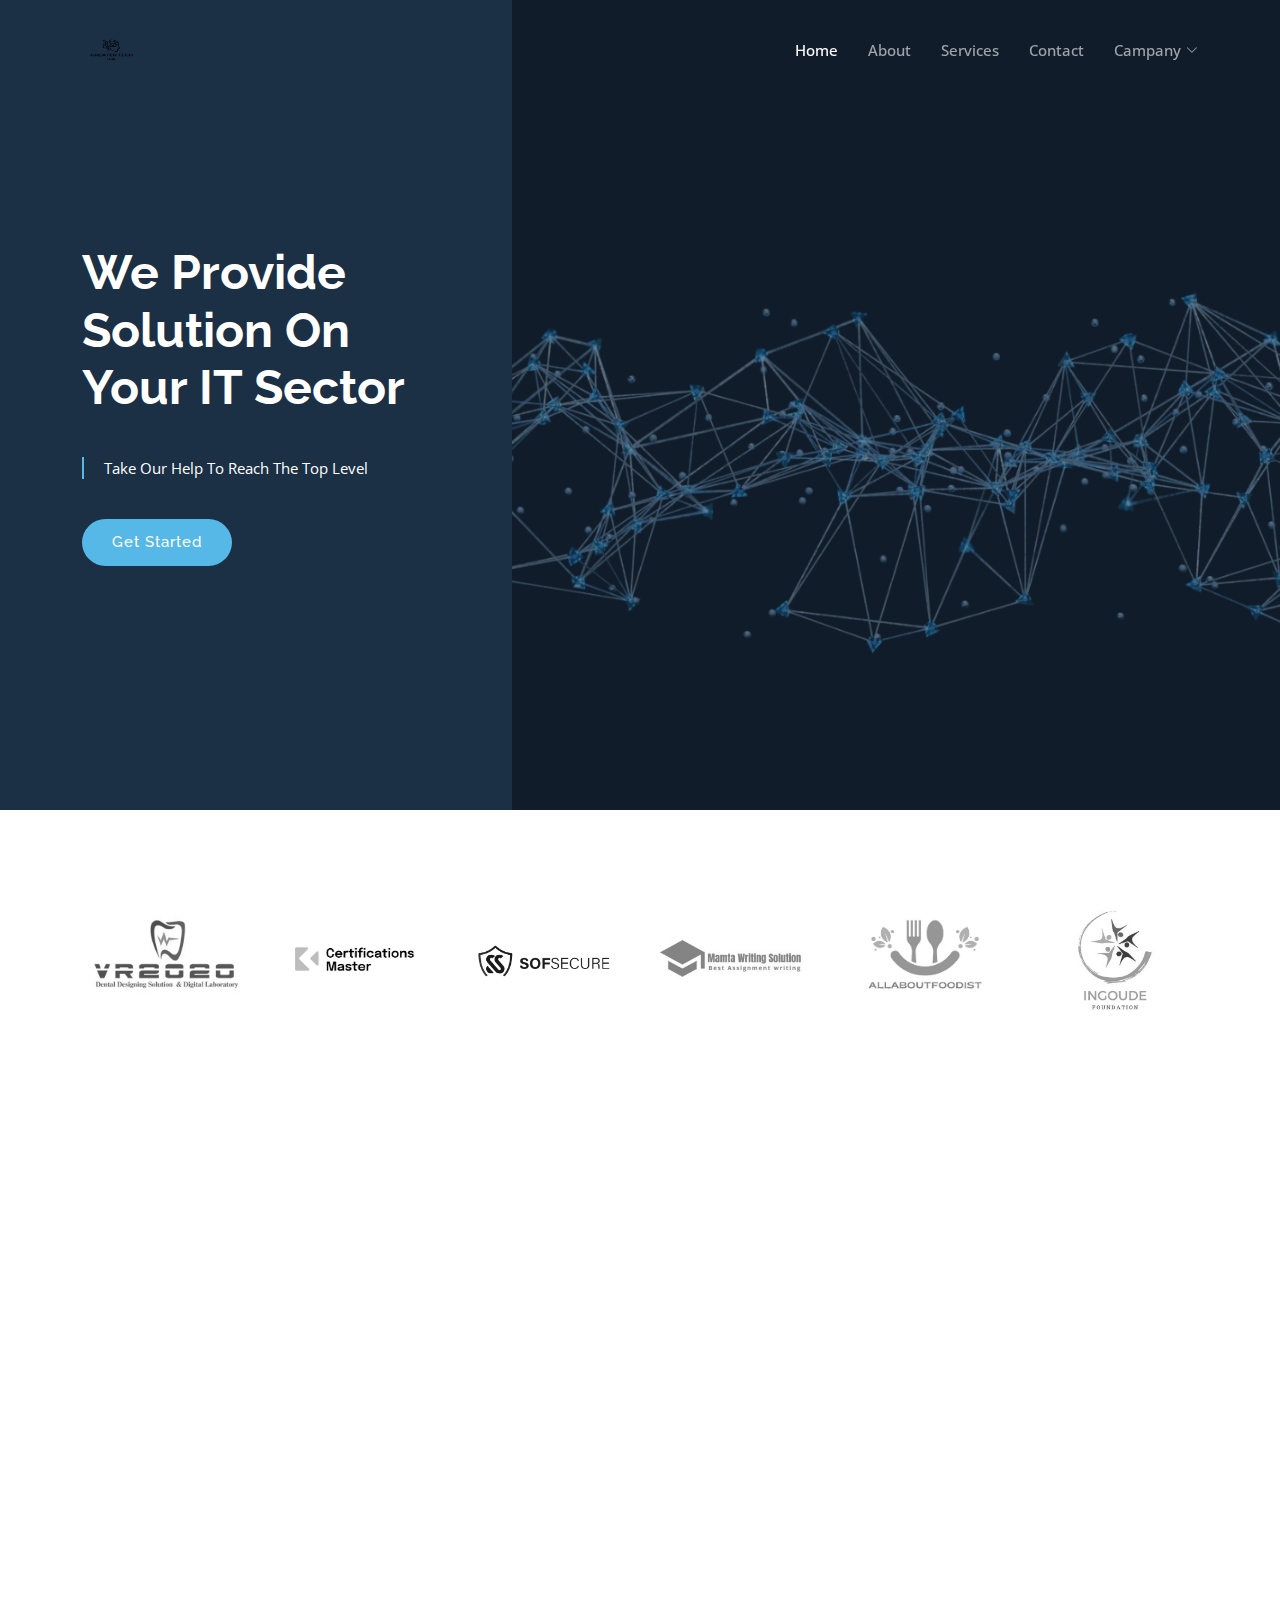
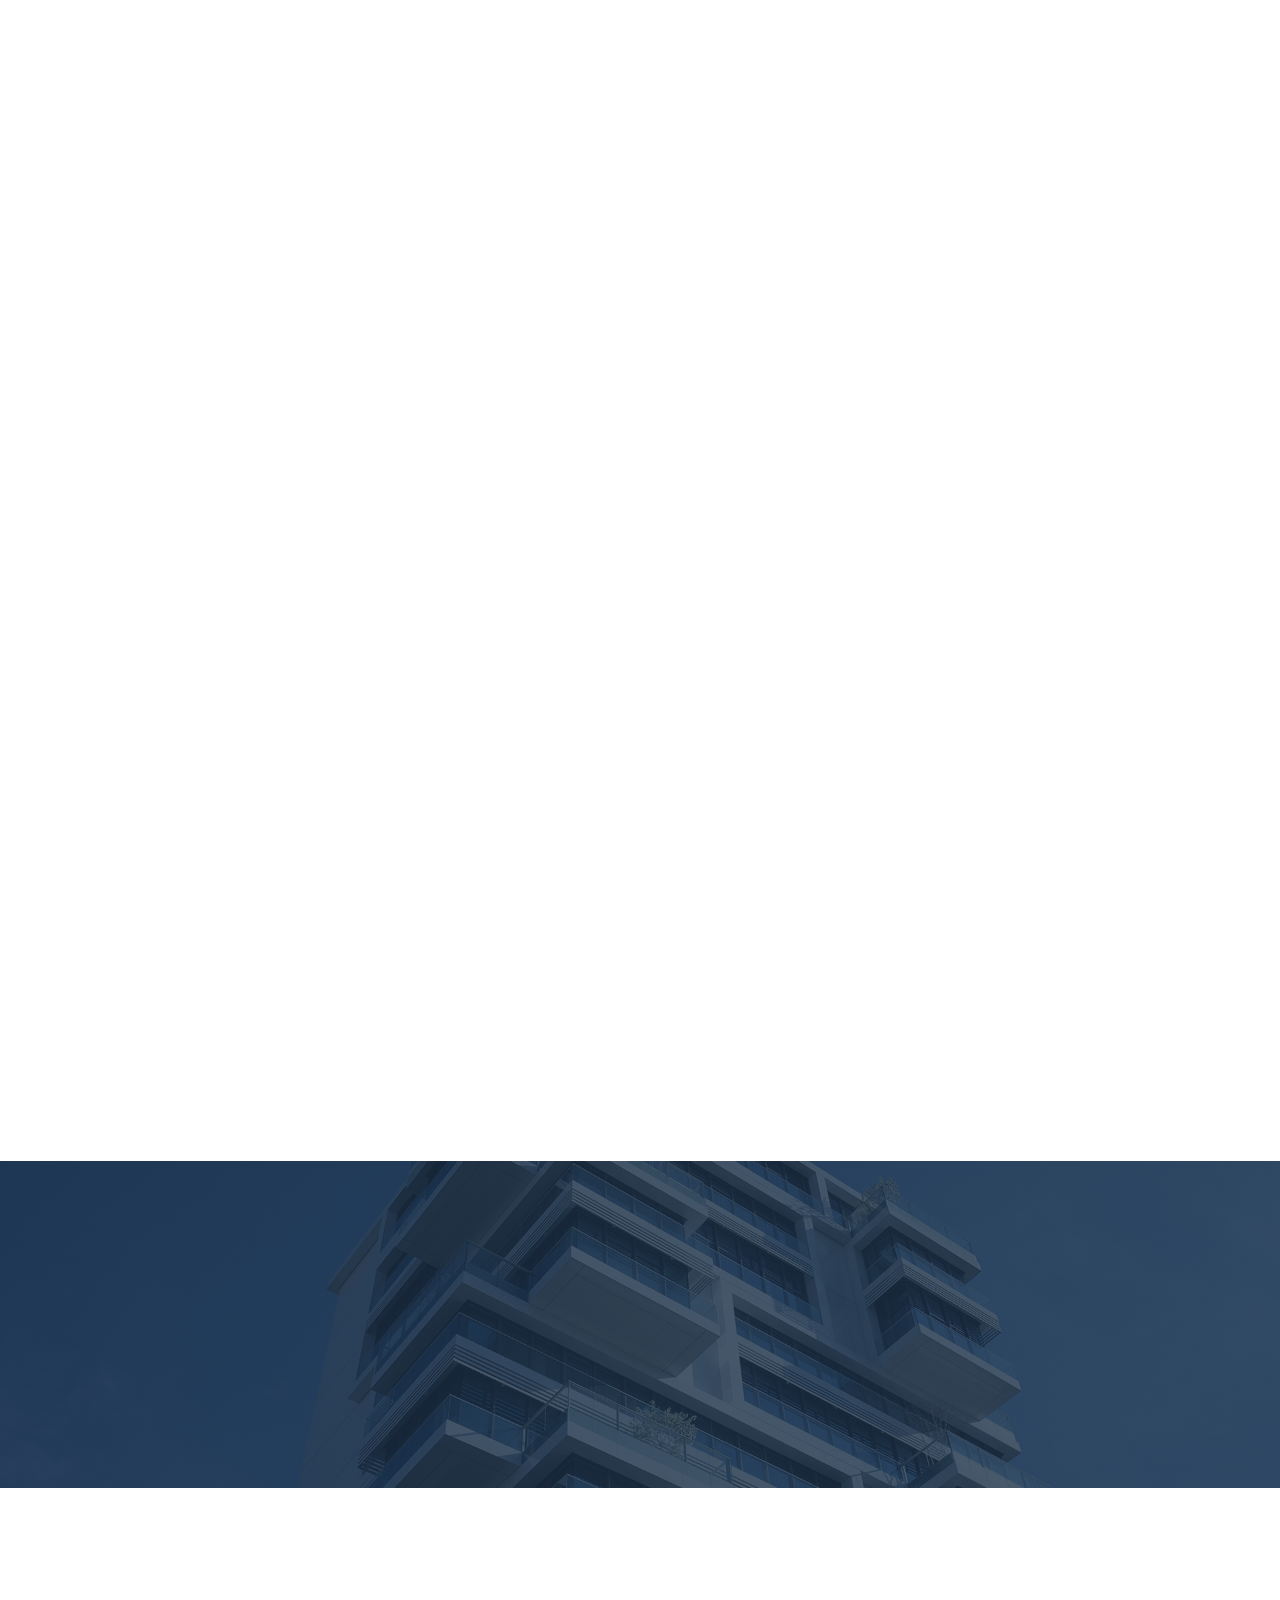
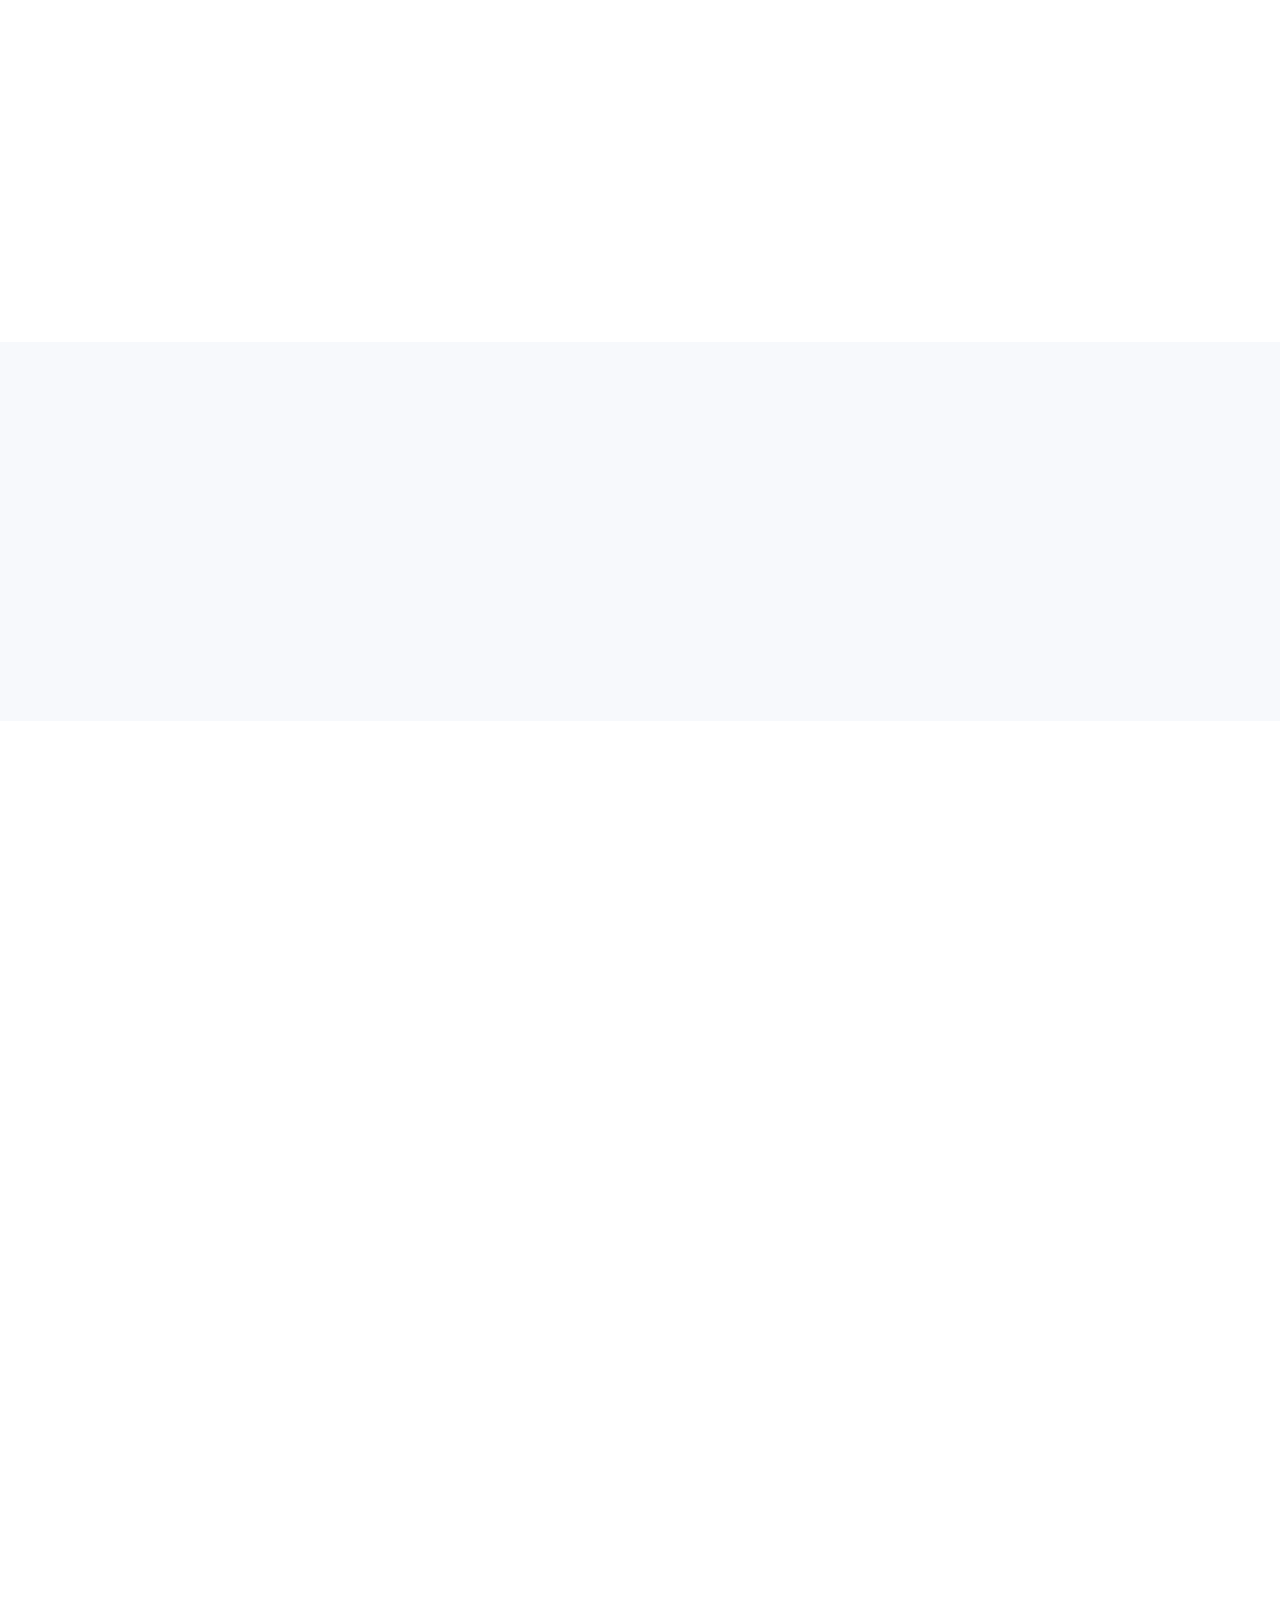
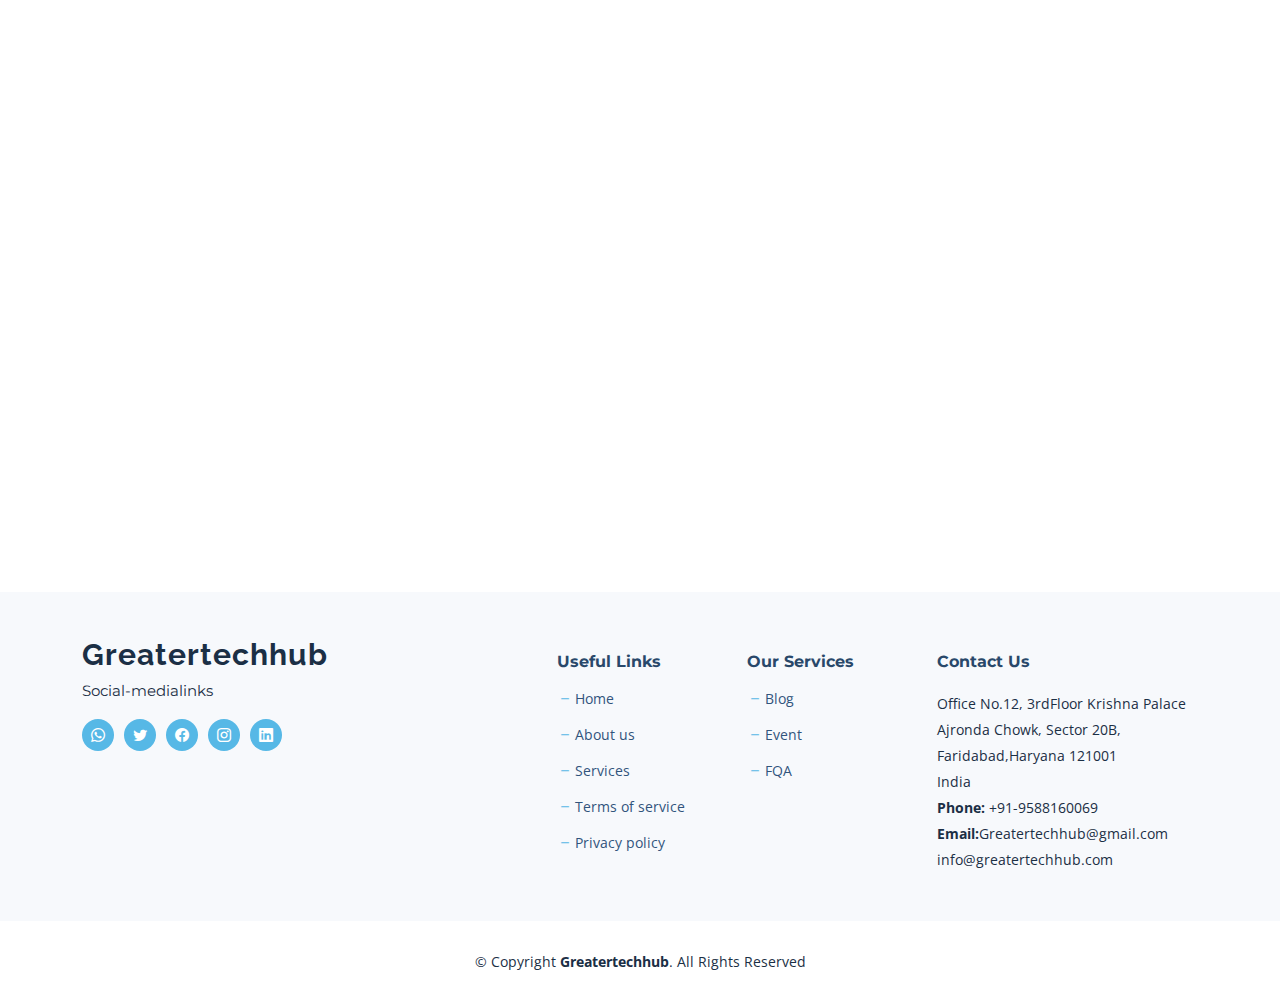
<file: index.html>
<!DOCTYPE html>
<html lang="en">

<head>
  <meta charset="utf-8">
  <meta content="width=device-width, initial-scale=1.0" name="viewport">

  <title>Greatertechhub</title>
  <meta content="" name="description">
  <meta content="" name="keywords">

  <!-- Favicons -->
  <link href="assets/img/logo/logo.png" rel="icon">
  <link href="assets/img/logo/logo.png" rel="apple-touch-icon">

  <!-- Google Fonts -->
  <link rel="preconnect" href="https://fonts.googleapis.com">
  <link rel="preconnect" href="https://fonts.gstatic.com" crossorigin>
  <link href="https://fonts.googleapis.com/css2?family=Open+Sans:ital,wght@0,300;0,400;0,500;0,600;0,700;1,300;1,400;1,600;1,700&family=Montserrat:ital,wght@0,300;0,400;0,500;0,600;0,700;1,300;1,400;1,500;1,600;1,700&family=Raleway:ital,wght@0,300;0,400;0,500;0,600;0,700;1,300;1,400;1,500;1,600;1,700&display=swap" rel="stylesheet">

  <!-- Vendor CSS Files -->
  <link href="assets/vendor/bootstrap/css/bootstrap.min.css" rel="stylesheet">
  <link href="assets/vendor/bootstrap-icons/bootstrap-icons.css" rel="stylesheet">
  <link href="assets/vendor/aos/aos.css" rel="stylesheet">
  <link href="assets/vendor/glightbox/css/glightbox.min.css" rel="stylesheet">
  <link href="assets/vendor/swiper/swiper-bundle.min.css" rel="stylesheet">
  <link href="assets/vendor/remixicon/remixicon.css" rel="stylesheet">

  <!-- Template Main CSS File -->
  <link href="assets/css/main.css" rel="stylesheet">

 
</head>

<body class="page-index">

  <!-- ======= Header ======= -->
  <header id="header" class="header d-flex align-items-center fixed-top">
    <div class="container-fluid container-xl d-flex align-items-center justify-content-between">

      <a href="index.html" class="logo d-flex align-items-center">
        <!-- Uncomment the line below if you also wish to use an image logo -->
        <img src="assets/img/logo/logo.png" alt="" width="60px" height="100px" class="img-fluid">
        <!-- <h1 class="d-flex align-items-center">Greatertechhub</h1> -->
      </a>

      <i class="mobile-nav-toggle mobile-nav-show bi bi-list"></i>
      <i class="mobile-nav-toggle mobile-nav-hide d-none bi bi-x"></i>

      <nav id="navbar" class="navbar">
        <ul>
          <li><a href="index.html" class="active">Home</a></li>
          <li><a href="about.html">About</a></li>
          <li><a href="services.html">Services</a></li>
          <!-- <li><a href="portfolio.html">Portfolio</a></li> -->
          
          <li><a href="contact.html">Contact</a></li>
          <li class="dropdown"><a href="#"><span>Campany</span> <i class="bi bi-chevron-down dropdown-indicator"></i></a>
            <ul>
              <li><a href="event.html">Event</a></li>
              <!-- <li class="dropdown"><a href="#"><span>Deep Dropdown</span> <i class="bi bi-chevron-down dropdown-indicator"></i></a>
                <ul>
                  <li><a href="#">Deep Dropdown 1</a></li>
                  <li><a href="#">Deep Dropdown 2</a></li>
                  <li><a href="#">Deep Dropdown 3</a></li>
                  <li><a href="#">Deep Dropdown 4</a></li>
                  <li><a href="#">Deep Dropdown 5</a></li>
                </ul>
              </li> -->
              <li><a href="team.html">Team</a></li>
              <li><a href="#recent-posts">Blog</a></li>
              <li><a href="client.html">Client</a></li>
              <li><a href="careers.html">Careers</a></li>
              <li><a href="support.html">Support</a></li>
            </ul>
          </li>
         
        </ul>
      </nav><!-- .navbar -->

    </div>
  </header><!-- End Header -->

  <!-- ======= Hero Section ======= -->
  <section id="hero" class="hero d-flex align-items-center">
    <div class="container">
      <div class="row">
        <div class="col-xl-4">
          <h2 data-aos="fade-up">We Provide Solution On Your IT Sector</h2>
          <blockquote data-aos="fade-up" data-aos-delay="100">
            <p>Take Our Help To Reach The Top Level</p>
          </blockquote>
          <div class="d-flex" data-aos="fade-up" data-aos-delay="200">
            <a href="https://wa.me/+919588160069" class="btn-get-started">Get Started</a>
            <!-- <a href="" class="glightbox btn-watch-video d-flex align-items-center"><i class="bi bi-play-circle"></i><span>Watch Video</span></a> -->
          </div>

        </div>
      </div>
    </div>
  </section><!-- End Hero Section -->

  <main id="main">
    <section id="clients" class="clients section-bg">
      <div class="container">
  
        <div class="row">
  
          <div class="col-lg-2 col-md-4 col-6 d-flex align-items-center justify-content-center">
           <a href="https://vrdentaldesign.com/welcome" target="_blank"> <img  src="assets/img/clients/vrdental.png" class="img-fluid" alt="">
          </div></a>
  
          <div class="col-lg-2 col-md-4 col-6 d-flex align-items-center justify-content-center">
            <img src="assets/img/clients/certificationsmaster.jpg" target="_blank"  class="img-fluid" alt="">
          </div>
  
          <div class="col-lg-2 col-md-4 col-6 d-flex align-items-center justify-content-center">
           <a href="https://certificationsmaster.com/" target="_blank"><img src="assets/img/clients/logo2.png" class="img-fluid" alt="">
          </div></a>
  
          <div class="col-lg-2 col-md-4 col-6 d-flex align-items-center justify-content-center">
           <a href="http://mwsinfotech.com/" target="_blank"><img src="assets/img/clients/mamta.jpeg" class="img-fluid" alt="">
          </div></a>
  
          <div class="col-lg-2 col-md-4 col-6 d-flex align-items-center justify-content-center">
          <a href="https://allaboutfoodist.com/"  > <img src="assets/img/clients/allaboutfoodist.jpeg" class="img-fluid" alt="">
          </div></a>
  
          <div class="col-lg-2 col-md-4 col-6 d-flex align-items-center justify-content-center">
            <img src="assets/img/clients/5.jpg" class="img-fluid" alt="">
          </div>
  
        </div>
  
      </div>
    </section><!-- End Clients Section -->
      
  

    <!-- ======= Why Choose Us Section ======= -->
    <section id="why-us" class="why-us">
      <div class="container" data-aos="fade-up">

        <div class="section-header">
          <h2>Why Choose Us</h2>

        </div>

        <div class="row g-0" data-aos="fade-up" data-aos-delay="200">

          <div class="col-xl-5 img-bg" style="background-image: url('assets/img/hero/hero\ photo.webp')"></div>
          <div class="col-xl-7 slides  position-relative">

            <div class="slides-1 swiper">
              <div class="swiper-wrapper">

                <div class="swiper-slide">
                  <div class="item">
                    <h3 class="mb-3">Let's grow your business together</h3>
                    <h4 class="mb-3">Business Planning</h4>
                    <p>I'm here to help with any questions or guidance you need regarding business planning. What specific notice or query do you have related to Business Planning? Please feel free to ask, and I'll do my best to assist you.</p>
                  </div>
                </div><!-- End slide item -->

                <div class="swiper-slide">
                  <div class="item">
                    <h3 class="mb-3"></h3>
                    <h4 class="mb-3">Financial Analaysis</h4>
                    <p>I'd be happy to help with any questions or guidance you need regarding Financial Analysis. What specific notice or query do you have related to Financial Analysis? Please feel free to ask, and I'll do my best to assist you.</p>
                  </div>
                </div><!-- End slide item -->

                <div class="swiper-slide">
                  <div class="item">
                    <h3 class="mb-3"></h3>
                    <h4 class="mb-3">Legal Advisory</h4>
                    <p>I'm here to assist you with any questions or guidance you need regarding legal advisory matters. What specific notice or query do you have related to Legal Advisory? Please feel free to ask, and I'll do my best to provide you with relevant information or suggestions</p>
                  </div>
                </div><!-- End slide item -->

                <div class="swiper-slide">
                  <div class="item">
                    <h3 class="mb-3"></h3>
                    <h4 class="mb-3">Market challenges</h4>
                    <p>We provide market challenges analysis to help businesses identify and address the obstacles they face in their respective industries.</p>
                  </div>
                </div><!-- End slide item -->

              </div>
              <div class="swiper-pagination"></div>
            </div>
            <div class="swiper-button-prev"></div>
            <div class="swiper-button-next"></div>
          </div>

        </div>

      </div>
    </section><!-- End Why Choose Us Section -->

    <!-- ======= Our Services Section ======= -->
    <section id="services-list" class="services-list">
      <div class="container" data-aos="fade-up">

        <div class="section-header">
          <h2>Our Services</h2>

        </div>

        <div class="row gy-5">

          <div class="col-lg-4 col-md-6 service-item d-flex" data-aos="fade-up" data-aos-delay="100">
            <div class="icon flex-shrink-0"><i class="bi bi-briefcase" style="color: #f57813;"></i></div>
            <div>
              <h4 class="title"><a href="#" class="stretched-link">Web Development</a></h4>
              <p class="description">We provide professional web development services to help businesses establish a strong online presence and achieve their digital goals.</p>
            </div>
          </div>
          <!-- End Service Item -->

          <div class="col-lg-4 col-md-6 service-item d-flex" data-aos="fade-up" data-aos-delay="200">
            <div class="icon flex-shrink-0"><i class="bi bi-card-checklist" style="color: #15a04a;"></i></div>
            <div>
              <h4 class="title"><a href="#" class="stretched-link">
                App Development</a></h4>
              <p class="description">We provide professional APP development services to help businesses establish a strong online presence and achieve their digital goals.</p>
            </div>
          </div><!-- End Service Item -->

          <div class="col-lg-4 col-md-6 service-item d-flex" data-aos="fade-up" data-aos-delay="300">
            <div class="icon flex-shrink-0"><i class="bi bi-bar-chart" style="color: #d90769;"></i></div>
            <div>
              <h4 class="title"><a href="#" class="stretched-link">
                Digital Marketing</a></h4>
              <p class="description">Our dedicated team of Digital Marketing experts is committed to helping our clients achieve higher rankings in search engine Results</p>
            </div>
          </div><!-- End Service Item -->

          <div class="col-lg-4 col-md-6 service-item d-flex" data-aos="fade-up" data-aos-delay="400">
            <div class="icon flex-shrink-0"><i class="bi bi-binoculars" style="color: #15bfbc;"></i></div>
            <div>
              <h4 class="title"><a href="#" class="stretched-link">Social Media Marketing (SMM)&SEO Projects</a></h4>
              <p class="description">Our dedicated team of Social Media Marketing (SMM) & SEO experts is committed to helping our clients achieve higher rankings in search engine Results</p>
            </div>
          </div><!-- End Service Item -->

          <div class="col-lg-4 col-md-6 service-item d-flex" data-aos="fade-up" data-aos-delay="500">
            <div class="icon flex-shrink-0"><i class="bi bi-brightness-high" style="color: #f5cf13;"></i></div>
            <div>
              <h4 class="title"><a href="#" class="stretched-link">Market Analysis</a></h4>
              <p class="description">We provide market challenges analysis to help businesses identify and address the obstacles they face in their respective industries. Our team conducts in-depth research and analysis to understand the competitive landscape, customer preferences, and market trends.</p>
            </div>
          </div><!-- End Service Item -->

          <div class="col-lg-4 col-md-6 service-item d-flex" data-aos="fade-up" data-aos-delay="600">
            <div class="icon flex-shrink-0"><i class="bi bi-calendar4-week" style="color: #1335f5;"></i></div>
            <div>
              <h4 class="title"><a href="#" class="stretched-link">Tax & Insurance</a></h4>
              <p class="description">Emphasize how your software solutions are designed to seamlessly integrate with tax and insurance processes, making it easier for businesses to manage their financial and compliance needs.</p>
            </div>
            
          </div><!-- End Service Item -->
          <div class="col-lg-4 col-md-6 service-item d-flex" data-aos="fade-up" data-aos-delay="600">
            <div class="icon flex-shrink-0"><i class="bi bi-emoji-smile" style="color: #1335f5;"></i></div>
            <div>
              <h4 class="title"><a href="#" class="stretched-link">Business Research</a></h4>
              <p class="description">I'm here to help with any questions or guidance you need regarding business planning. What specific notice or query do you have related to Business Planning? Please feel free to ask, and I'll do my best to assist you..</p>
            </div>
            
          </div><!-- End Service Item -->
          <div class="col-lg-4 col-md-6 service-item d-flex" data-aos="fade-up" data-aos-delay="600">
            <div class="icon flex-shrink-0"><i class="bi bi-card-checklist" style="color: #1335f5;"></i></div>
            <div>
              <h4 class="title"><a href="#" class="stretched-link">E-commerce Marketing</a></h4>
              <p class="description">Our dedicated team of E-commerce experts is committed to helping our clients achieve higher rankings in search engine Results and mentions on Shoping stores</p>
            </div>
            
          </div><!-- End Service Item -->
          <div class="col-lg-4 col-md-6 service-item d-flex" data-aos="fade-up" data-aos-delay="600">
            <div class="icon flex-shrink-0"><i class="bi bi-people" style="color: #1335f5;"></i></div>
            <div>
              <h4 class="title"><a href="#" class="stretched-link">Free Support</a></h4>
              <p class="description">We provide you a free support of 2 Months. Our commitment to free support goes beyond just addressing immediate issues.
            
          </div><!-- End Service Item -->


        </div>

      </div>
    </section><!-- End Our Services Section -->

    <!-- ======= Call To Action Section ======= -->
    <section id="call-to-action" class="call-to-action">
      <div class="container" data-aos="fade-up">
        <div class="row justify-content-center">
          <div class="col-lg-6 text-center">
            <h3>Grow Your Business</h3>
            <p></p>
            <a class="cta-btn" href="https://wa.me/+919588160069">Call To Action</a>
          </div>
        </div>

      </div>
    </section><!-- End Call To Action Section -->

    <!-- ======= Features Section ======= -->
    <section id="features" class="features">

      <div class="container" data-aos="fade-up">
        <div class="row">
          <div class="col-lg-7" data-aos="fade-up" data-aos-delay="100">
            <h3>Powerful Features for <br>Your Business</h3>

            <div class="row gy-4">

              <div class="col-md-6">
                <div class="icon-list d-flex">
                  <i class="ri-store-line" style="color: #ffbb2c;"></i>
                  <span>Easy Cart Features</span>
                </div>
              </div><!-- End Icon List Item-->

              <div class="col-md-6">
                <div class="icon-list d-flex">
                  <i class="ri-bar-chart-box-line" style="color: #5578ff;"></i>
                  <span>Profitability revenue</span>
                </div>
              </div><!-- End Icon List Item-->

              <div class="col-md-6">
                <div class="icon-list d-flex">
                  <i class="ri-calendar-todo-line" style="color: #e80368;"></i>
                  <span>Marketing Plan challenges</span>
                </div>
              </div><!-- End Icon List Item-->

              <div class="col-md-6">
                <div class="icon-list d-flex">
                  <i class="ri-paint-brush-line" style="color: #e361ff;"></i>
                  <span>Problem Solving</span>
                </div>
              </div><!-- End Icon List Item-->

              <div class="col-md-6">
                <div class="icon-list d-flex">
                  <i class="ri-database-2-line" style="color: #47aeff;"></i>
                  <span>Target market</span>
                </div>
              </div><!-- End Icon List Item-->

              <div class="col-md-6">
                <div class="icon-list d-flex">
                  <i class="ri-gradienter-line" style="color: #ffa76e;"></i>
                  <span>Logistics and Operations Plan</span>
                </div>
              </div><!-- End Icon List Item-->

              <div class="col-md-6">
                <div class="icon-list d-flex">
                  <i class="ri-file-list-3-line" style="color: #11dbcf;"></i>
                  <span>Financial Plan</span>
                </div>
              </div><!-- End Icon List Item-->

              <div class="col-md-6">
                <div class="icon-list d-flex">
                  <i class="ri-base-station-line" style="color: #ff5828;"></i>
                  <span>free communication</span>
                </div>
              </div><!-- End Icon List Item-->
            </div>
          </div>
          <div class="col-lg-5 position-relative" data-aos="fade-up" data-aos-delay="200">
            <div class="phone-wrap">
              <img src="assets/img/iphone.png" alt="Image" class="img-fluid">
            </div>
          </div>
        </div>

      </div>

      <div class="details">
        <div class="container" data-aos="fade-up" data-aos-delay="300">
          <div class="row">
            <div class="col-md-6">
              <h4>Connect<br>Greatertechhub</h4>
              <p></p>
              <a href="contact.html" class="btn-get-started">Get Started</a>
            </div>
          </div>

        </div>
      </div>

    </section><!-- End Features Section -->

    <!-- ======= Recent Blog Posts Section ======= -->
    <section id="recent-posts" class="recent-posts"> 
      <div class="container" data-aos="fade-up">

        <div class="section-header">
          <h2>Recent Blog Posts</h2>

        </div>

        <div class="row gy-5">

          <div class="col-xl-3 col-md-6" data-aos="fade-up" data-aos-delay="100">
            <div class="post-box">
              <div class="post-img"><img src="assets/img/blog/blog-recent-4.jpg" class="img-fluid" alt=""></div>
              <div class="meta">
                <span class="post-date">24,feb </span>
                <span class="post-author"> / Digamber Bhati</span>
              </div>
              <h3 class="post-title"></h3>
              <p>These notes cover a broad overview of web development topics, and the field is continuously evolving. .</p>
              <!-- <a href="" class="readmore stretched-link"><span>Read More</span><i class="bi bi-arrow-right"></i></a> -->
            </div>
          </div>

          <div class="col-xl-3 col-md-6" data-aos="fade-up" data-aos-delay="200">
            <div class="post-box">
              <div class="post-img"><img src="assets/img/blog/blog-2.jpg" class="img-fluid" alt=""></div>
              <div class="meta">
                <span class="post-date">29, feb</span>
                <span class="post-author"> / Divya</span>
              </div>
              <h3 class="post-title">Wordpress website</h3>
              <p>WordPress provides a user-friendly environment for website creation, and there are extensive resources and communities available for support and further customization</p>
              <!-- <a href="" class="readmore stretched-link"><span>Read More</span><i class="bi bi-arrow-right"></i></a> -->
            </div>
          </div>

          <div class="col-xl-3 col-md-6" data-aos="fade-up" data-aos-delay="300">
            <div class="post-box">
              <div class="post-img"><img src="assets/img/blog/blog-6.jpg" class="img-fluid" alt=""></div>
              <div class="meta">
                <span class="post-date">1, March</span>
                <span class="post-author"> / Dipanshu</span>
              </div>
              <h3 class="post-title">Project Management</h3>
              <p>A community for project managers across various industries, offering expertise, how-to articles, and certification-related information.....</p>
              <!-- <a href="" class="readmore stretched-link"><span>Read More</span><i class="bi bi-arrow-right"></i></a> -->
            </div>
          </div>

          <div class="col-xl-3 col-md-6" data-aos="fade-up" data-aos-delay="400">
            <div class="post-box">
              <div class="post-img"><img src="assets/img/blog/blog-inside-post.jpg" class="img-fluid" alt=""></div>
              <div class="meta">
                <span class="post-date">5, March</span>
                <span class="post-author"> / Aman goad</span>
              </div>
              <h3 class="post-title">Digital marketing</h3>
              <p>Digital marketing is dynamic, and successful strategies often involve a combination of these elements. .</p>
              <!-- <a href="" class="readmore stretched-link"><span>Read More</span><i class="bi bi-arrow-right"></i></a> -->
            </div>
          </div>

        </div>

      </div>
    </section>
    <!-- End Recent Blog Posts Section  -->

     <!-- ======= Testimonials Section ======= -->
     <section id="testimonials" class="testimonials">
      <div class="container" data-aos="fade-up">

        <div class="section-header">
          <h2>feedbacks</h2>

        </div>

        <div class="slides-3 swiper" data-aos="fade-up" data-aos-delay="100">
          <div class="swiper-wrapper">

            <div class="swiper-slide">
              <div class="testimonial-item">
                <div class="stars">
                  <i class="bi bi-star-fill"></i><i class="bi bi-star-fill"></i><i class="bi bi-star-fill"></i><i class="bi bi-star-fill"></i><i class="bi bi-star-fill"></i>
                </div>
                <p>
                  “The IT services provided by the team are top-notch. They are always available to assist and resolve issues promptly.”
                </p>
                <div class="profile mt-auto">
                  <!-- <img src="assets/img/testimonials/testimonials-1.jpg" class="testimonial-img" alt=""> -->
                  <h3>Mohit Rajput</h3>
                  <h4>  </h4>
                </div>
              </div>
            </div><!-- End testimonial item -->

            <div class="swiper-slide">
              <div class="testimonial-item">
                <div class="stars">
                  <i class="bi bi-star-fill"></i><i class="bi bi-star-fill"></i><i class="bi bi-star-fill"></i><i class="bi bi-star-fill"></i><i class="bi bi-star-fill"></i>
                </div>
                <p>
                  “I appreciate the proactive approach of the IT services team. They often identify and address issues before they become major problems.”
                </p>
                <div class="profile mt-auto">
                  <!-- <img src="assets/img/testimonials/testimonials-2.jpg" class="testimonial-img" alt=""> -->
                  <h3>Ravi kumar</h3>
                  <!-- <h4>Project Manager<br>VRdental </h4> -->
                </div>
              </div>
            </div><!-- End testimonial item -->

            <div class="swiper-slide">
              <div class="testimonial-item">
                <div class="stars">
                  <i class="bi bi-star-fill"></i><i class="bi bi-star-fill"></i><i class="bi bi-star-fill"></i><i class="bi bi-star-fill"></i><i class="bi bi-star-fill"></i>
                </div>
                <p>
                  “The IT services team has been instrumental in implementing new technologies that have improved our productivity.”
                </p>
                <div class="profile mt-auto">
                  <!-- <img src="assets/img/testimonials/testimonials-3.jpg" class="testimonial-img" alt=""> -->
                  <h3>Vishal</h3>
                  <h4>Store Owner</h4>
                </div>
              </div>
            </div><!-- End testimonial item -->

            <div class="swiper-slide">
              <div class="testimonial-item">
                <div class="stars">
                  <i class="bi bi-star-fill"></i><i class="bi bi-star-fill"></i><i class="bi bi-star-fill"></i><i class="bi bi-star-fill"></i><i class="bi bi-star-fill"></i>
                </div>
                <p>
                  “While the IT services are generally good, there have been instances where the response time could have been faster.”
                </p>
                <div class="profile mt-auto">
                  <!-- <img src="assets/img/testimonials/testimonials-4.jpg" class="testimonial-img" alt=""> -->
                  <h3>John Ray</h3>
                  <h4>Freelancer</h4>
                </div>
              </div>
            </div><!-- End testimonial item -->

            <div class="swiper-slide">
              <div class="testimonial-item">
                <div class="stars">
                  <i class="bi bi-star-fill"></i><i class="bi bi-star-fill"></i><i class="bi bi-star-fill"></i><i class="bi bi-star-fill"></i><i class="bi bi-star-fill"></i>
                </div>
                <p>
                  “The digital marketing team has done a great job with our social media presence. The content is engaging and reflects our brand well.”
                </p>
                <div class="profile mt-auto">
                  <!-- <img src="assets/img/testimonials/testimonials-5.jpg" class="testimonial-img" alt=""> -->
                  <h3>Rahul Rajput</h3>
                  <h4>Entrepreneur</h4>
                </div>
              </div>
            </div><!-- End testimonial item -->

          </div>
          <div class="swiper-pagination"></div>
        </div>

      </div>
    </section><!-- End Testimonials Section -->

  </main><!-- End #main -->

  <!-- ======= Footer ======= -->
  <footer id="footer" class="footer">

    <div class="footer-content">
      <div class="container">
        <div class="row gy-4">
          <div class="col-lg-5 col-md-12 footer-info">
            <a href="index.html" class="logo d-flex align-items-center">
              <span>Greatertechhub</span>
            </a>
            <p>Social-medialinks</p>
            <div class="social-links d-flex  mt-3">
              <a href="https://wa.me/+919588160069" class="whatsapp"><i class="bi bi-whatsapp"></i></a>
              <a href="https://twitter.com/Greatertechhub" class="twitter"><i class="bi bi-twitter"></i></a>
              <a href="https://www.facebook.com/profile.php?id=61554896472495" class="facebook"><i class="bi bi-facebook"></i></a>
              <a href="https://www.instagram.com/greatertechhub/" class="instagram"><i class="bi bi-instagram"></i></a>
              
              <a href="https://www.linkedin.com/company/99223720/admin/feed/posts/" class="linkedin"><i class="bi bi-linkedin"></i></a>
            </div>
          </div>

          <div class="col-lg-2 col-6 footer-links">
            <h4>Useful Links</h4>
            <ul>
              <li><i class="bi bi-dash"></i> <a href="index.html">Home</a></li>
              <li><i class="bi bi-dash"></i> <a href="about.html">About us</a></li>
              <li><i class="bi bi-dash"></i> <a href="services.html">Services</a></li>
              <li><i class="bi bi-dash"></i> <a href="terms-of-service.html">Terms of service</a></li>
              <li><i class="bi bi-dash"></i> <a href="privacy-policy.html">Privacy policy</a></li>
            </ul>
          </div>

          <div class="col-lg-2 col-6 footer-links">
            <h4>Our Services</h4>
            <ul>
              <li><i class="bi bi-dash"></i> <a href="#recent-posts">Blog</a></li>
              <li><i class="bi bi-dash"></i> <a href="event.html">Event</a></li>
              <li><i class="bi bi-dash"></i> <a href="FQA.html">FQA</a></li>
              <!-- <li><i class="bi bi-dash"></i> <a href="#"></a></li>
              <li><i class="bi bi-dash"></i> <a href="#"></a></li> -->
            </ul>
          </div>

          <div class="col-lg-3 col-md-12 footer-contact text-center text-md-start">
            <h4>Contact Us</h4>
            <p>
              Office No.12, 3rdFloor
              Krishna Palace<br>
              Ajronda Chowk, Sector 20B,<br>
              Faridabad,Haryana 121001<br>India<br>
              <strong>Phone:</strong> +91-9588160069<br>
              <strong>Email:</strong>Greatertechhub@gmail.com<br>info@greatertechhub.com
            </p>

          </div>

        </div>
      </div>
    </div>

    <div class="footer-legal">
      <div class="container">
        <div class="copyright">
          &copy; Copyright <strong><span>Greatertechhub</span></strong>. All Rights Reserved
        </div>
        <div class="credits">
        
          <!-- Designed by <a href="https://Greatertechhub.com/">Greatertechhub</a> -->
        </div>
      </div>
    </div>
  </footer><!-- End Footer --><!-- End Footer -->

  <a href="#" class="scroll-top d-flex align-items-center justify-content-center"><i class="bi bi-arrow-up-short"></i></a>

  <div id="preloader"></div>

  <!-- Vendor JS Files -->
  <script src="assets/vendor/bootstrap/js/bootstrap.bundle.min.js"></script>
  <script src="assets/vendor/aos/aos.js"></script>
  <script src="assets/vendor/glightbox/js/glightbox.min.js"></script>
  <script src="assets/vendor/swiper/swiper-bundle.min.js"></script>
  <script src="assets/vendor/isotope-layout/isotope.pkgd.min.js"></script>
  <script src="assets/vendor/php-email-form/validate.js"></script>

  <!-- Template Main JS File -->
  <script src="assets/js/main.js"></script>

</body>

</html>
</file>
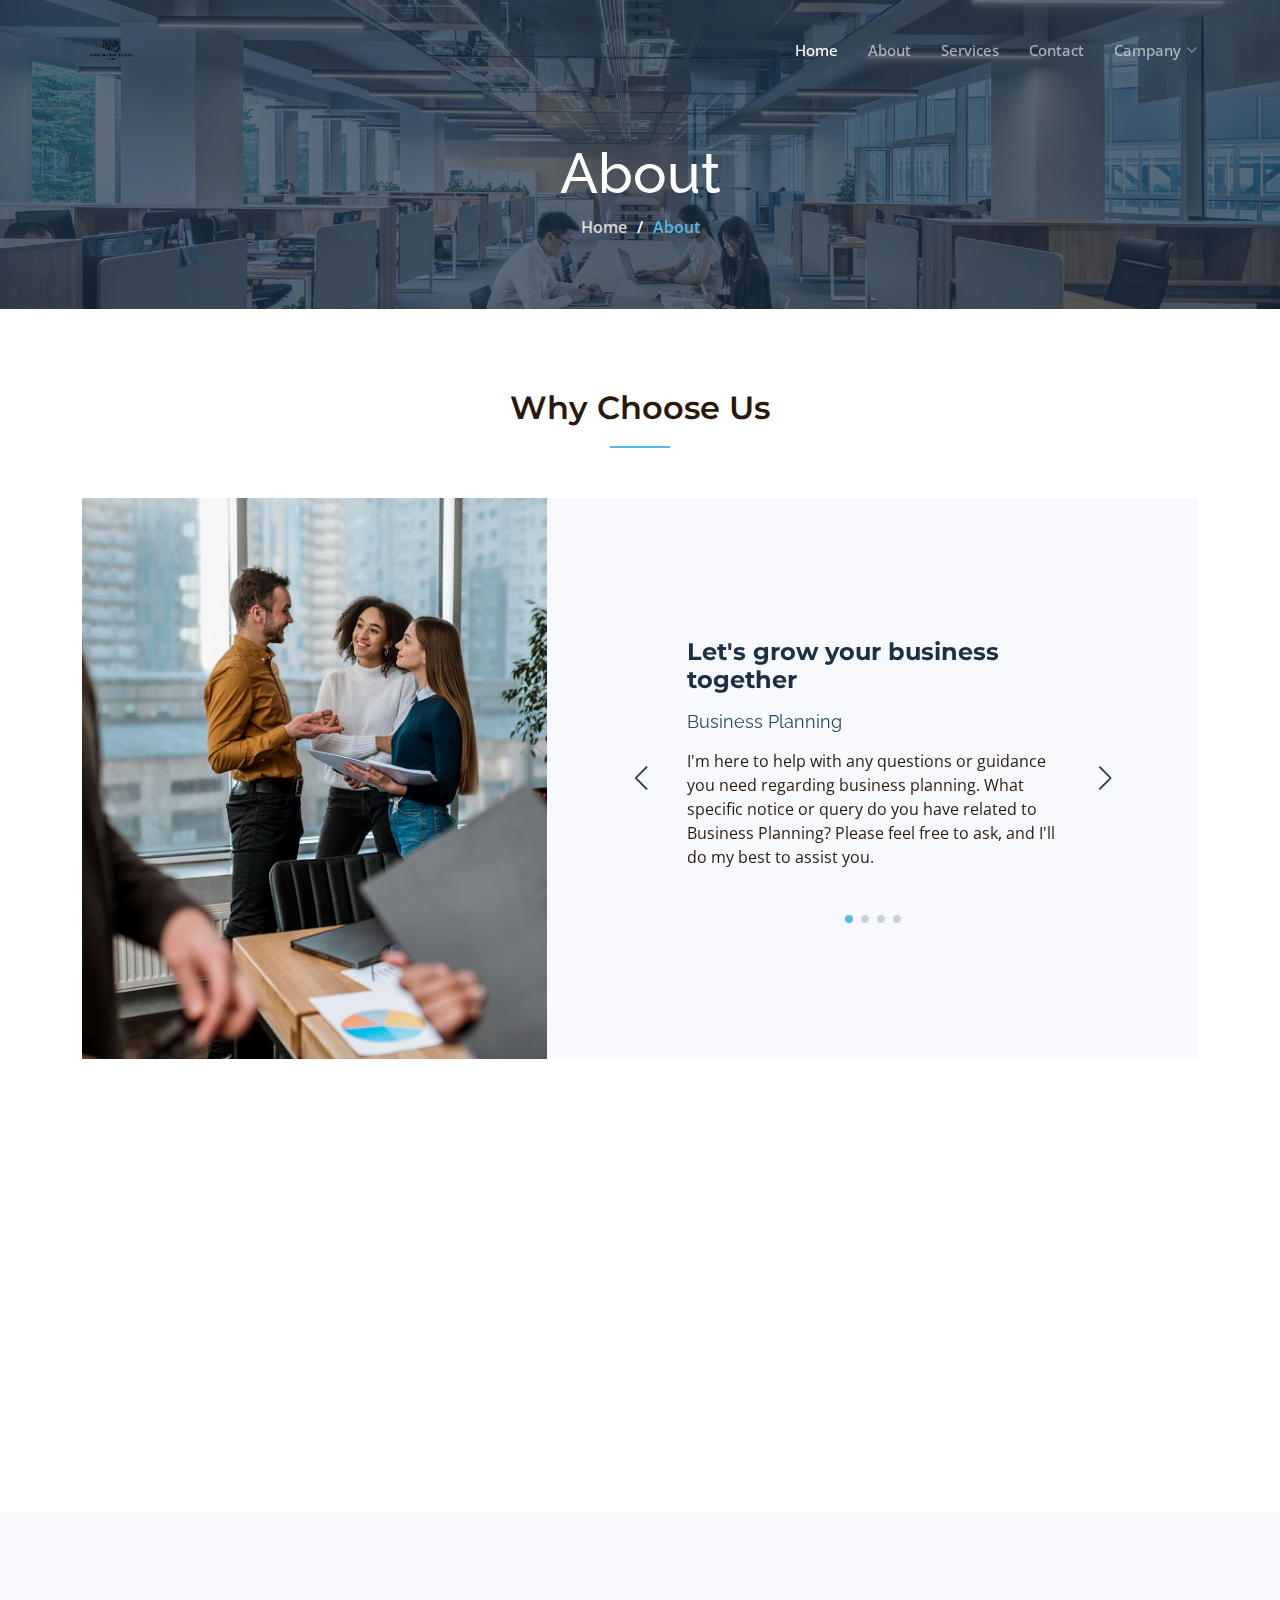
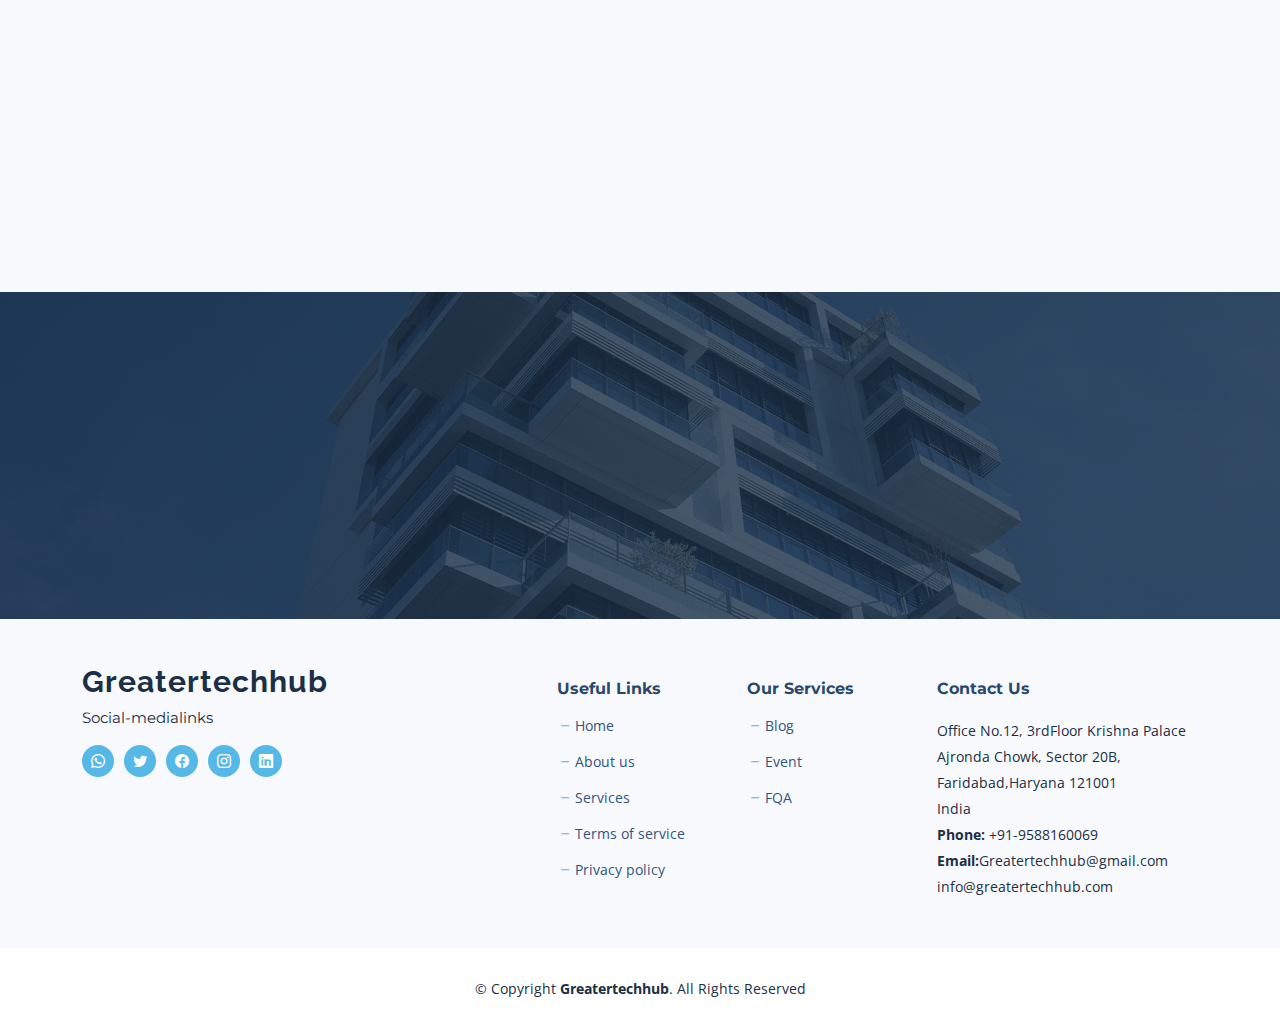
<file: about.html>
<!DOCTYPE html>
<html lang="en">

<head>
  <meta charset="utf-8">
  <meta content="width=device-width, initial-scale=1.0" name="viewport">

  <title>Greatertechhub</title>
  <meta content="" name="description">
  <meta content="" name="keywords">

  <!-- Favicons -->
  <link href="assets/img/logo/logo.png" rel="icon">
  <link href="assets/img/logo/logo.png" rel="apple-touch-icon">

  <!-- Google Fonts -->
  <link rel="preconnect" href="https://fonts.googleapis.com">
  <link rel="preconnect" href="https://fonts.gstatic.com" crossorigin>
  <link href="https://fonts.googleapis.com/css2?family=Open+Sans:ital,wght@0,300;0,400;0,500;0,600;0,700;1,300;1,400;1,600;1,700&family=Montserrat:ital,wght@0,300;0,400;0,500;0,600;0,700;1,300;1,400;1,500;1,600;1,700&family=Raleway:ital,wght@0,300;0,400;0,500;0,600;0,700;1,300;1,400;1,500;1,600;1,700&display=swap" rel="stylesheet">

  <!-- Vendor CSS Files -->
  <link href="assets/vendor/bootstrap/css/bootstrap.min.css" rel="stylesheet">
  <link href="assets/vendor/bootstrap-icons/bootstrap-icons.css" rel="stylesheet">
  <link href="assets/vendor/aos/aos.css" rel="stylesheet">
  <link href="assets/vendor/glightbox/css/glightbox.min.css" rel="stylesheet">
  <link href="assets/vendor/swiper/swiper-bundle.min.css" rel="stylesheet">
  <link href="assets/vendor/remixicon/remixicon.css" rel="stylesheet">

  <!-- Template Main CSS File -->
  <link href="assets/css/main.css" rel="stylesheet">

 
</head>

<body class="page-index">

  <!-- ======= Header ======= -->
  <header id="header" class="header d-flex align-items-center fixed-top">
    <div class="container-fluid container-xl d-flex align-items-center justify-content-between">

      <a href="index.html" class="logo d-flex align-items-center">
        <!-- Uncomment the line below if you also wish to use an image logo -->
        <img src="assets/img/logo/logo.png" alt="" width="60px" height="100px" class="img-fluid">
        <!-- <h1 class="d-flex align-items-center">Greatertechhub</h1> -->
      </a>

      <i class="mobile-nav-toggle mobile-nav-show bi bi-list"></i>
      <i class="mobile-nav-toggle mobile-nav-hide d-none bi bi-x"></i>

      <nav id="navbar" class="navbar">
        <ul>
          <li><a href="index.html" class="active">Home</a></li>
          <li><a href="about.html">About</a></li>
          <li><a href="services.html">Services</a></li>
          <!-- <li><a href="portfolio.html">Portfolio</a></li> -->
          
          <li><a href="contact.html">Contact</a></li>
          <li class="dropdown"><a href="#"><span>Campany</span> <i class="bi bi-chevron-down dropdown-indicator"></i></a>
            <ul>
              <li><a href="event.html">Event</a></li>
              <!-- <li class="dropdown"><a href="#"><span>Deep Dropdown</span> <i class="bi bi-chevron-down dropdown-indicator"></i></a>
                <ul>
                  <li><a href="#">Deep Dropdown 1</a></li>
                  <li><a href="#">Deep Dropdown 2</a></li>
                  <li><a href="#">Deep Dropdown 3</a></li>
                  <li><a href="#">Deep Dropdown 4</a></li>
                  <li><a href="#">Deep Dropdown 5</a></li>
                </ul>
              </li> -->
              <li><a href="team.html">Team</a></li>
              <li><a href="#recent-posts">Blog</a></li>
              <li><a href="client.html">Client</a></li>
              <li><a href="careers.html">Careers</a></li>
              <li><a href="support.html">Support</a></li>
            </ul>
          </li>
         
        </ul>
      </nav><!-- .navbar -->

    </div>
  </header><!-- End Header -->

  
  <main id="main">

    <!-- ======= Breadcrumbs ======= -->
    <div class="breadcrumbs d-flex align-items-center" style="background-image: url('assets/img/about-header.jpg');">
      <div class="container position-relative d-flex flex-column align-items-center">

        <h2>About</h2>
        <ol>
          <li><a href="index.html">Home</a></li>
          <li>About</li>
        </ol>

      </div>
    </div><!-- End Breadcrumbs -->
 <!-- ======= Why Choose Us Section ======= -->
 <section id="why-us" class="why-us">
  <div class="container" data-aos="fade-up">

    <div class="section-header">
      <h2>Why Choose Us</h2>

    </div>

    <div class="row g-0" data-aos="fade-up" data-aos-delay="200">

      <div class="col-xl-5 img-bg" style="background-image: url('assets/img/why-us-bg.jpg')"></div>
      <div class="col-xl-7 slides  position-relative">

        <div class="slides-1 swiper">
          <div class="swiper-wrapper">

            <div class="swiper-slide">
              <div class="item">
                <h3 class="mb-3">Let's grow your business together</h3>
                <h4 class="mb-3">Business Planning</h4>
                <p>I'm here to help with any questions or guidance you need regarding business planning. What specific notice or query do you have related to Business Planning? Please feel free to ask, and I'll do my best to assist you.</p>
              </div>
            </div><!-- End slide item -->

            <div class="swiper-slide">
              <div class="item">
                <h3 class="mb-3"></h3>
                <h4 class="mb-3">Financial Analaysis</h4>
                <p>I'd be happy to help with any questions or guidance you need regarding Financial Analysis. What specific notice or query do you have related to Financial Analysis? Please feel free to ask, and I'll do my best to assist you.</p>
              </div>
            </div><!-- End slide item -->

            <div class="swiper-slide">
              <div class="item">
                <h3 class="mb-3"></h3>
                <h4 class="mb-3">Legal Advisory</h4>
                <p>I'm here to assist you with any questions or guidance you need regarding legal advisory matters. What specific notice or query do you have related to Legal Advisory? Please feel free to ask, and I'll do my best to provide you with relevant information or suggestions</p>
              </div>
            </div><!-- End slide item -->

            <div class="swiper-slide">
              <div class="item">
                <h3 class="mb-3"></h3>
                <h4 class="mb-3">Market challenges</h4>
                <p>We provide market challenges analysis to help businesses identify and address the obstacles they face in their respective industries.</p>
              </div>
            </div><!-- End slide item -->

          </div>
          <div class="swiper-pagination"></div>
        </div>
        <div class="swiper-button-prev"></div>
        <div class="swiper-button-next"></div>
      </div>

    </div>

  </div>
</section><!-- End Why Choose Us Section -->

    <!-- ======= Features Section ======= -->
    <section id="features" class="features">

      <div class="container" data-aos="fade-up">
        <div class="row">
          <div class="col-lg-7" data-aos="fade-up" data-aos-delay="100">
            <h3>Powerful Features for <br>Your Business</h3>

            <div class="row gy-4">

              <div class="col-md-6">
                <div class="icon-list d-flex">
                  <i class="ri-store-line" style="color: #ffbb2c;"></i>
                  <span>Easy Cart Features</span>
                </div>
              </div><!-- End Icon List Item-->

              <div class="col-md-6">
                <div class="icon-list d-flex">
                  <i class="ri-bar-chart-box-line" style="color: #5578ff;"></i>
                  <span>Profitability revenue</span>
                </div>
              </div><!-- End Icon List Item-->

              <div class="col-md-6">
                <div class="icon-list d-flex">
                  <i class="ri-calendar-todo-line" style="color: #e80368;"></i>
                  <span>Marketing Plan challenges</span>
                </div>
              </div><!-- End Icon List Item-->

              <div class="col-md-6">
                <div class="icon-list d-flex">
                  <i class="ri-paint-brush-line" style="color: #e361ff;"></i>
                  <span>Problem Solving</span>
                </div>
              </div><!-- End Icon List Item-->

              <div class="col-md-6">
                <div class="icon-list d-flex">
                  <i class="ri-database-2-line" style="color: #47aeff;"></i>
                  <span>Target market</span>
                </div>
              </div><!-- End Icon List Item-->

              <div class="col-md-6">
                <div class="icon-list d-flex">
                  <i class="ri-gradienter-line" style="color: #ffa76e;"></i>
                  <span>Logistics and Operations Plan</span>
                </div>
              </div><!-- End Icon List Item-->

              <div class="col-md-6">
                <div class="icon-list d-flex">
                  <i class="ri-file-list-3-line" style="color: #11dbcf;"></i>
                  <span>Financial Plan</span>
                </div>
              </div><!-- End Icon List Item-->

              <div class="col-md-6">
                <div class="icon-list d-flex">
                  <i class="ri-base-station-line" style="color: #ff5828;"></i>
                  <span>free communication</span>
                </div>
              </div><!-- End Icon List Item-->
            </div>
          </div>
          <div class="col-lg-5 position-relative" data-aos="fade-up" data-aos-delay="200">
            <div class="phone-wrap">
              <img src="assets/img/iphone.png" alt="Image" class="img-fluid">
            </div>
          </div>
        </div>

      </div>

      <div class="details">
        <div class="container" data-aos="fade-up" data-aos-delay="300">
          <div class="row">
            <div class="col-md-6">
              <h4>Connect<br>Greatertechhub</h4>
              <p></p>
              <a href="contact.html" class="btn-get-started">Get Started</a>
            </div>
          </div>

        </div>
      </div>

    </section><!-- End Features Section -->
   

   
<!-- ======= Call To Action Section ======= -->
<section id="call-to-action" class="call-to-action">
  <div class="container" data-aos="fade-up">
    <div class="row justify-content-center">
      <div class="col-lg-6 text-center">
        <h3>Grow Your Business</h3>
        <p></p>
        <a class="cta-btn" href="https://wa.me/+919588160069">Call To Action</a>
      </div>
    </div>

  </div>
</section><!-- End Call To Action Section -->

  </main><!-- End #main -->

 
  <!-- ======= Footer ======= -->
  <footer id="footer" class="footer">

    <div class="footer-content">
      <div class="container">
        <div class="row gy-4">
          <div class="col-lg-5 col-md-12 footer-info">
            <a href="index.html" class="logo d-flex align-items-center">
              <span>Greatertechhub</span>
            </a>
            <p>Social-medialinks</p>
            <div class="social-links d-flex  mt-3">
              <a href="https://wa.me/+919588160069" class="whatsapp"><i class="bi bi-whatsapp"></i></a>
              <a href="https://twitter.com/Greatertechhub" class="twitter"><i class="bi bi-twitter"></i></a>
              <a href="https://www.facebook.com/profile.php?id=61554896472495" class="facebook"><i class="bi bi-facebook"></i></a>
              <a href="https://www.instagram.com/greatertechhub/" class="instagram"><i class="bi bi-instagram"></i></a>
              
              <a href="https://www.linkedin.com/company/99223720/admin/feed/posts/" class="linkedin"><i class="bi bi-linkedin"></i></a>
            </div>
          </div>

          <div class="col-lg-2 col-6 footer-links">
            <h4>Useful Links</h4>
            <ul>
              <li><i class="bi bi-dash"></i> <a href="index.html">Home</a></li>
              <li><i class="bi bi-dash"></i> <a href="about.html">About us</a></li>
              <li><i class="bi bi-dash"></i> <a href="services.html">Services</a></li>
              <li><i class="bi bi-dash"></i> <a href="terms-of-service.html">Terms of service</a></li>
              <li><i class="bi bi-dash"></i> <a href="privacy-policy.html">Privacy policy</a></li>
            </ul>
          </div>

          <div class="col-lg-2 col-6 footer-links">
            <h4>Our Services</h4>
            <ul>
              <li><i class="bi bi-dash"></i> <a href="#recent-posts">Blog</a></li>
              <li><i class="bi bi-dash"></i> <a href="event.html">Event</a></li>
              <li><i class="bi bi-dash"></i> <a href="FQA.html">FQA</a></li>
              <!-- <li><i class="bi bi-dash"></i> <a href="#"></a></li>
              <li><i class="bi bi-dash"></i> <a href="#"></a></li> -->
            </ul>
          </div>

          <div class="col-lg-3 col-md-12 footer-contact text-center text-md-start">
            <h4>Contact Us</h4>
            <p>
              Office No.12, 3rdFloor
              Krishna Palace<br>
              Ajronda Chowk, Sector 20B,<br>
              Faridabad,Haryana 121001<br>India<br>
              <strong>Phone:</strong> +91-9588160069<br>
              <strong>Email:</strong>Greatertechhub@gmail.com<br>info@greatertechhub.com
            </p>

          </div>

        </div>
      </div>
    </div>

    <div class="footer-legal">
      <div class="container">
        <div class="copyright">
          &copy; Copyright <strong><span>Greatertechhub</span></strong>. All Rights Reserved
        </div>
        <div class="credits">
        
          <!-- Designed by <a href="https://Greatertechhub.com/">Greatertechhub</a> -->
        </div>
      </div>
    </div>
  </footer><!-- End Footer --><!-- End Footer -->


  <a href="#" class="scroll-top d-flex align-items-center justify-content-center"><i class="bi bi-arrow-up-short"></i></a>

  <div id="preloader"></div>

  <!-- Vendor JS Files -->
  <script src="assets/vendor/bootstrap/js/bootstrap.bundle.min.js"></script>
  <script src="assets/vendor/aos/aos.js"></script>
  <script src="assets/vendor/glightbox/js/glightbox.min.js"></script>
  <script src="assets/vendor/swiper/swiper-bundle.min.js"></script>
  <script src="assets/vendor/isotope-layout/isotope.pkgd.min.js"></script>
  <script src="assets/vendor/php-email-form/validate.js"></script>

  <!-- Template Main JS File -->
  <script src="assets/js/main.js"></script>

</body>

</html>
</file>
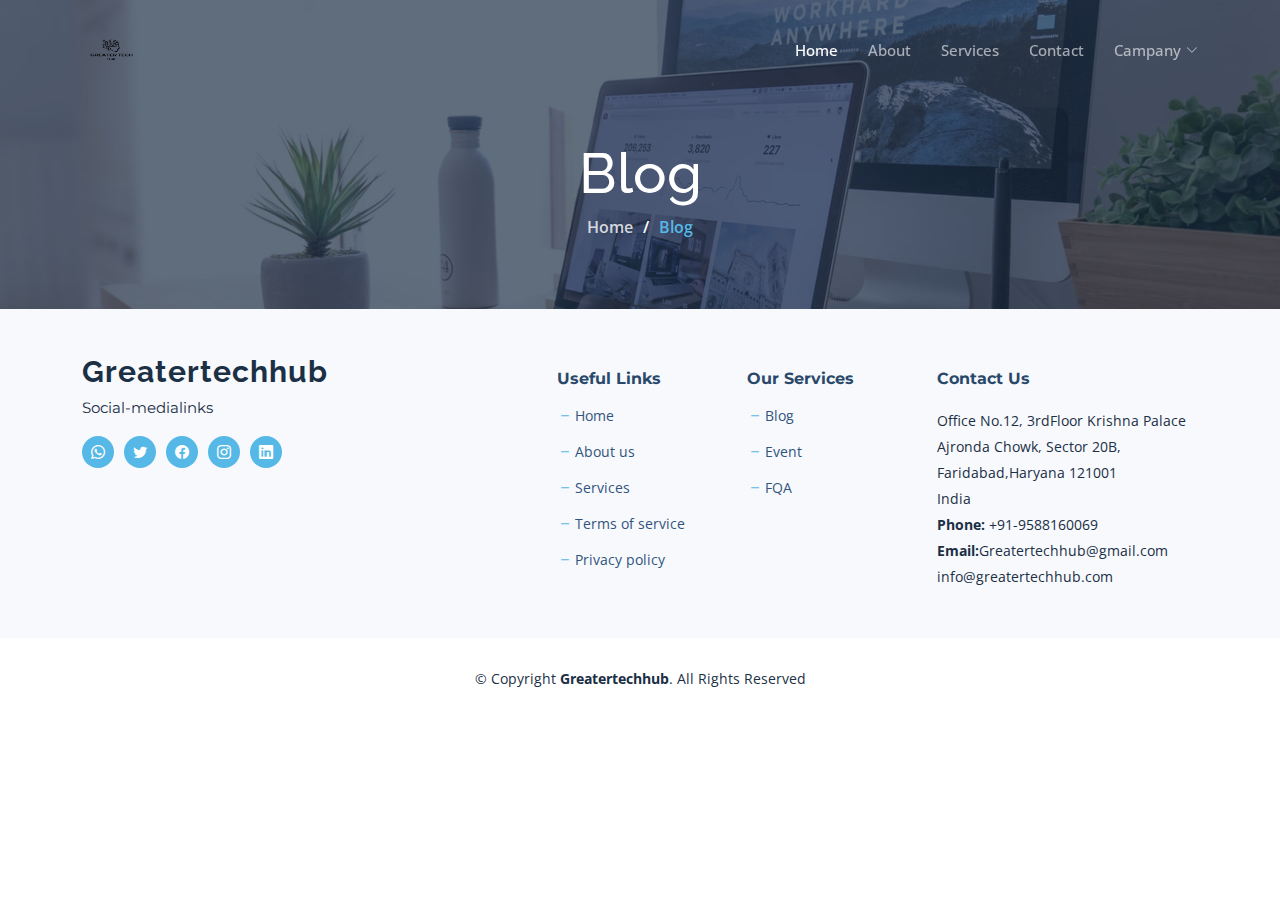
<file: blog.html>
<!DOCTYPE html>
<html lang="en">

<head>
  <meta charset="utf-8">
  <meta content="width=device-width, initial-scale=1.0" name="viewport">

  <title>Greatertechhub</title>
  <meta content="" name="description">
  <meta content="" name="keywords">

  <!-- Favicons -->
  <link href="assets/img/logo/logo.png" rel="icon">
  <link href="assets/img/logo/logo.png" rel="apple-touch-icon">

  <!-- Google Fonts -->
  <link rel="preconnect" href="https://fonts.googleapis.com">
  <link rel="preconnect" href="https://fonts.gstatic.com" crossorigin>
  <link href="https://fonts.googleapis.com/css2?family=Open+Sans:ital,wght@0,300;0,400;0,500;0,600;0,700;1,300;1,400;1,600;1,700&family=Montserrat:ital,wght@0,300;0,400;0,500;0,600;0,700;1,300;1,400;1,500;1,600;1,700&family=Raleway:ital,wght@0,300;0,400;0,500;0,600;0,700;1,300;1,400;1,500;1,600;1,700&display=swap" rel="stylesheet">

  <!-- Vendor CSS Files -->
  <link href="assets/vendor/bootstrap/css/bootstrap.min.css" rel="stylesheet">
  <link href="assets/vendor/bootstrap-icons/bootstrap-icons.css" rel="stylesheet">
  <link href="assets/vendor/aos/aos.css" rel="stylesheet">
  <link href="assets/vendor/glightbox/css/glightbox.min.css" rel="stylesheet">
  <link href="assets/vendor/swiper/swiper-bundle.min.css" rel="stylesheet">
  <link href="assets/vendor/remixicon/remixicon.css" rel="stylesheet">

  <!-- Template Main CSS File -->
  <link href="assets/css/main.css" rel="stylesheet">

 
</head>

<body class="page-index">

  <!-- ======= Header ======= -->
  <header id="header" class="header d-flex align-items-center fixed-top">
    <div class="container-fluid container-xl d-flex align-items-center justify-content-between">

      <a href="index.html" class="logo d-flex align-items-center">
        <!-- Uncomment the line below if you also wish to use an image logo -->
        <img src="assets/img/logo/logo.png" alt="" width="60px" height="100px" class="img-fluid">
        <!-- <h1 class="d-flex align-items-center">Greatertechhub</h1> -->
      </a>

      <i class="mobile-nav-toggle mobile-nav-show bi bi-list"></i>
      <i class="mobile-nav-toggle mobile-nav-hide d-none bi bi-x"></i>

      <nav id="navbar" class="navbar">
        <ul>
          <li><a href="index.html" class="active">Home</a></li>
          <li><a href="about.html">About</a></li>
          <li><a href="services.html">Services</a></li>
          <!-- <li><a href="portfolio.html">Portfolio</a></li> -->
          
          <li><a href="contact.html">Contact</a></li>
          <li class="dropdown"><a href="#"><span>Campany</span> <i class="bi bi-chevron-down dropdown-indicator"></i></a>
            <ul>
              <li><a href="event.html">Event</a></li>
              <!-- <li class="dropdown"><a href="#"><span>Deep Dropdown</span> <i class="bi bi-chevron-down dropdown-indicator"></i></a>
                <ul>
                  <li><a href="#">Deep Dropdown 1</a></li>
                  <li><a href="#">Deep Dropdown 2</a></li>
                  <li><a href="#">Deep Dropdown 3</a></li>
                  <li><a href="#">Deep Dropdown 4</a></li>
                  <li><a href="#">Deep Dropdown 5</a></li>
                </ul>
              </li> -->
              <li><a href="team.html">Team</a></li>
              <li><a href="blog.html">Blog</a></li>
              <li><a href="client.html">Client</a></li>
              <li><a href="careers.html">Careers</a></li>
              <li><a href="support.html">Support</a></li>
            </ul>
          </li>
         
        </ul>
      </nav><!-- .navbar -->

    </div>
  </header><!-- End Header -->


  <main id="main">

    <!-- ======= Breadcrumbs ======= -->
    <div class="breadcrumbs d-flex align-items-center" style="background-image: url('assets/img/blog-header.jpg');">
      <div class="container position-relative d-flex flex-column align-items-center">

        <h2>Blog</h2>
        <ol>
          <li><a href="index.html">Home</a></li>
          <li>Blog</li>
        </ol>

      </div>
    </div><!-- End Breadcrumbs -->

    <!-- ======= Blog Section ======= -->
    <!-- <section id="blog" class="blog">
      <div class="container" data-aos="fade-up">

        <div class="row g-5">

          <div class="col-lg-8" data-aos="fade-up" data-aos-delay="200">

            <div class="row gy-5 posts-list">

              <div class="col-lg-6">
                <article class="d-flex flex-column">

                  <div class="post-img">
                    <img src="assets/img/blog/blog-1.jpg" alt="" class="img-fluid">
                  </div>

                  <h2 class="title">
                    <a href="blog-details.html">Dolorum optio tempore voluptas dignissimos cumque fuga qui quibusdam quia</a>
                  </h2>

                  <div class="meta-top">
                    <ul>
                      <li class="d-flex align-items-center"><i class="bi bi-person"></i> <a href="blog-details.html">John Doe</a></li>
                      <li class="d-flex align-items-center"><i class="bi bi-clock"></i> <a href="blog-details.html"><time datetime="2022-01-01">Jan 1, 2022</time></a></li>
                      <li class="d-flex align-items-center"><i class="bi bi-chat-dots"></i> <a href="blog-details.html">12 Comments</a></li>
                    </ul>
                  </div>

                  <div class="content">
                    <p>
                      Similique neque nam consequuntur ad non maxime aliquam quas. Quibusdam animi praesentium. Aliquam et laboriosam eius aut nostrum quidem aliquid dicta.
                    </p>
                  </div>

                  <div class="read-more mt-auto align-self-end">
                    <a href="blog-details.html">Read More <i class="bi bi-arrow-right"></i></a>
                  </div>

                </article>
              </div> End post list item 

              <div class="col-lg-6">
                <article class="d-flex flex-column">

                  <div class="post-img">
                    <img src="assets/img/blog/blog-2.jpg" alt="" class="img-fluid">
                  </div>

                  <h2 class="title">
                    <a href="blog-details.html">Nisi magni odit consequatur autem nulla dolorem</a>
                  </h2>

                  <div class="meta-top">
                    <ul>
                      <li class="d-flex align-items-center"><i class="bi bi-person"></i> <a href="blog-details.html">John Doe</a></li>
                      <li class="d-flex align-items-center"><i class="bi bi-clock"></i> <a href="blog-details.html"><time datetime="2022-01-01">Jan 1, 2022</time></a></li>
                      <li class="d-flex align-items-center"><i class="bi bi-chat-dots"></i> <a href="blog-details.html">12 Comments</a></li>
                    </ul>
                  </div>

                  <div class="content">
                    <p>
                      Incidunt voluptate sit temporibus aperiam. Quia vitae aut sint ullam quis illum voluptatum et. Quo libero rerum voluptatem pariatur nam.
                    </p>
                  </div>

                  <div class="read-more mt-auto align-self-end">
                    <a href="blog-details.html">Read More <i class="bi bi-arrow-right"></i></a>
                  </div>

                </article>
              </div> End post list item 

              <div class="col-lg-6">
                <article class="d-flex flex-column">

                  <div class="post-img">
                    <img src="assets/img/blog/blog-3.jpg" alt="" class="img-fluid">
                  </div>

                  <h2 class="title">
                    <a href="blog-details.html">Possimus soluta ut id suscipit ea ut. In quo quia et soluta libero sit sint.</a>
                  </h2>

                  <div class="meta-top">
                    <ul>
                      <li class="d-flex align-items-center"><i class="bi bi-person"></i> <a href="blog-details.html">John Doe</a></li>
                      <li class="d-flex align-items-center"><i class="bi bi-clock"></i> <a href="blog-details.html"><time datetime="2022-01-01">Jan 1, 2022</time></a></li>
                      <li class="d-flex align-items-center"><i class="bi bi-chat-dots"></i> <a href="blog-details.html">12 Comments</a></li>
                    </ul>
                  </div>

                  <div class="content">
                    <p>
                      Aut iste neque ut illum qui perspiciatis similique recusandae non. Fugit autem dolorem labore omnis et. Eum temporibus fugiat voluptate enim tenetur sunt omnis.
                    </p>
                  </div>

                  <div class="read-more mt-auto align-self-end">
                    <a href="blog-details.html">Read More <i class="bi bi-arrow-right"></i></a>
                  </div>

                </article>
              </div> End post list item 

              <div class="col-lg-6">
                <article class="d-flex flex-column">

                  <div class="post-img">
                    <img src="assets/img/blog/blog-4.jpg" alt="" class="img-fluid">
                  </div>

                  <h2 class="title">
                    <a href="blog-details.html">Non rem rerum nam cum quo minus. Dolor distinctio deleniti explicabo eius exercitationem.</a>
                  </h2>

                  <div class="meta-top">
                    <ul>
                      <li class="d-flex align-items-center"><i class="bi bi-person"></i> <a href="blog-details.html">John Doe</a></li>
                      <li class="d-flex align-items-center"><i class="bi bi-clock"></i> <a href="blog-details.html"><time datetime="2022-01-01">Jan 1, 2022</time></a></li>
                      <li class="d-flex align-items-center"><i class="bi bi-chat-dots"></i> <a href="blog-details.html">12 Comments</a></li>
                    </ul>
                  </div>

                  <div class="content">
                    <p>
                      Aspernatur rerum perferendis et sint. Voluptates cupiditate voluptas atque quae. Rem veritatis rerum enim et autem. Saepe atque cum eligendi eaque iste omnis a qui.
                    </p>
                  </div>

                  <div class="read-more mt-auto align-self-end">
                    <a href="blog-details.html">Read More <i class="bi bi-arrow-right"></i></a>
                  </div>

                </article>
              </div> End post list item 

              <div class="col-lg-6">
                <article class="d-flex flex-column">

                  <div class="post-img">
                    <img src="assets/img/blog/blog-5.jpg" alt="" class="img-fluid">
                  </div>

                  <h2 class="title">
                    <a href="blog-details.html">Accusamus quaerat aliquam qui debitis facilis consequatur</a>
                  </h2>

                  <div class="meta-top">
                    <ul>
                      <li class="d-flex align-items-center"><i class="bi bi-person"></i> <a href="blog-details.html">John Doe</a></li>
                      <li class="d-flex align-items-center"><i class="bi bi-clock"></i> <a href="blog-details.html"><time datetime="2022-01-01">Jan 1, 2022</time></a></li>
                      <li class="d-flex align-items-center"><i class="bi bi-chat-dots"></i> <a href="blog-details.html">12 Comments</a></li>
                    </ul>
                  </div>

                  <div class="content">
                    <p>
                      In itaque assumenda aliquam voluptatem qui temporibus iusto nisi quia. Autem vitae quas aperiam nesciunt mollitia tempora odio omnis. Ipsa odit sit ut amet necessitatibus. Quo ullam ut corrupti autem consequuntur totam dolorem.
                    </p>
                  </div>

                  <div class="read-more mt-auto align-self-end">
                    <a href="blog-details.html">Read More <i class="bi bi-arrow-right"></i></a>
                  </div>

                </article>
              </div> End post list item 

              <div class="col-lg-6">
                <article class="d-flex flex-column">

                  <div class="post-img">
                    <img src="assets/img/blog/blog-6.jpg" alt="" class="img-fluid">
                  </div>

                  <h2 class="title">
                    <a href="blog-details.html">Distinctio provident quibusdam numquam aperiam aut</a>
                  </h2>

                  <div class="meta-top">
                    <ul>
                      <li class="d-flex align-items-center"><i class="bi bi-person"></i> <a href="blog-details.html">John Doe</a></li>
                      <li class="d-flex align-items-center"><i class="bi bi-clock"></i> <a href="blog-details.html"><time datetime="2022-01-01">Jan 1, 2022</time></a></li>
                      <li class="d-flex align-items-center"><i class="bi bi-chat-dots"></i> <a href="blog-details.html">12 Comments</a></li>
                    </ul>
                  </div>

                  <div class="content">
                    <p>
                      Expedita et temporibus eligendi enim molestiae est architecto praesentium dolores. Illo laboriosam officiis quis. Labore officia quia sit voluptatem nisi est dignissimos totam. Et voluptate et consectetur voluptatem id dolor magni impedit. Omnis dolores sit.
                    </p>
                  </div>

                  <div class="read-more mt-auto align-self-end">
                    <a href="blog-details.html">Read More <i class="bi bi-arrow-right"></i></a>
                  </div>

                </article>
              </div> End post list item 

            </div> End blog posts list 

            <div class="blog-pagination">
              <ul class="justify-content-center">
                <li><a href="#">1</a></li>
                <li class="active"><a href="#">2</a></li>
                <li><a href="#">3</a></li>
              </ul>
            </div> End blog pagination 

          </div>

          <div class="col-lg-4" data-aos="fade-up" data-aos-delay="400">

            <div class="sidebar ps-lg-4">

              <div class="sidebar-item search-form">
                <h3 class="sidebar-title">Search</h3>
                <form action="" class="mt-3">
                  <input type="text">
                  <button type="submit"><i class="bi bi-search"></i></button>
                </form>
              </div> End sidebar search formn

              <div class="sidebar-item categories">
                <h3 class="sidebar-title">Categories</h3>
                <ul class="mt-3">
                  <li><a href="#">General <span>(25)</span></a></li>
                  <li><a href="#">Lifestyle <span>(12)</span></a></li>
                  <li><a href="#">Travel <span>(5)</span></a></li>
                  <li><a href="#">Design <span>(22)</span></a></li>
                  <li><a href="#">Creative <span>(8)</span></a></li>
                  <li><a href="#">Educaion <span>(14)</span></a></li>
                </ul>
              </div> End sidebar categories

              <div class="sidebar-item recent-posts">
                <h3 class="sidebar-title">Recent Posts</h3>

                <div class="mt-3">

                  <div class="post-item mt-3">
                    <img src="assets/img/blog/blog-recent-1.jpg" alt="" class="flex-shrink-0">
                    <div>
                      <h4><a href="blog-post.html">Nihil blanditiis at in nihil autem</a></h4>
                      <time datetime="2020-01-01">Jan 1, 2020</time>
                    </div>
                  </div> End recent post item

                  <div class="post-item">
                    <img src="assets/img/blog/blog-recent-2.jpg" alt="" class="flex-shrink-0">
                    <div>
                      <h4><a href="blog-post.html">Quidem autem et impedit</a></h4>
                      <time datetime="2020-01-01">Jan 1, 2020</time>
                    </div>
                  </div> End recent post item

                  <div class="post-item">
                    <img src="assets/img/blog/blog-recent-3.jpg" alt="" class="flex-shrink-0">
                    <div>
                      <h4><a href="blog-post.html">Id quia et et ut maxime similique occaecati ut</a></h4>
                      <time datetime="2020-01-01">Jan 1, 2020</time>
                    </div>
                  </div> End recent post item

                  <div class="post-item">
                    <img src="assets/img/blog/blog-recent-4.jpg" alt="" class="flex-shrink-0">
                    <div>
                      <h4><a href="blog-post.html">Laborum corporis quo dara net para</a></h4>
                      <time datetime="2020-01-01">Jan 1, 2020</time>
                    </div>
                  </div> End recent post item

                  <div class="post-item">
                    <img src="assets/img/blog/blog-recent-5.jpg" alt="" class="flex-shrink-0">
                    <div>
                      <h4><a href="blog-post.html">Et dolores corrupti quae illo quod dolor</a></h4>
                      <time datetime="2020-01-01">Jan 1, 2020</time>
                    </div>
                  </div> End recent post item

                </div>

              </div> End sidebar recent posts

              <div class="sidebar-item tags">
                <h3 class="sidebar-title">Tags</h3>
                <ul class="mt-3">
                  <li><a href="#">App</a></li>
                  <li><a href="#">IT</a></li>
                  <li><a href="#">Business</a></li>
                  <li><a href="#">Mac</a></li>
                  <li><a href="#">Design</a></li>
                  <li><a href="#">Office</a></li>
                  <li><a href="#">Creative</a></li>
                  <li><a href="#">Studio</a></li>
                  <li><a href="#">Smart</a></li>
                  <li><a href="#">Tips</a></li>
                  <li><a href="#">Marketing</a></li>
                </ul>
              </div> End sidebar tags

            </div> End Blog Sidebar 

          </div>

        </div>

      </div>
    </section> End Blog Section -->

  </main><!-- End #main -->

  
  <!-- ======= Footer ======= -->
  <footer id="footer" class="footer">

    <div class="footer-content">
      <div class="container">
        <div class="row gy-4">
          <div class="col-lg-5 col-md-12 footer-info">
            <a href="index.html" class="logo d-flex align-items-center">
              <span>Greatertechhub</span>
            </a>
            <p>Social-medialinks</p>
            <div class="social-links d-flex  mt-3">
              <a href="https://wa.me/+919588160069" class="whatsapp"><i class="bi bi-whatsapp"></i></a>
              <a href="https://twitter.com/Greatertechhub" class="twitter"><i class="bi bi-twitter"></i></a>
              <a href="https://www.facebook.com/profile.php?id=61554896472495" class="facebook"><i class="bi bi-facebook"></i></a>
              <a href="https://www.instagram.com/greatertechhub/" class="instagram"><i class="bi bi-instagram"></i></a>
              
              <a href="https://www.linkedin.com/company/99223720/admin/feed/posts/" class="linkedin"><i class="bi bi-linkedin"></i></a>
            </div>
          </div>

          <div class="col-lg-2 col-6 footer-links">
            <h4>Useful Links</h4>
            <ul>
              <li><i class="bi bi-dash"></i> <a href="index.html">Home</a></li>
              <li><i class="bi bi-dash"></i> <a href="about.html">About us</a></li>
              <li><i class="bi bi-dash"></i> <a href="services.html">Services</a></li>
              <li><i class="bi bi-dash"></i> <a href="terms-of-service.html">Terms of service</a></li>
              <li><i class="bi bi-dash"></i> <a href="privacy-policy.html">Privacy policy</a></li>
            </ul>
          </div>

          <div class="col-lg-2 col-6 footer-links">
            <h4>Our Services</h4>
            <ul>
              <li><i class="bi bi-dash"></i> <a href="#recent-posts">Blog</a></li>
              <li><i class="bi bi-dash"></i> <a href="event.html">Event</a></li>
              <li><i class="bi bi-dash"></i> <a href="FQA.html">FQA</a></li>
              <!-- <li><i class="bi bi-dash"></i> <a href="#"></a></li>
              <li><i class="bi bi-dash"></i> <a href="#"></a></li> -->
            </ul>
          </div>

          <div class="col-lg-3 col-md-12 footer-contact text-center text-md-start">
            <h4>Contact Us</h4>
            <p>
              Office No.12, 3rdFloor
              Krishna Palace<br>
              Ajronda Chowk, Sector 20B,<br>
              Faridabad,Haryana 121001<br>India<br>
              <strong>Phone:</strong> +91-9588160069<br>
              <strong>Email:</strong>Greatertechhub@gmail.com<br>info@greatertechhub.com
            </p>

          </div>

        </div>
      </div>
    </div>

    <div class="footer-legal">
      <div class="container">
        <div class="copyright">
          &copy; Copyright <strong><span>Greatertechhub</span></strong>. All Rights Reserved
        </div>
        <div class="credits">
        
          <!-- Designed by <a href="https://Greatertechhub.com/">Greatertechhub</a> -->
        </div>
      </div>
    </div>
  </footer><!-- End Footer --><!-- End Footer -->


  <a href="#" class="scroll-top d-flex align-items-center justify-content-center"><i class="bi bi-arrow-up-short"></i></a>

  <div id="preloader"></div>

  <!-- Vendor JS Files -->
  <script src="assets/vendor/bootstrap/js/bootstrap.bundle.min.js"></script>
  <script src="assets/vendor/aos/aos.js"></script>
  <script src="assets/vendor/glightbox/js/glightbox.min.js"></script>
  <script src="assets/vendor/swiper/swiper-bundle.min.js"></script>
  <script src="assets/vendor/isotope-layout/isotope.pkgd.min.js"></script>
  <script src="assets/vendor/php-email-form/validate.js"></script>

  <!-- Template Main JS File -->
  <script src="assets/js/main.js"></script>

</body>

</html>
</file>
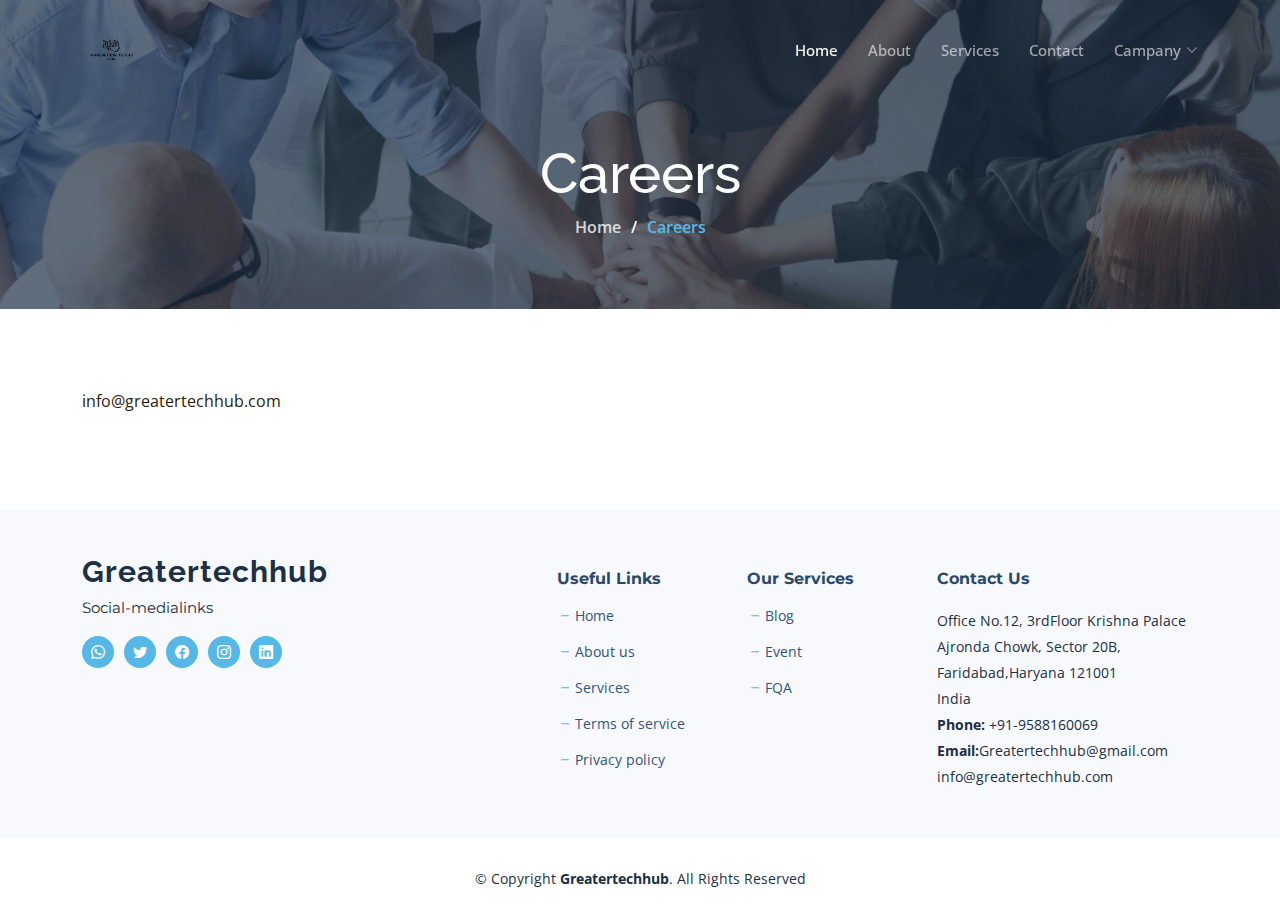
<file: careers.html>
<!DOCTYPE html>
<html lang="en">

<head>
  <meta charset="utf-8">
  <meta content="width=device-width, initial-scale=1.0" name="viewport">

  <title>Greatertechhub</title>
  <meta content="" name="description">
  <meta content="" name="keywords">

  <!-- Favicons -->
  <link href="assets/img/logo/logo.png" rel="icon">
  <link href="assets/img/logo/logo.png" rel="apple-touch-icon">

  <!-- Google Fonts -->
  <link rel="preconnect" href="https://fonts.googleapis.com">
  <link rel="preconnect" href="https://fonts.gstatic.com" crossorigin>
  <link href="https://fonts.googleapis.com/css2?family=Open+Sans:ital,wght@0,300;0,400;0,500;0,600;0,700;1,300;1,400;1,600;1,700&family=Montserrat:ital,wght@0,300;0,400;0,500;0,600;0,700;1,300;1,400;1,500;1,600;1,700&family=Raleway:ital,wght@0,300;0,400;0,500;0,600;0,700;1,300;1,400;1,500;1,600;1,700&display=swap" rel="stylesheet">

  <!-- Vendor CSS Files -->
  <link href="assets/vendor/bootstrap/css/bootstrap.min.css" rel="stylesheet">
  <link href="assets/vendor/bootstrap-icons/bootstrap-icons.css" rel="stylesheet">
  <link href="assets/vendor/aos/aos.css" rel="stylesheet">
  <link href="assets/vendor/glightbox/css/glightbox.min.css" rel="stylesheet">
  <link href="assets/vendor/swiper/swiper-bundle.min.css" rel="stylesheet">
  <link href="assets/vendor/remixicon/remixicon.css" rel="stylesheet">

  <!-- Template Main CSS File -->
  <link href="assets/css/main.css" rel="stylesheet">

 
</head>

<body class="page-index">

  <!-- ======= Header ======= -->
  <header id="header" class="header d-flex align-items-center fixed-top">
    <div class="container-fluid container-xl d-flex align-items-center justify-content-between">

      <a href="index.html" class="logo d-flex align-items-center">
        <!-- Uncomment the line below if you also wish to use an image logo -->
        <img src="assets/img/logo/logo.png" alt="" width="60px" height="100px" class="img-fluid">
        <!-- <h1 class="d-flex align-items-center">Greatertechhub</h1> -->
      </a>

      <i class="mobile-nav-toggle mobile-nav-show bi bi-list"></i>
      <i class="mobile-nav-toggle mobile-nav-hide d-none bi bi-x"></i>

      <nav id="navbar" class="navbar">
        <ul>
          <li><a href="index.html" class="active">Home</a></li>
          <li><a href="about.html">About</a></li>
          <li><a href="services.html">Services</a></li>
          <!-- <li><a href="portfolio.html">Portfolio</a></li> -->
          
          <li><a href="contact.html">Contact</a></li>
          <li class="dropdown"><a href="#"><span>Campany</span> <i class="bi bi-chevron-down dropdown-indicator"></i></a>
            <ul>
              <li><a href="event.html">Event</a></li>
              <!-- <li class="dropdown"><a href="#"><span>Deep Dropdown</span> <i class="bi bi-chevron-down dropdown-indicator"></i></a>
                <ul>
                  <li><a href="#">Deep Dropdown 1</a></li>
                  <li><a href="#">Deep Dropdown 2</a></li>
                  <li><a href="#">Deep Dropdown 3</a></li>
                  <li><a href="#">Deep Dropdown 4</a></li>
                  <li><a href="#">Deep Dropdown 5</a></li>
                </ul>
              </li> -->
              <li><a href="team.html">Team</a></li>
              <li><a href="#recent-posts">Blog</a></li>
              <li><a href="client.html">Client</a></li>
              <li><a href="careers.html">Careers</a></li>
              <li><a href="support.html">Support</a></li>
            </ul>
          </li>
         
        </ul>
      </nav><!-- .navbar -->

    </div>
  </header><!-- End Header -->

  <main id="main">

    <!-- ======= Breadcrumbs ======= -->
    <div class="breadcrumbs d-flex align-items-center" style="background-image: url('assets/img/team-header.jpg');">
      <div class="container position-relative d-flex flex-column align-items-center">

        <h2>Careers</h2>
        <ol>
          <li><a href="index.html">Home</a></li>
          <li>Careers</li>
        </ol>

      </div>
    </div><!-- End Breadcrumbs -->

    
    <section class="inner-page">
      <div class="container">
        <p>
          info@greatertechhub.com
        </p>
      </div>
    </section>

  </main><!-- End #main -->

 
  <!-- ======= Footer ======= -->
  <footer id="footer" class="footer">

    <div class="footer-content">
      <div class="container">
        <div class="row gy-4">
          <div class="col-lg-5 col-md-12 footer-info">
            <a href="index.html" class="logo d-flex align-items-center">
              <span>Greatertechhub</span>
            </a>
            <p>Social-medialinks</p>
            <div class="social-links d-flex  mt-3">
              <a href="https://wa.me/+919588160069" class="whatsapp"><i class="bi bi-whatsapp"></i></a>
              <a href="https://twitter.com/Greatertechhub" class="twitter"><i class="bi bi-twitter"></i></a>
              <a href="https://www.facebook.com/profile.php?id=61554896472495" class="facebook"><i class="bi bi-facebook"></i></a>
              <a href="https://www.instagram.com/greatertechhub/" class="instagram"><i class="bi bi-instagram"></i></a>
              
              <a href="https://www.linkedin.com/company/99223720/admin/feed/posts/" class="linkedin"><i class="bi bi-linkedin"></i></a>
            </div>
          </div>

          <div class="col-lg-2 col-6 footer-links">
            <h4>Useful Links</h4>
            <ul>
              <li><i class="bi bi-dash"></i> <a href="index.html">Home</a></li>
              <li><i class="bi bi-dash"></i> <a href="about.html">About us</a></li>
              <li><i class="bi bi-dash"></i> <a href="services.html">Services</a></li>
              <li><i class="bi bi-dash"></i> <a href="terms-of-service.html">Terms of service</a></li>
              <li><i class="bi bi-dash"></i> <a href="privacy-policy.html">Privacy policy</a></li>
            </ul>
          </div>

          <div class="col-lg-2 col-6 footer-links">
            <h4>Our Services</h4>
            <ul>
              <li><i class="bi bi-dash"></i> <a href="#recent-posts">Blog</a></li>
              <li><i class="bi bi-dash"></i> <a href="event.html">Event</a></li>
              <li><i class="bi bi-dash"></i> <a href="FQA.html">FQA</a></li>
              <!-- <li><i class="bi bi-dash"></i> <a href="#"></a></li>
              <li><i class="bi bi-dash"></i> <a href="#"></a></li> -->
            </ul>
          </div>

          <div class="col-lg-3 col-md-12 footer-contact text-center text-md-start">
            <h4>Contact Us</h4>
            <p>
              Office No.12, 3rdFloor
              Krishna Palace<br>
              Ajronda Chowk, Sector 20B,<br>
              Faridabad,Haryana 121001<br>India<br>
              <strong>Phone:</strong> +91-9588160069<br>
              <strong>Email:</strong>Greatertechhub@gmail.com<br>info@greatertechhub.com
            </p>

          </div>

        </div>
      </div>
    </div>

    <div class="footer-legal">
      <div class="container">
        <div class="copyright">
          &copy; Copyright <strong><span>Greatertechhub</span></strong>. All Rights Reserved
        </div>
        <div class="credits">
        
          <!-- Designed by <a href="https://Greatertechhub.com/">Greatertechhub</a> -->
        </div>
      </div>
    </div>
  </footer><!-- End Footer --><!-- End Footer -->


  <a href="#" class="scroll-top d-flex align-items-center justify-content-center"><i class="bi bi-arrow-up-short"></i></a>

  <div id="preloader"></div>

  <!-- Vendor JS Files -->
  <script src="assets/vendor/bootstrap/js/bootstrap.bundle.min.js"></script>
  <script src="assets/vendor/aos/aos.js"></script>
  <script src="assets/vendor/glightbox/js/glightbox.min.js"></script>
  <script src="assets/vendor/swiper/swiper-bundle.min.js"></script>
  <script src="assets/vendor/isotope-layout/isotope.pkgd.min.js"></script>
  <script src="assets/vendor/php-email-form/validate.js"></script>

  <!-- Template Main JS File -->
  <script src="assets/js/main.js"></script>

</body>

</html>
</file>
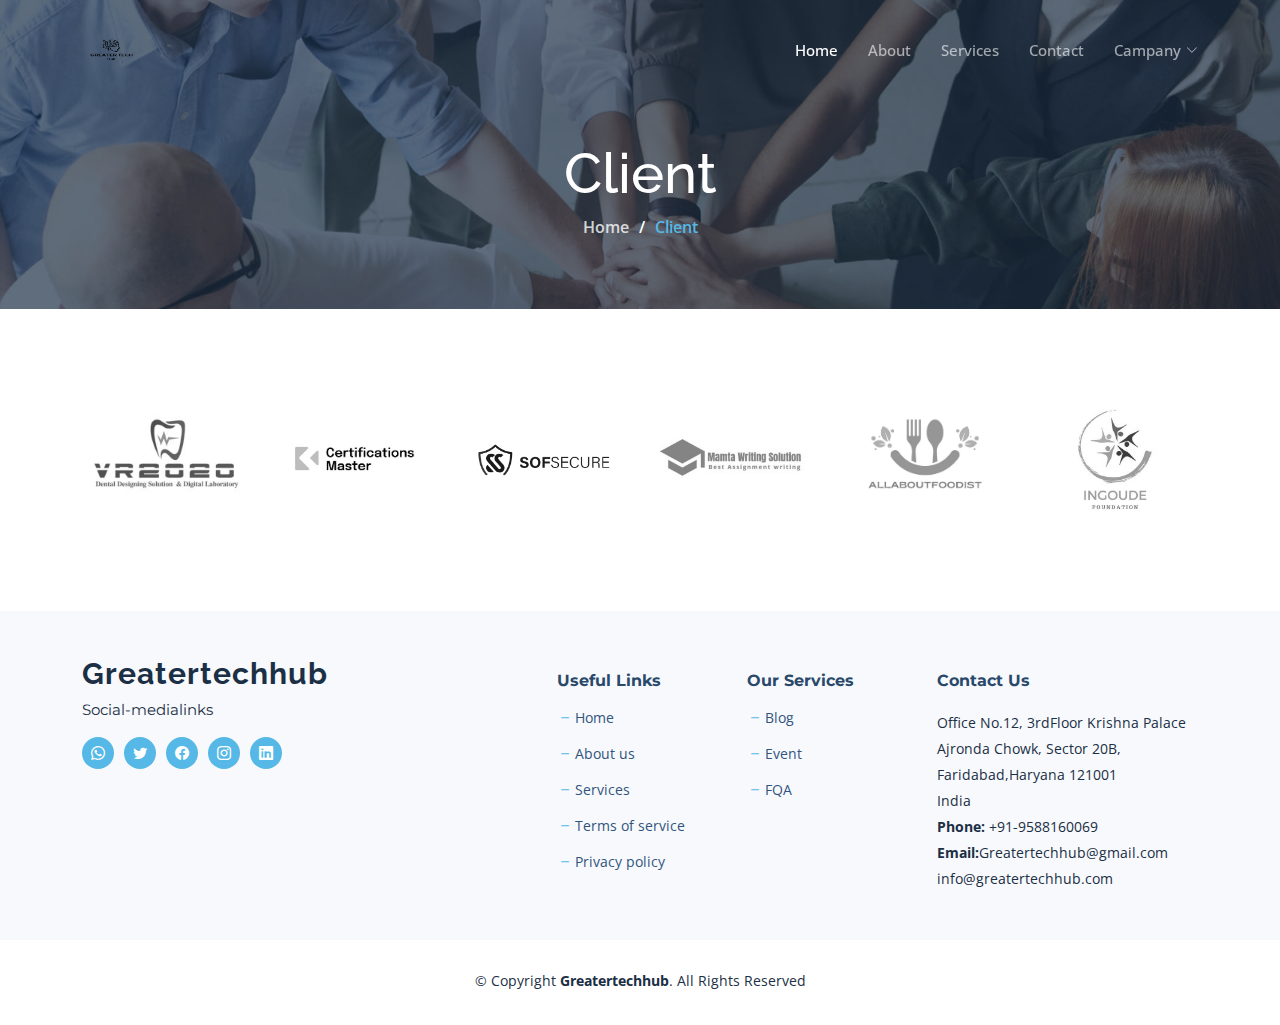
<file: client.html>
<!DOCTYPE html>
<html lang="en">

<head>
  <meta charset="utf-8">
  <meta content="width=device-width, initial-scale=1.0" name="viewport">

  <title>Greatertechhub</title>
  <meta content="" name="description">
  <meta content="" name="keywords">

  <!-- Favicons -->
  <link href="assets/img/logo/logo.png" rel="icon">
  <link href="assets/img/logo/logo.png" rel="apple-touch-icon">

  <!-- Google Fonts -->
  <link rel="preconnect" href="https://fonts.googleapis.com">
  <link rel="preconnect" href="https://fonts.gstatic.com" crossorigin>
  <link href="https://fonts.googleapis.com/css2?family=Open+Sans:ital,wght@0,300;0,400;0,500;0,600;0,700;1,300;1,400;1,600;1,700&family=Montserrat:ital,wght@0,300;0,400;0,500;0,600;0,700;1,300;1,400;1,500;1,600;1,700&family=Raleway:ital,wght@0,300;0,400;0,500;0,600;0,700;1,300;1,400;1,500;1,600;1,700&display=swap" rel="stylesheet">

  <!-- Vendor CSS Files -->
  <link href="assets/vendor/bootstrap/css/bootstrap.min.css" rel="stylesheet">
  <link href="assets/vendor/bootstrap-icons/bootstrap-icons.css" rel="stylesheet">
  <link href="assets/vendor/aos/aos.css" rel="stylesheet">
  <link href="assets/vendor/glightbox/css/glightbox.min.css" rel="stylesheet">
  <link href="assets/vendor/swiper/swiper-bundle.min.css" rel="stylesheet">
  <link href="assets/vendor/remixicon/remixicon.css" rel="stylesheet">

  <!-- Template Main CSS File -->
  <link href="assets/css/main.css" rel="stylesheet">

 
</head>

<body class="page-index">

  <!-- ======= Header ======= -->
  <header id="header" class="header d-flex align-items-center fixed-top">
    <div class="container-fluid container-xl d-flex align-items-center justify-content-between">

      <a href="index.html" class="logo d-flex align-items-center">
        <!-- Uncomment the line below if you also wish to use an image logo -->
        <img src="assets/img/logo/logo.png" alt="" width="60px" height="100px" class="img-fluid">
        <!-- <h1 class="d-flex align-items-center">Greatertechhub</h1> -->
      </a>

      <i class="mobile-nav-toggle mobile-nav-show bi bi-list"></i>
      <i class="mobile-nav-toggle mobile-nav-hide d-none bi bi-x"></i>

      <nav id="navbar" class="navbar">
        <ul>
          <li><a href="index.html" class="active">Home</a></li>
          <li><a href="about.html">About</a></li>
          <li><a href="services.html">Services</a></li>
          <!-- <li><a href="portfolio.html">Portfolio</a></li> -->
          
          <li><a href="contact.html">Contact</a></li>
          <li class="dropdown"><a href="#"><span>Campany</span> <i class="bi bi-chevron-down dropdown-indicator"></i></a>
            <ul>
              <li><a href="event.html">Event</a></li>
              <!-- <li class="dropdown"><a href="#"><span>Deep Dropdown</span> <i class="bi bi-chevron-down dropdown-indicator"></i></a>
                <ul>
                  <li><a href="#">Deep Dropdown 1</a></li>
                  <li><a href="#">Deep Dropdown 2</a></li>
                  <li><a href="#">Deep Dropdown 3</a></li>
                  <li><a href="#">Deep Dropdown 4</a></li>
                  <li><a href="#">Deep Dropdown 5</a></li>
                </ul>
              </li> -->
              <li><a href="team.html">Team</a></li>
              <li><a href="#recent-posts">Blog</a></li>
              <li><a href="client.html">Client</a></li>
              <li><a href="careers.html">Careers</a></li>
              <li><a href="support.html">Support</a></li>
            </ul>
          </li>
         
        </ul>
      </nav><!-- .navbar -->

    </div>
  </header><!-- End Header -->

  <main id="main">

    <!-- ======= Breadcrumbs ======= -->
    <div class="breadcrumbs d-flex align-items-center" style="background-image: url('assets/img/team-header.jpg');">
      <div class="container position-relative d-flex flex-column align-items-center">

        <h2>Client</h2>
        <ol>
          <li><a href="index.html">Home</a></li>
          <li>Client</li>
        </ol>

      </div>
    </div><!-- End Breadcrumbs -->
 <!-- ======= Clients Section ======= -->
 <section id="clients" class="clients section-bg">
  <div class="container">

    <div class="row">

      <div class="col-lg-2 col-md-4 col-6 d-flex align-items-center justify-content-center">
       <a href="https://vrdentaldesign.com/welcome" target="_blank"> <img  src="assets/img/clients/vrdental.png" class="img-fluid" alt="">
      </div></a>

      <div class="col-lg-2 col-md-4 col-6 d-flex align-items-center justify-content-center">
        <img src="assets/img/clients/certificationsmaster.jpg" target="_blank"  class="img-fluid" alt="">
      </div>

      <div class="col-lg-2 col-md-4 col-6 d-flex align-items-center justify-content-center">
       <a href="https://certificationsmaster.com/" target="_blank"><img src="assets/img/clients/logo2.png" class="img-fluid" alt="">
      </div></a>

      <div class="col-lg-2 col-md-4 col-6 d-flex align-items-center justify-content-center">
       <a href="http://mwsinfotech.com/" target="_blank"><img src="assets/img/clients/mamta.jpeg" class="img-fluid" alt="">
      </div></a>

      <div class="col-lg-2 col-md-4 col-6 d-flex align-items-center justify-content-center">
      <a href="https://allaboutfoodist.com/"  > <img src="assets/img/clients/allaboutfoodist.jpeg" class="img-fluid" alt="">
      </div></a>

      <div class="col-lg-2 col-md-4 col-6 d-flex align-items-center justify-content-center">
        <img src="assets/img/clients/5.jpg" class="img-fluid" alt="">
      </div>

    </div>

  </div>
</section><!-- End Clients Section -->
  </main><!-- End #main -->

 
  <!-- ======= Footer ======= -->
  <footer id="footer" class="footer">

    <div class="footer-content">
      <div class="container">
        <div class="row gy-4">
          <div class="col-lg-5 col-md-12 footer-info">
            <a href="index.html" class="logo d-flex align-items-center">
              <span>Greatertechhub</span>
            </a>
            <p>Social-medialinks</p>
            <div class="social-links d-flex  mt-3">
              <a href="https://wa.me/+919588160069" class="whatsapp"><i class="bi bi-whatsapp"></i></a>
              <a href="https://twitter.com/Greatertechhub" class="twitter"><i class="bi bi-twitter"></i></a>
              <a href="https://www.facebook.com/profile.php?id=61554896472495" class="facebook"><i class="bi bi-facebook"></i></a>
              <a href="https://www.instagram.com/greatertechhub/" class="instagram"><i class="bi bi-instagram"></i></a>
              
              <a href="https://www.linkedin.com/company/99223720/admin/feed/posts/" class="linkedin"><i class="bi bi-linkedin"></i></a>
            </div>
          </div>

          <div class="col-lg-2 col-6 footer-links">
            <h4>Useful Links</h4>
            <ul>
              <li><i class="bi bi-dash"></i> <a href="index.html">Home</a></li>
              <li><i class="bi bi-dash"></i> <a href="about.html">About us</a></li>
              <li><i class="bi bi-dash"></i> <a href="services.html">Services</a></li>
              <li><i class="bi bi-dash"></i> <a href="terms-of-service.html">Terms of service</a></li>
              <li><i class="bi bi-dash"></i> <a href="privacy-policy.html">Privacy policy</a></li>
            </ul>
          </div>

          <div class="col-lg-2 col-6 footer-links">
            <h4>Our Services</h4>
            <ul>
              <li><i class="bi bi-dash"></i> <a href="#recent-posts">Blog</a></li>
              <li><i class="bi bi-dash"></i> <a href="event.html">Event</a></li>
              <li><i class="bi bi-dash"></i> <a href="FQA.html">FQA</a></li>
              <!-- <li><i class="bi bi-dash"></i> <a href="#"></a></li>
              <li><i class="bi bi-dash"></i> <a href="#"></a></li> -->
            </ul>
          </div>

          <div class="col-lg-3 col-md-12 footer-contact text-center text-md-start">
            <h4>Contact Us</h4>
            <p>
              Office No.12, 3rdFloor
              Krishna Palace<br>
              Ajronda Chowk, Sector 20B,<br>
              Faridabad,Haryana 121001<br>India<br>
              <strong>Phone:</strong> +91-9588160069<br>
              <strong>Email:</strong>Greatertechhub@gmail.com<br>info@greatertechhub.com
            </p>

          </div>

        </div>
      </div>
    </div>

    <div class="footer-legal">
      <div class="container">
        <div class="copyright">
          &copy; Copyright <strong><span>Greatertechhub</span></strong>. All Rights Reserved
        </div>
        <div class="credits">
        
          <!-- Designed by <a href="https://Greatertechhub.com/">Greatertechhub</a> -->
        </div>
      </div>
    </div>
  </footer><!-- End Footer --><!-- End Footer -->


  <a href="#" class="scroll-top d-flex align-items-center justify-content-center"><i class="bi bi-arrow-up-short"></i></a>

  <div id="preloader"></div>

  <!-- Vendor JS Files -->
  <script src="assets/vendor/bootstrap/js/bootstrap.bundle.min.js"></script>
  <script src="assets/vendor/aos/aos.js"></script>
  <script src="assets/vendor/glightbox/js/glightbox.min.js"></script>
  <script src="assets/vendor/swiper/swiper-bundle.min.js"></script>
  <script src="assets/vendor/isotope-layout/isotope.pkgd.min.js"></script>
  <script src="assets/vendor/php-email-form/validate.js"></script>

  <!-- Template Main JS File -->
  <script src="assets/js/main.js"></script>

</body>

</html>
</file>
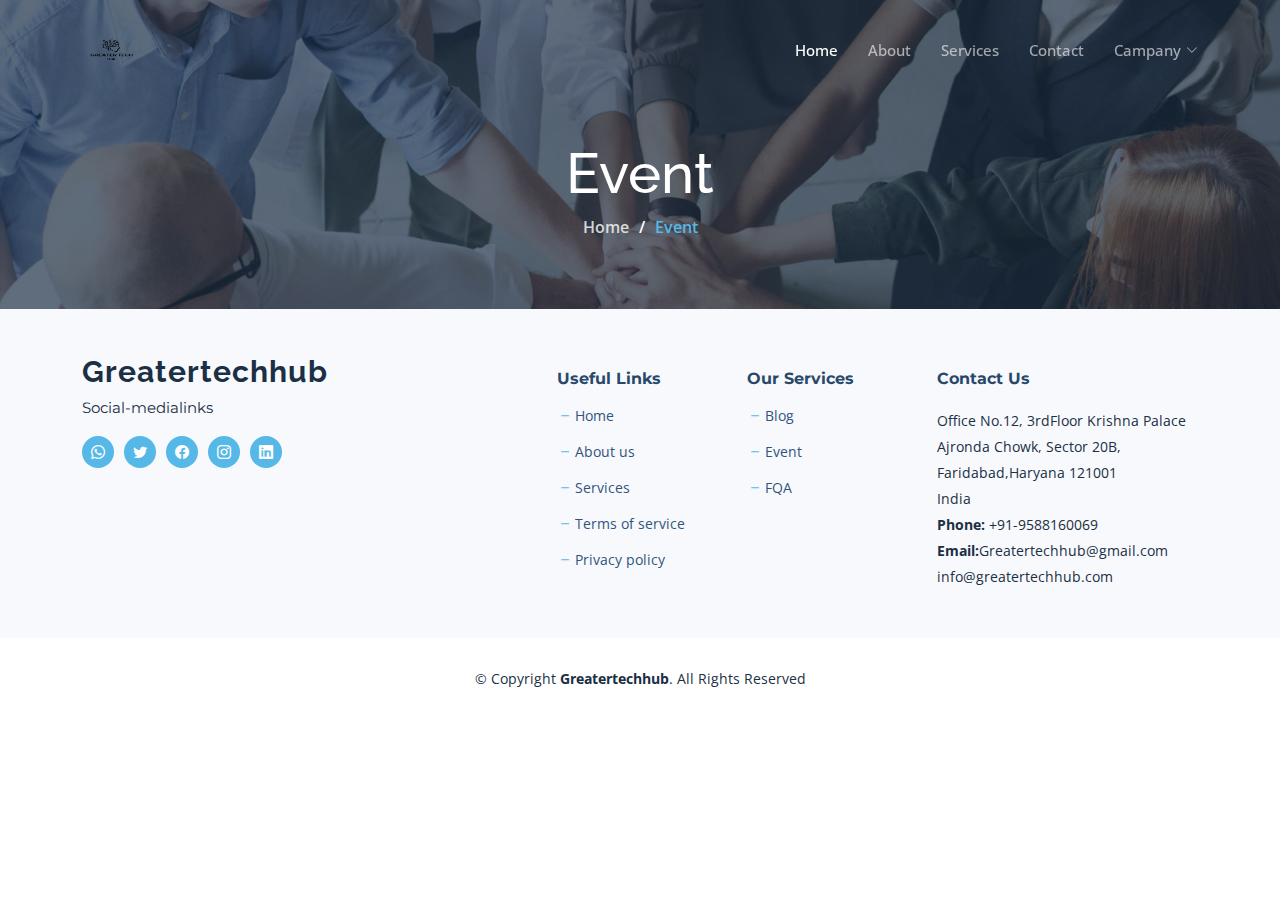
<file: event.html>
<!DOCTYPE html>
<html lang="en">

<head>
  <meta charset="utf-8">
  <meta content="width=device-width, initial-scale=1.0" name="viewport">

  <title>Greatertechhub</title>
  <meta content="" name="description">
  <meta content="" name="keywords">

  <!-- Favicons -->
  <link href="assets/img/logo/logo.png" rel="icon">
  <link href="assets/img/logo/logo.png" rel="apple-touch-icon">

  <!-- Google Fonts -->
  <link rel="preconnect" href="https://fonts.googleapis.com">
  <link rel="preconnect" href="https://fonts.gstatic.com" crossorigin>
  <link href="https://fonts.googleapis.com/css2?family=Open+Sans:ital,wght@0,300;0,400;0,500;0,600;0,700;1,300;1,400;1,600;1,700&family=Montserrat:ital,wght@0,300;0,400;0,500;0,600;0,700;1,300;1,400;1,500;1,600;1,700&family=Raleway:ital,wght@0,300;0,400;0,500;0,600;0,700;1,300;1,400;1,500;1,600;1,700&display=swap" rel="stylesheet">

  <!-- Vendor CSS Files -->
  <link href="assets/vendor/bootstrap/css/bootstrap.min.css" rel="stylesheet">
  <link href="assets/vendor/bootstrap-icons/bootstrap-icons.css" rel="stylesheet">
  <link href="assets/vendor/aos/aos.css" rel="stylesheet">
  <link href="assets/vendor/glightbox/css/glightbox.min.css" rel="stylesheet">
  <link href="assets/vendor/swiper/swiper-bundle.min.css" rel="stylesheet">
  <link href="assets/vendor/remixicon/remixicon.css" rel="stylesheet">

  <!-- Template Main CSS File -->
  <link href="assets/css/main.css" rel="stylesheet">

 
</head>

<body class="page-index">

  <!-- ======= Header ======= -->
  <header id="header" class="header d-flex align-items-center fixed-top">
    <div class="container-fluid container-xl d-flex align-items-center justify-content-between">

      <a href="index.html" class="logo d-flex align-items-center">
        <!-- Uncomment the line below if you also wish to use an image logo -->
        <img src="assets/img/logo/logo.png" alt="" width="60px" height="100px" class="img-fluid">
        <!-- <h1 class="d-flex align-items-center">Greatertechhub</h1> -->
      </a>

      <i class="mobile-nav-toggle mobile-nav-show bi bi-list"></i>
      <i class="mobile-nav-toggle mobile-nav-hide d-none bi bi-x"></i>

      <nav id="navbar" class="navbar">
        <ul>
          <li><a href="index.html" class="active">Home</a></li>
          <li><a href="about.html">About</a></li>
          <li><a href="services.html">Services</a></li>
          <!-- <li><a href="portfolio.html">Portfolio</a></li> -->
          
          <li><a href="contact.html">Contact</a></li>
          <li class="dropdown"><a href="#"><span>Campany</span> <i class="bi bi-chevron-down dropdown-indicator"></i></a>
            <ul>
              <li><a href="event.html">Event</a></li>
              <!-- <li class="dropdown"><a href="#"><span>Deep Dropdown</span> <i class="bi bi-chevron-down dropdown-indicator"></i></a>
                <ul>
                  <li><a href="#">Deep Dropdown 1</a></li>
                  <li><a href="#">Deep Dropdown 2</a></li>
                  <li><a href="#">Deep Dropdown 3</a></li>
                  <li><a href="#">Deep Dropdown 4</a></li>
                  <li><a href="#">Deep Dropdown 5</a></li>
                </ul>
              </li> -->
              <li><a href="team.html">Team</a></li>
              <li><a href="#recent-posts">Blog</a></li>
              <li><a href="client.html">Client</a></li>
              <li><a href="careers.html">Careers</a></li>
              <li><a href="support.html">Support</a></li>
            </ul>
          </li>
         
        </ul>
      </nav><!-- .navbar -->

    </div>
  </header><!-- End Header -->

  <main id="main">

    <!-- ======= Breadcrumbs ======= -->
    <div class="breadcrumbs d-flex align-items-center" style="background-image: url('assets/img/team-header.jpg');">
      <div class="container position-relative d-flex flex-column align-items-center">

        <h2>Event</h2>
        <ol>
          <li><a href="index.html">Home</a></li>
          <li>Event</li>
        </ol>

      </div>
    </div><!-- End Breadcrumbs -->

    

 <!-- ======= Portfolio Details Section ======= -->
 <!-- <section id="portfolio-details" class="portfolio-details">
  <div class="container">

    <div class="row gy-4">

      <div class="col-lg-8">
        <div class="portfolio-details-slider swiper-container">
          <div class="swiper-wrapper align-items-center">

             <div class="swiper-slide">
              <img src="https://www.freepik.com/free-photo/working-with-documents_5633654.htm#query=IT%20consulting&position=13&from_view=search&track=ais&uuid=7f3f3ee9-d1d7-4dd7-8461-6fe6db1199d2" alt="">
            </div> 

            <div class="swiper-slide">
              <img src="https://img.freepik.com/free-photo/workers-it-company-working-computer_1303-19448.jpg?size=626&ext=jpg&ga=GA1.1.881057187.1707208070&semt=ais" alt="">
            </div>

            <div class="swiper-slide">
              <img src="https://img.freepik.com/free-photo/two-businessmen-pointing-laptop-screen-while-discussing_158595-5324.jpg?size=626&ext=jpg&ga=GA1.1.881057187.1707208070&semt=ais" alt="">
            </div>

          </div>
          <div class="swiper-pagination"></div>
        </div>
      </div>

      <div class="col-lg-4">
        <div class="portfolio-info">
          <h3>Project information</h3>
          <ul>
            <li><strong>Category</strong>: Consulting</li>
            <li><strong>Client</strong>:IT service Company</li>
            <li><strong>Project date</strong>: 01 March, 2024</li>
            <li><strong>Project URL</strong>: <a href="#">www.sofsecure.com</a></li>
          </ul>
        </div>
        <div class="portfolio-description">
          <h2>This is an example of projects detail</h2>
          <p>
            In a company or organization, the IT cell is responsible for managing and maintaining all the technology resources, including computers, networks, servers, and software. They ensure that all the systems are running smoothly and securely<br>
            Some political parties have an IT cell, which is responsible for managing the party's presence on social media and other digital platforms. They create and share content to promote the party's ideology and initiatives

          </p>
        </div>
      </div>

    </div>

  </div>
</section>  -->

</main> <!-- End #main -->

 
  <!-- ======= Footer ======= -->
  <footer id="footer" class="footer">

    <div class="footer-content">
      <div class="container">
        <div class="row gy-4">
          <div class="col-lg-5 col-md-12 footer-info">
            <a href="index.html" class="logo d-flex align-items-center">
              <span>Greatertechhub</span>
            </a>
            <p>Social-medialinks</p>
            <div class="social-links d-flex  mt-3">
              <a href="https://wa.me/+919588160069" class="whatsapp"><i class="bi bi-whatsapp"></i></a>
              <a href="https://twitter.com/Greatertechhub" class="twitter"><i class="bi bi-twitter"></i></a>
              <a href="https://www.facebook.com/profile.php?id=61554896472495" class="facebook"><i class="bi bi-facebook"></i></a>
              <a href="https://www.instagram.com/greatertechhub/" class="instagram"><i class="bi bi-instagram"></i></a>
              
              <a href="https://www.linkedin.com/company/99223720/admin/feed/posts/" class="linkedin"><i class="bi bi-linkedin"></i></a>
            </div>
          </div>

          <div class="col-lg-2 col-6 footer-links">
            <h4>Useful Links</h4>
            <ul>
              <li><i class="bi bi-dash"></i> <a href="index.html">Home</a></li>
              <li><i class="bi bi-dash"></i> <a href="about.html">About us</a></li>
              <li><i class="bi bi-dash"></i> <a href="services.html">Services</a></li>
              <li><i class="bi bi-dash"></i> <a href="terms-of-service.html">Terms of service</a></li>
              <li><i class="bi bi-dash"></i> <a href="privacy-policy.html">Privacy policy</a></li>
            </ul>
          </div>

          <div class="col-lg-2 col-6 footer-links">
            <h4>Our Services</h4>
            <ul>
              <li><i class="bi bi-dash"></i> <a href="#recent-posts">Blog</a></li>
              <li><i class="bi bi-dash"></i> <a href="event.html">Event</a></li>
              <li><i class="bi bi-dash"></i> <a href="FQA.html">FQA</a></li>
              <!-- <li><i class="bi bi-dash"></i> <a href="#"></a></li>
              <li><i class="bi bi-dash"></i> <a href="#"></a></li> -->
            </ul>
          </div>

          <div class="col-lg-3 col-md-12 footer-contact text-center text-md-start">
            <h4>Contact Us</h4>
            <p>
              Office No.12, 3rdFloor
              Krishna Palace<br>
              Ajronda Chowk, Sector 20B,<br>
              Faridabad,Haryana 121001<br>India<br>
              <strong>Phone:</strong> +91-9588160069<br>
              <strong>Email:</strong>Greatertechhub@gmail.com<br>info@greatertechhub.com
            </p>

          </div>

        </div>
      </div>
    </div>

    <div class="footer-legal">
      <div class="container">
        <div class="copyright">
          &copy; Copyright <strong><span>Greatertechhub</span></strong>. All Rights Reserved
        </div>
        <div class="credits">
        
          <!-- Designed by <a href="https://Greatertechhub.com/">Greatertechhub</a> -->
        </div>
      </div>
    </div>
  </footer><!-- End Footer --><!-- End Footer -->


  <a href="#" class="scroll-top d-flex align-items-center justify-content-center"><i class="bi bi-arrow-up-short"></i></a>

  <div id="preloader"></div>

  <!-- Vendor JS Files -->
  <script src="assets/vendor/bootstrap/js/bootstrap.bundle.min.js"></script>
  <script src="assets/vendor/aos/aos.js"></script>
  <script src="assets/vendor/glightbox/js/glightbox.min.js"></script>
  <script src="assets/vendor/swiper/swiper-bundle.min.js"></script>
  <script src="assets/vendor/isotope-layout/isotope.pkgd.min.js"></script>
  <script src="assets/vendor/php-email-form/validate.js"></script>

  <!-- Template Main JS File -->
  <script src="assets/js/main.js"></script>

</body>

</html>
</file>
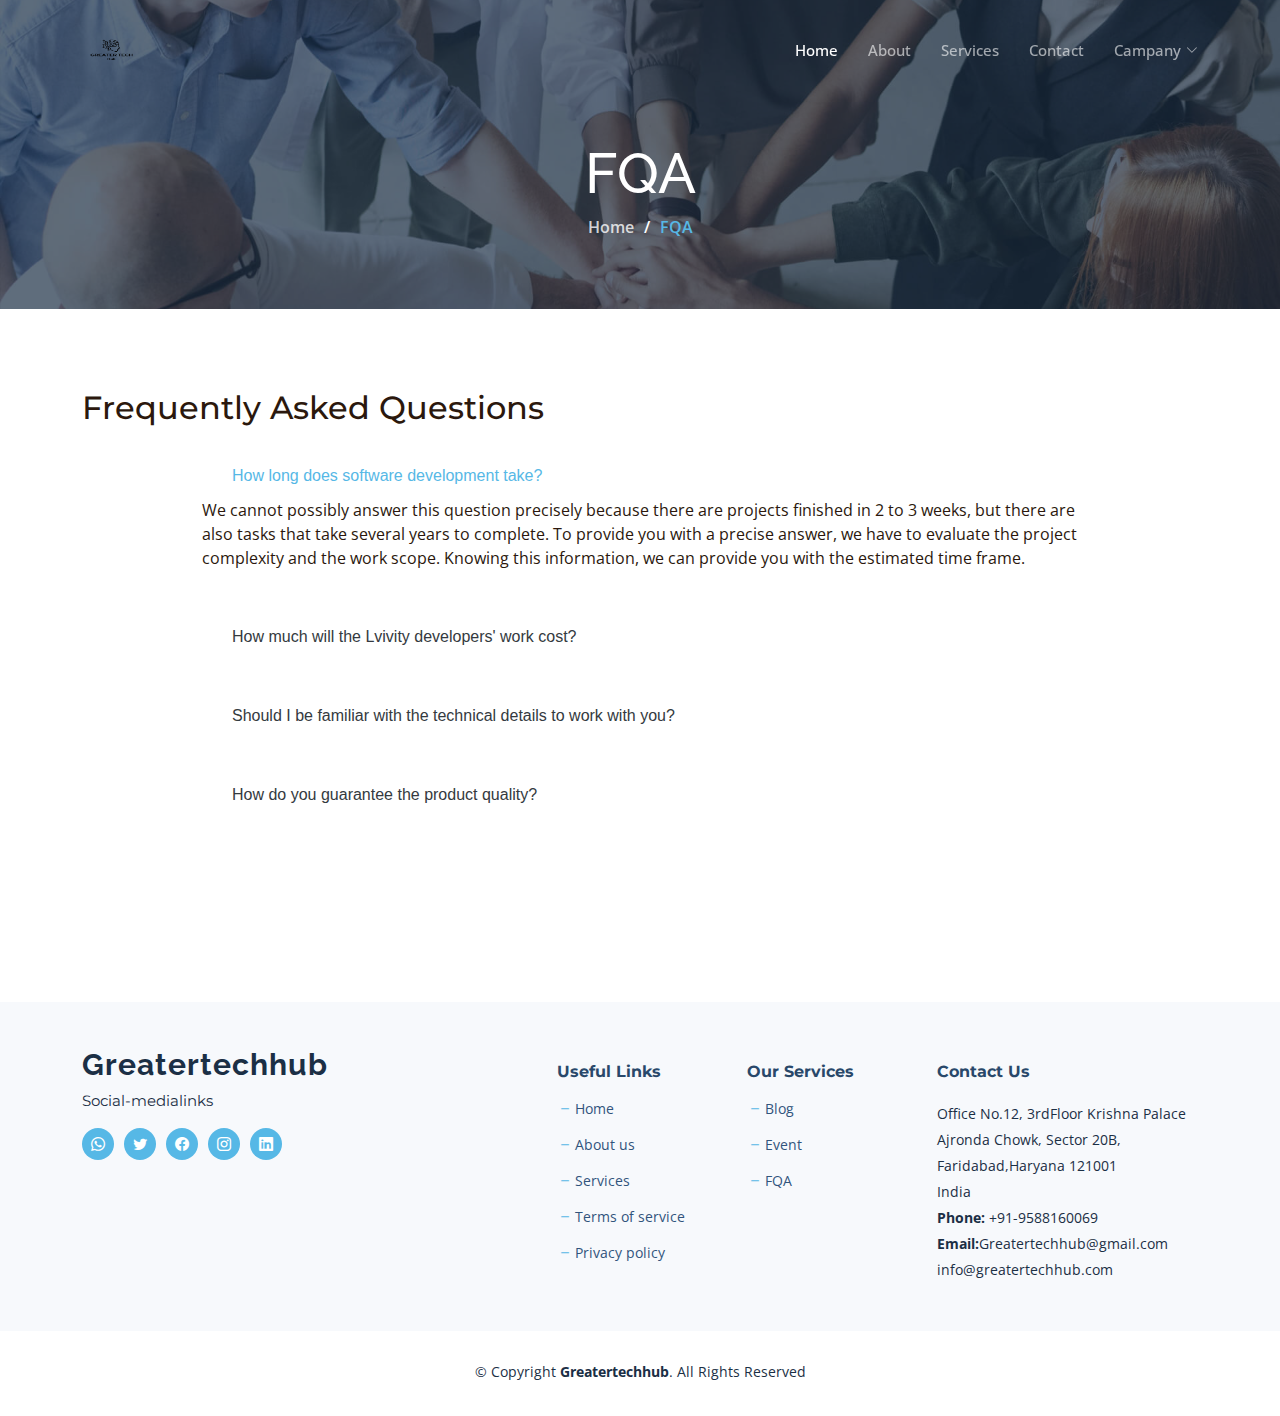
<file: FQA.html>
<!DOCTYPE html>
<html lang="en">

<head>
  <meta charset="utf-8">
  <meta content="width=device-width, initial-scale=1.0" name="viewport">

  <title>Greatertechhub</title>
  <meta content="" name="description">
  <meta content="" name="keywords">

  <!-- Favicons -->
  <link href="assets/img/logo/logo.png" rel="icon">
  <link href="assets/img/logo/logo.png" rel="apple-touch-icon">

  <!-- Google Fonts -->
  <link rel="preconnect" href="https://fonts.googleapis.com">
  <link rel="preconnect" href="https://fonts.gstatic.com" crossorigin>
  <link href="https://fonts.googleapis.com/css2?family=Open+Sans:ital,wght@0,300;0,400;0,500;0,600;0,700;1,300;1,400;1,600;1,700&family=Montserrat:ital,wght@0,300;0,400;0,500;0,600;0,700;1,300;1,400;1,500;1,600;1,700&family=Raleway:ital,wght@0,300;0,400;0,500;0,600;0,700;1,300;1,400;1,500;1,600;1,700&display=swap" rel="stylesheet">

  <!-- Vendor CSS Files -->
  <link href="assets/vendor/bootstrap/css/bootstrap.min.css" rel="stylesheet">
  <link href="assets/vendor/bootstrap-icons/bootstrap-icons.css" rel="stylesheet">
  <link href="assets/vendor/aos/aos.css" rel="stylesheet">
  <link href="assets/vendor/glightbox/css/glightbox.min.css" rel="stylesheet">
  <link href="assets/vendor/swiper/swiper-bundle.min.css" rel="stylesheet">
  <link href="assets/vendor/remixicon/remixicon.css" rel="stylesheet">

  <!-- Template Main CSS File -->
  <link href="assets/css/main.css" rel="stylesheet">

 
</head>

<body class="page-index">

  <!-- ======= Header ======= -->
  <header id="header" class="header d-flex align-items-center fixed-top">
    <div class="container-fluid container-xl d-flex align-items-center justify-content-between">

      <a href="index.html" class="logo d-flex align-items-center">
        <!-- Uncomment the line below if you also wish to use an image logo -->
        <img src="assets/img/logo/logo.png" alt="" width="60px" height="100px" class="img-fluid">
        <!-- <h1 class="d-flex align-items-center">Greatertechhub</h1> -->
      </a>

      <i class="mobile-nav-toggle mobile-nav-show bi bi-list"></i>
      <i class="mobile-nav-toggle mobile-nav-hide d-none bi bi-x"></i>

      <nav id="navbar" class="navbar">
        <ul>
          <li><a href="index.html" class="active">Home</a></li>
          <li><a href="about.html">About</a></li>
          <li><a href="services.html">Services</a></li>
          <!-- <li><a href="portfolio.html">Portfolio</a></li> -->
          
          <li><a href="contact.html">Contact</a></li>
          <li class="dropdown"><a href="#"><span>Campany</span> <i class="bi bi-chevron-down dropdown-indicator"></i></a>
            <ul>
              <li><a href="event.html">Event</a></li>
              <!-- <li class="dropdown"><a href="#"><span>Deep Dropdown</span> <i class="bi bi-chevron-down dropdown-indicator"></i></a>
                <ul>
                  <li><a href="#">Deep Dropdown 1</a></li>
                  <li><a href="#">Deep Dropdown 2</a></li>
                  <li><a href="#">Deep Dropdown 3</a></li>
                  <li><a href="#">Deep Dropdown 4</a></li>
                  <li><a href="#">Deep Dropdown 5</a></li>
                </ul>
              </li> -->
              <li><a href="team.html">Team</a></li>
              <li><a href="#recent-posts">Blog</a></li>
              <li><a href="client.html">Client</a></li>
              <li><a href="careers.html">Careers</a></li>
              <li><a href="support.html">Support</a></li>
            </ul>
          </li>
         
        </ul>
      </nav><!-- .navbar -->

    </div>
  </header><!-- End Header -->

  <main id="main">

    <!-- ======= Breadcrumbs ======= -->
    <div class="breadcrumbs d-flex align-items-center" style="background-image: url('assets/img/team-header.jpg');">
      <div class="container position-relative d-flex flex-column align-items-center">

        <h2>FQA</h2>
        <ol>
          <li><a href="index.html">Home</a></li>
          <li>FQA</li>
        </ol>

      </div>
    </div><!-- End Breadcrumbs -->

      <!-- ======= Frequently Asked Questions Section ======= -->
   <section id="faq" class="faq section-bg">
    <div class="container">

      <div class="section-title">
        <h2>Frequently Asked Questions</h2>
        <p></p>
      </div>

      <div class="faq-list">
        <ul>
          <li data-aos="fade-up">
            <i class="bx bx-help-circle icon-help"></i> <a data-bs-toggle="collapse" class="collapse" data-bs-target="#faq-list-1">How long does software development take?<i class="bx bx-chevron-down icon-show"></i><i class="bx bx-chevron-up icon-close"></i></a>
            <div id="faq-list-1" class="collapse show" data-bs-parent=".faq-list">
              <p>
                We cannot possibly answer this question precisely because there are projects finished in 2 to 3 weeks, but there are also tasks that take several years to complete. To provide you with a precise answer, we have to evaluate the project complexity and the work scope. Knowing this information, we can provide you with the estimated time frame.
              </p>
            </div>
          </li>

          <li data-aos="fade-up" data-aos-delay="100">
            <i class="bx bx-help-circle icon-help"></i> <a data-bs-toggle="collapse" data-bs-target="#faq-list-2" class="collapsed">How much will the Lvivity developers' work cost? <i class="bx bx-chevron-down icon-show"></i><i class="bx bx-chevron-up icon-close"></i></a>
            <div id="faq-list-2" class="collapse" data-bs-parent=".faq-list">
              <p>
                In our company, we pay our employees based on hourly rates, depending on the technology utilized and the experience level of the specialists involved in the project.
              </p>
            </div>
          </li>

          <li data-aos="fade-up" data-aos-delay="200">
            <i class="bx bx-help-circle icon-help"></i> <a data-bs-toggle="collapse" data-bs-target="#faq-list-3" class="collapsed">Should I be familiar with the technical details to work with you?<i class="bx bx-chevron-down icon-show"></i><i class="bx bx-chevron-up icon-close"></i></a>
            <div id="faq-list-3" class="collapse" data-bs-parent=".faq-list">
              <p>
                There is absolutely no need for this. After all, you do not have to know medical nuances when seeking a dentist's services. You do not have to be an expert in software development because, actually, we are. We are ready to explain to you all unclear moments and the essence of all stages while working on the project. On your part, all you need is a clear vision of what objectives you want to achieve using the desired software product. Therefore, you just have to focus on your needs, and we will help you make them a reality.
              </p>
            </div>
          </li>

          <li data-aos="fade-up" data-aos-delay="300">
            <i class="bx bx-help-circle icon-help"></i> <a data-bs-toggle="collapse" data-bs-target="#faq-list-4" class="collapsed">How do you guarantee the product quality?<i class="bx bx-chevron-down icon-show"></i><i class="bx bx-chevron-up icon-close"></i></a>
            <div id="faq-list-4" class="collapse" data-bs-parent=".faq-list">
              <p>
                We work in a short iteration mode and regularly test the work results, taking into account all customer preferences and the target audience reaction. This approach allows us to provide our customers with high-quality products, observing the specified deadlines. Quality is our top priority.
            </div>
          </li>

          <li data-aos="fade-up" data-aos-delay="400">
            <i class="bx bx-help-circle icon-help"></i> <a data-bs-toggle="collapse" data-bs-target="#faq-list-5" class="collapsed">Will you be able to increase the number of people in your team if necessary?<i class="bx bx-chevron-down icon-show"></i><i class="bx bx-chevron-up icon-close"></i></a>
            <div id="faq-list-5" class="collapse" data-bs-parent=".faq-list">
              <p>
                If you wish to partly reduce the project work intensity or, on the contrary, to increase it at times, we are always ready to adapt to your needs. When necessary, we will easily involve more team members in your project to meet your expectations.
              </p>
            </div>
          </li>

        </ul>
      </div>

    </div>
  </section><!-- End Frequently Asked Questions Section -->

  </main><!-- End #main -->

 
  <!-- ======= Footer ======= -->
  <footer id="footer" class="footer">

    <div class="footer-content">
      <div class="container">
        <div class="row gy-4">
          <div class="col-lg-5 col-md-12 footer-info">
            <a href="index.html" class="logo d-flex align-items-center">
              <span>Greatertechhub</span>
            </a>
            <p>Social-medialinks</p>
            <div class="social-links d-flex  mt-3">
              <a href="https://wa.me/+919588160069" class="whatsapp"><i class="bi bi-whatsapp"></i></a>
              <a href="https://twitter.com/Greatertechhub" class="twitter"><i class="bi bi-twitter"></i></a>
              <a href="https://www.facebook.com/profile.php?id=61554896472495" class="facebook"><i class="bi bi-facebook"></i></a>
              <a href="https://www.instagram.com/greatertechhub/" class="instagram"><i class="bi bi-instagram"></i></a>
              
              <a href="https://www.linkedin.com/company/99223720/admin/feed/posts/" class="linkedin"><i class="bi bi-linkedin"></i></a>
            </div>
          </div>

          <div class="col-lg-2 col-6 footer-links">
            <h4>Useful Links</h4>
            <ul>
              <li><i class="bi bi-dash"></i> <a href="index.html">Home</a></li>
              <li><i class="bi bi-dash"></i> <a href="about.html">About us</a></li>
              <li><i class="bi bi-dash"></i> <a href="services.html">Services</a></li>
              <li><i class="bi bi-dash"></i> <a href="terms-of-service.html">Terms of service</a></li>
              <li><i class="bi bi-dash"></i> <a href="privacy-policy.html">Privacy policy</a></li>
            </ul>
          </div>

          <div class="col-lg-2 col-6 footer-links">
            <h4>Our Services</h4>
            <ul>
               <li><i class="bi bi-dash"></i> <a href="#recent-posts">Blog</a></li>
              <li><i class="bi bi-dash"></i> <a href="event.html">Event</a></li>
              <li><i class="bi bi-dash"></i> <a href="FQA.html">FQA</a></li>
              <!-- <li><i class="bi bi-dash"></i> <a href="#"></a></li>
              <li><i class="bi bi-dash"></i> <a href="#"></a></li> -->
            </ul>
          </div>

          <div class="col-lg-3 col-md-12 footer-contact text-center text-md-start">
            <h4>Contact Us</h4>
            <p>
              Office No.12, 3rdFloor
              Krishna Palace<br>
              Ajronda Chowk, Sector 20B,<br>
              Faridabad,Haryana 121001<br>India<br>
              <strong>Phone:</strong> +91-9588160069<br>
              <strong>Email:</strong>Greatertechhub@gmail.com<br>info@greatertechhub.com
            </p>

          </div>

        </div>
      </div>
    </div>

    <div class="footer-legal">
      <div class="container">
        <div class="copyright">
          &copy; Copyright <strong><span>Greatertechhub</span></strong>. All Rights Reserved
        </div>
        <div class="credits">
        
          <!-- Designed by <a href="https://Greatertechhub.com/">Greatertechhub</a> -->
        </div>
      </div>
    </div>
  </footer><!-- End Footer --><!-- End Footer -->


  <a href="#" class="scroll-top d-flex align-items-center justify-content-center"><i class="bi bi-arrow-up-short"></i></a>

  <div id="preloader"></div>

  <!-- Vendor JS Files -->
  <script src="assets/vendor/bootstrap/js/bootstrap.bundle.min.js"></script>
  <script src="assets/vendor/aos/aos.js"></script>
  <script src="assets/vendor/glightbox/js/glightbox.min.js"></script>
  <script src="assets/vendor/swiper/swiper-bundle.min.js"></script>
  <script src="assets/vendor/isotope-layout/isotope.pkgd.min.js"></script>
  <script src="assets/vendor/php-email-form/validate.js"></script>

  <!-- Template Main JS File -->
  <script src="assets/js/main.js"></script>

</body>

</html>
</file>
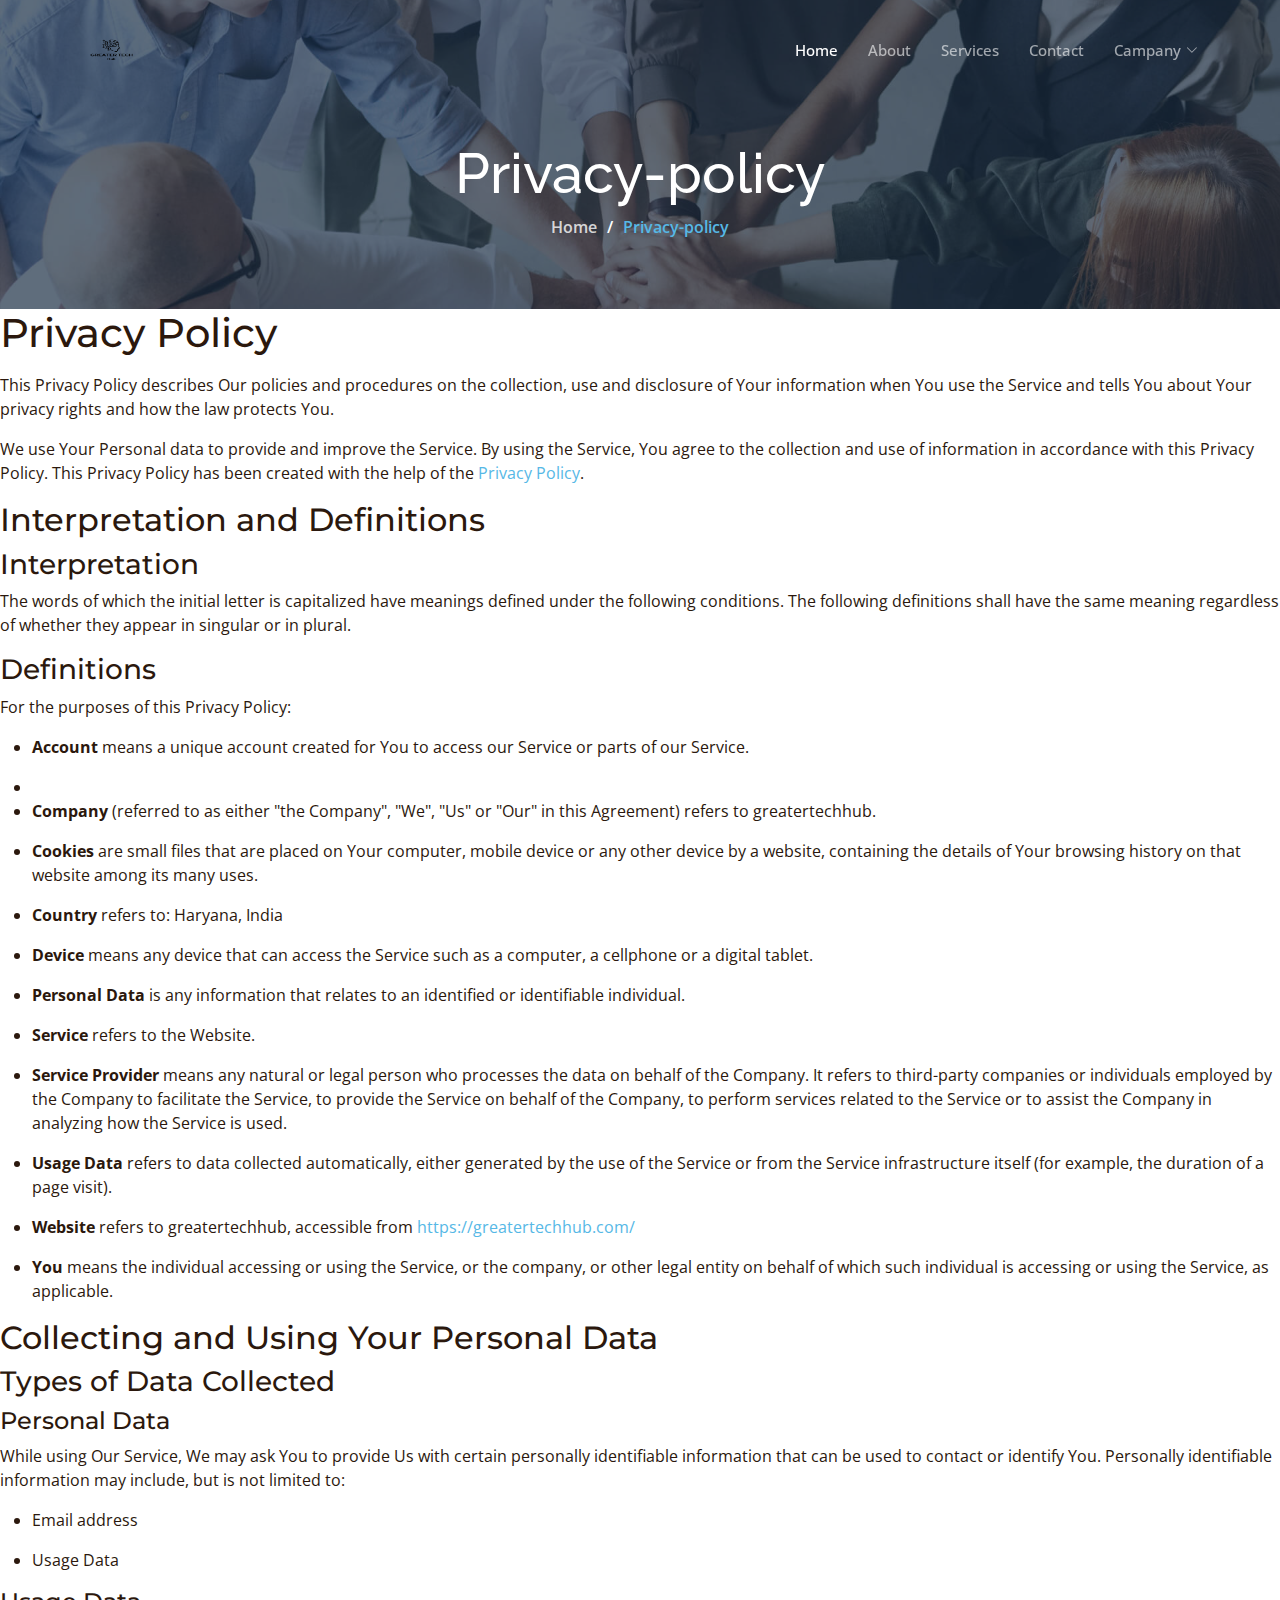
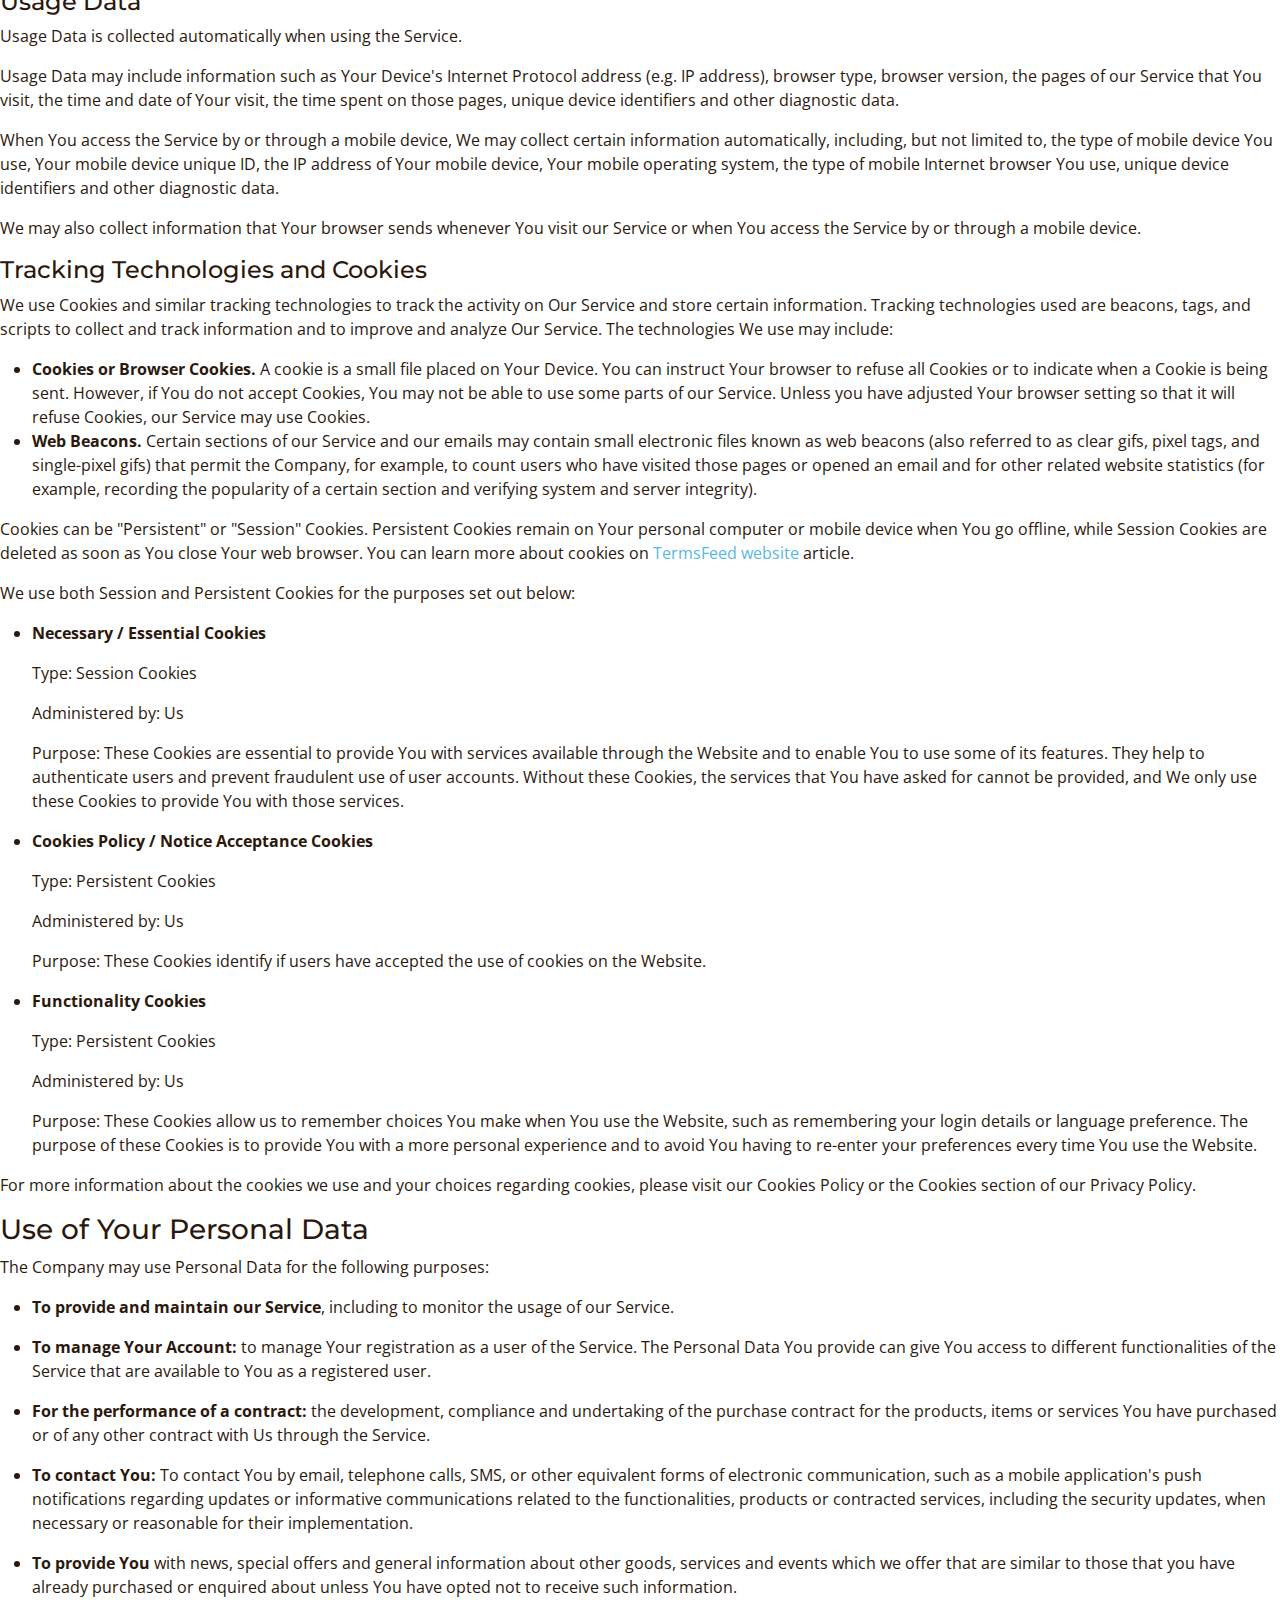
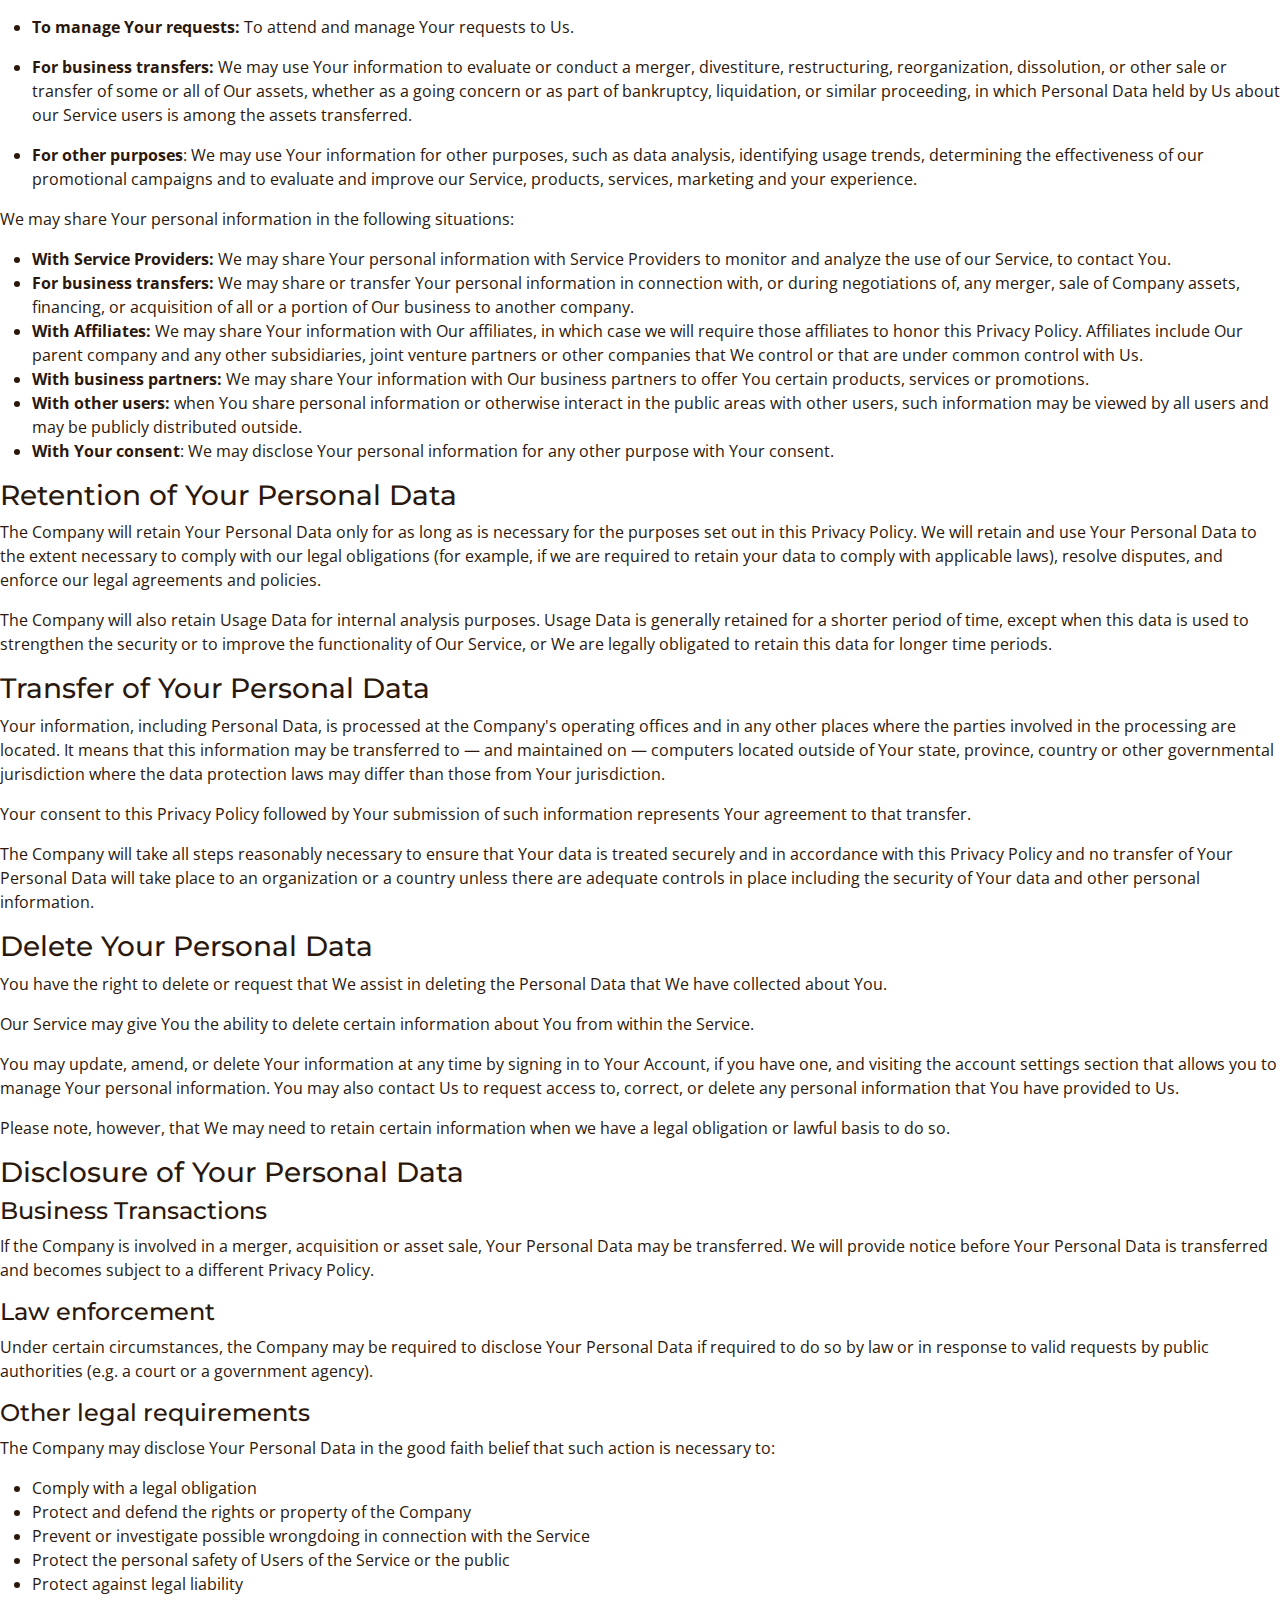
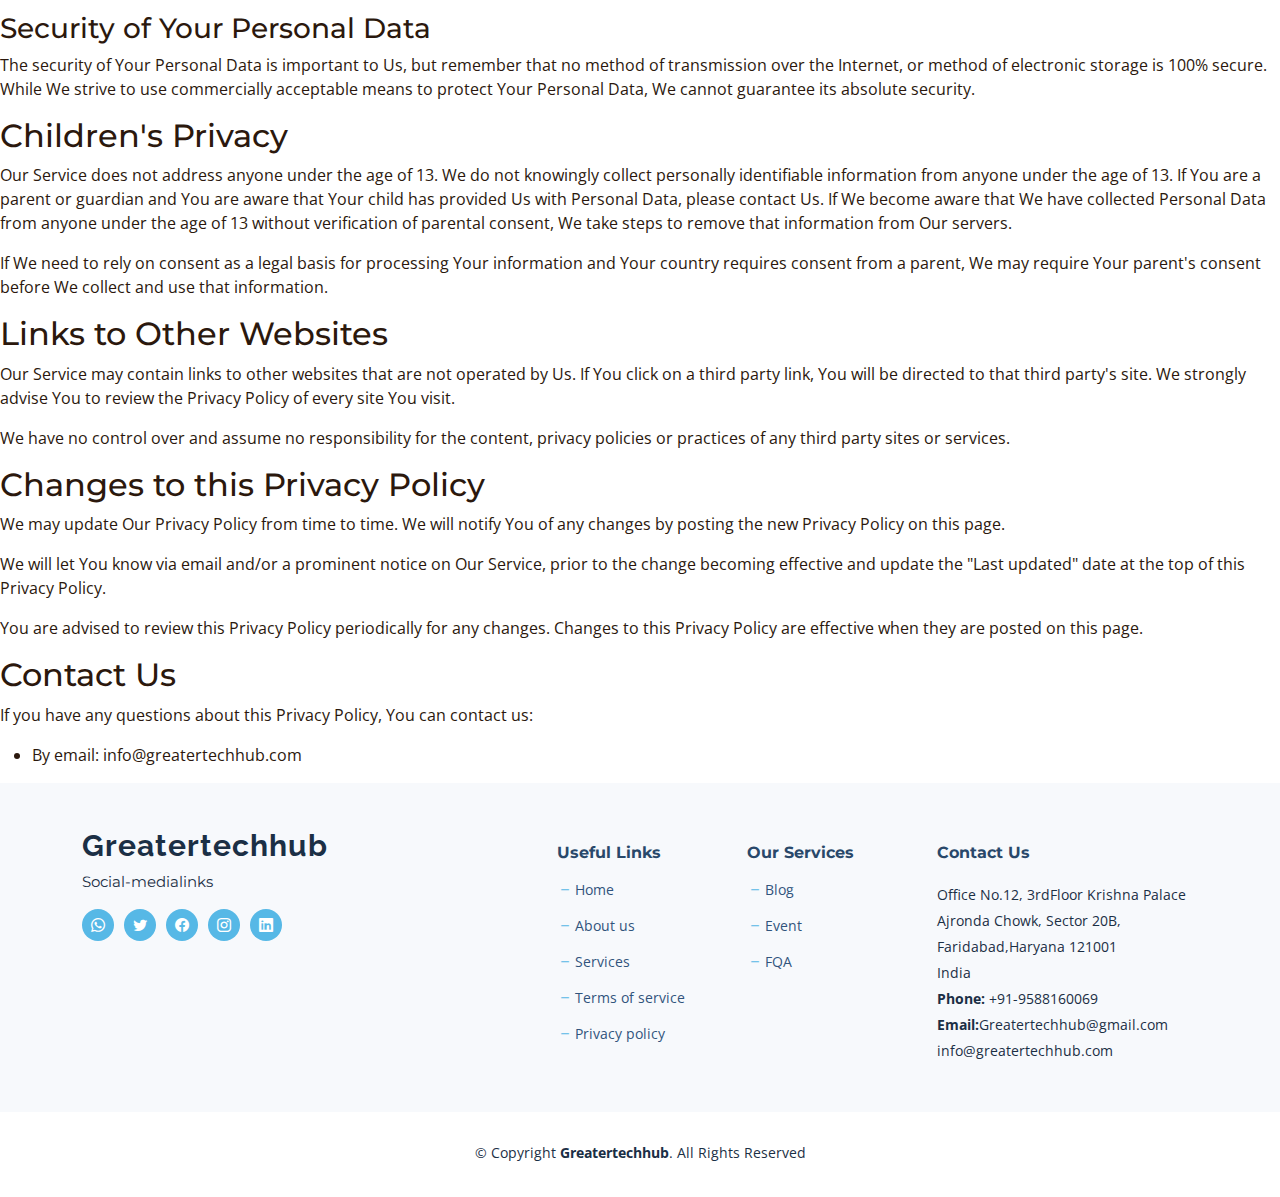
<file: privacy-policy.html>
<!DOCTYPE html>
<html lang="en">

<head>
  <meta charset="utf-8">
  <meta content="width=device-width, initial-scale=1.0" name="viewport">

  <title>Greatertechhub</title>
  <meta content="" name="description">
  <meta content="" name="keywords">

  <!-- Favicons -->
  <link href="assets/img/logo/logo.png" rel="icon">
  <link href="assets/img/logo/logo.png" rel="apple-touch-icon">

  <!-- Google Fonts -->
  <link rel="preconnect" href="https://fonts.googleapis.com">
  <link rel="preconnect" href="https://fonts.gstatic.com" crossorigin>
  <link href="https://fonts.googleapis.com/css2?family=Open+Sans:ital,wght@0,300;0,400;0,500;0,600;0,700;1,300;1,400;1,600;1,700&family=Montserrat:ital,wght@0,300;0,400;0,500;0,600;0,700;1,300;1,400;1,500;1,600;1,700&family=Raleway:ital,wght@0,300;0,400;0,500;0,600;0,700;1,300;1,400;1,500;1,600;1,700&display=swap" rel="stylesheet">

  <!-- Vendor CSS Files -->
  <link href="assets/vendor/bootstrap/css/bootstrap.min.css" rel="stylesheet">
  <link href="assets/vendor/bootstrap-icons/bootstrap-icons.css" rel="stylesheet">
  <link href="assets/vendor/aos/aos.css" rel="stylesheet">
  <link href="assets/vendor/glightbox/css/glightbox.min.css" rel="stylesheet">
  <link href="assets/vendor/swiper/swiper-bundle.min.css" rel="stylesheet">
  <link href="assets/vendor/remixicon/remixicon.css" rel="stylesheet">

  <!-- Template Main CSS File -->
  <link href="assets/css/main.css" rel="stylesheet">

 
</head>

<body class="page-index">

  <!-- ======= Header ======= -->
  <header id="header" class="header d-flex align-items-center fixed-top">
    <div class="container-fluid container-xl d-flex align-items-center justify-content-between">

      <a href="index.html" class="logo d-flex align-items-center">
        <!-- Uncomment the line below if you also wish to use an image logo -->
        <img src="assets/img/logo/logo.png" alt="" width="60px" height="100px" class="img-fluid">
        <!-- <h1 class="d-flex align-items-center">Greatertechhub</h1> -->
      </a>

      <i class="mobile-nav-toggle mobile-nav-show bi bi-list"></i>
      <i class="mobile-nav-toggle mobile-nav-hide d-none bi bi-x"></i>

      <nav id="navbar" class="navbar">
        <ul>
          <li><a href="index.html" class="active">Home</a></li>
          <li><a href="about.html">About</a></li>
          <li><a href="services.html">Services</a></li>
          <!-- <li><a href="portfolio.html">Portfolio</a></li> -->
          
          <li><a href="contact.html">Contact</a></li>
          <li class="dropdown"><a href="#"><span>Campany</span> <i class="bi bi-chevron-down dropdown-indicator"></i></a>
            <ul>
              <li><a href="event.html">Event</a></li>
              <!-- <li class="dropdown"><a href="#"><span>Deep Dropdown</span> <i class="bi bi-chevron-down dropdown-indicator"></i></a>
                <ul>
                  <li><a href="#">Deep Dropdown 1</a></li>
                  <li><a href="#">Deep Dropdown 2</a></li>
                  <li><a href="#">Deep Dropdown 3</a></li>
                  <li><a href="#">Deep Dropdown 4</a></li>
                  <li><a href="#">Deep Dropdown 5</a></li>
                </ul>
              </li> -->
              <li><a href="team.html">Team</a></li>
              <li><a href="#recent-posts">Blog</a></li>
              <li><a href="client.html">Client</a></li>
              <li><a href="careers.html">Careers</a></li>
              <li><a href="support.html">Support</a></li>
            </ul>
          </li>
         
        </ul>
      </nav><!-- .navbar -->

    </div>
  </header><!-- End Header -->

  <main id="main">

    <!-- ======= Breadcrumbs ======= -->
    <div class="breadcrumbs d-flex align-items-center" style="background-image: url('assets/img/team-header.jpg');">
      <div class="container position-relative d-flex flex-column align-items-center">

        <h2>Privacy-policy</h2>
        <ol>
          <li><a href="index.html">Home</a></li>
          <li>Privacy-policy</li>
        </ol>

      </div>
    </div><!-- End Breadcrumbs -->
    <h1>Privacy Policy</h1>
    <p></p>
    <p>This Privacy Policy describes Our policies and procedures on the collection, use and disclosure of Your information when You use the Service and tells You about Your privacy rights and how the law protects You.</p>
    <p>We use Your Personal data to provide and improve the Service. By using the Service, You agree to the collection and use of information in accordance with this Privacy Policy. This Privacy Policy has been created with the help of the <a href="https://greatertechhub.com/" target="_blank">Privacy Policy</a>.</p>
    <h2>Interpretation and Definitions</h2>
    <h3>Interpretation</h3>
    <p>The words of which the initial letter is capitalized have meanings defined under the following conditions. The following definitions shall have the same meaning regardless of whether they appear in singular or in plural.</p>
    <h3>Definitions</h3>
    <p>For the purposes of this Privacy Policy:</p>
    <ul>
    <li>
    <p><strong>Account</strong> means a unique account created for You to access our Service or parts of our Service.</p>
    </li>
    <li>
    <!-- <p><strong>Affiliate</strong> means an entity that controls, is controlled by or is under common control with a party, where &quot;control&quot; means ownership of 50% or more of the shares, equity interest or other securities entitled to vote for election of directors or other managing authority.</p> -->
    </li>
    <li>
    <p><strong>Company</strong> (referred to as either &quot;the Company&quot;, &quot;We&quot;, &quot;Us&quot; or &quot;Our&quot; in this Agreement) refers to greatertechhub.</p>
    </li>
    <li>
    <p><strong>Cookies</strong> are small files that are placed on Your computer, mobile device or any other device by a website, containing the details of Your browsing history on that website among its many uses.</p>
    </li>
    <li>
    <p><strong>Country</strong> refers to: Haryana,  India</p>
    </li>
    <li>
    <p><strong>Device</strong> means any device that can access the Service such as a computer, a cellphone or a digital tablet.</p>
    </li>
    <li>
    <p><strong>Personal Data</strong> is any information that relates to an identified or identifiable individual.</p>
    </li>
    <li>
    <p><strong>Service</strong> refers to the Website.</p>
    </li>
    <li>
    <p><strong>Service Provider</strong> means any natural or legal person who processes the data on behalf of the Company. It refers to third-party companies or individuals employed by the Company to facilitate the Service, to provide the Service on behalf of the Company, to perform services related to the Service or to assist the Company in analyzing how the Service is used.</p>
    </li>
    <li>
    <p><strong>Usage Data</strong> refers to data collected automatically, either generated by the use of the Service or from the Service infrastructure itself (for example, the duration of a page visit).</p>
    </li>
    <li>
    <p><strong>Website</strong> refers to greatertechhub, accessible from <a href="https://greatertechhub.com/" rel="external nofollow noopener" target="_blank">https://greatertechhub.com/</a></p>
    </li>
    <li>
    <p><strong>You</strong> means the individual accessing or using the Service, or the company, or other legal entity on behalf of which such individual is accessing or using the Service, as applicable.</p>
    </li>
    </ul>
    <h2>Collecting and Using Your Personal Data</h2>
    <h3>Types of Data Collected</h3>
    <h4>Personal Data</h4>
    <p>While using Our Service, We may ask You to provide Us with certain personally identifiable information that can be used to contact or identify You. Personally identifiable information may include, but is not limited to:</p>
    <ul>
    <li>
    <p>Email address</p>
    </li>
    <li>
    <p>Usage Data</p>
    </li>
    </ul>
    <h4>Usage Data</h4>
    <p>Usage Data is collected automatically when using the Service.</p>
    <p>Usage Data may include information such as Your Device's Internet Protocol address (e.g. IP address), browser type, browser version, the pages of our Service that You visit, the time and date of Your visit, the time spent on those pages, unique device identifiers and other diagnostic data.</p>
    <p>When You access the Service by or through a mobile device, We may collect certain information automatically, including, but not limited to, the type of mobile device You use, Your mobile device unique ID, the IP address of Your mobile device, Your mobile operating system, the type of mobile Internet browser You use, unique device identifiers and other diagnostic data.</p>
    <p>We may also collect information that Your browser sends whenever You visit our Service or when You access the Service by or through a mobile device.</p>
    <h4>Tracking Technologies and Cookies</h4>
    <p>We use Cookies and similar tracking technologies to track the activity on Our Service and store certain information. Tracking technologies used are beacons, tags, and scripts to collect and track information and to improve and analyze Our Service. The technologies We use may include:</p>
    <ul>
    <li><strong>Cookies or Browser Cookies.</strong> A cookie is a small file placed on Your Device. You can instruct Your browser to refuse all Cookies or to indicate when a Cookie is being sent. However, if You do not accept Cookies, You may not be able to use some parts of our Service. Unless you have adjusted Your browser setting so that it will refuse Cookies, our Service may use Cookies.</li>
    <li><strong>Web Beacons.</strong> Certain sections of our Service and our emails may contain small electronic files known as web beacons (also referred to as clear gifs, pixel tags, and single-pixel gifs) that permit the Company, for example, to count users who have visited those pages or opened an email and for other related website statistics (for example, recording the popularity of a certain section and verifying system and server integrity).</li>
    </ul>
    <p>Cookies can be &quot;Persistent&quot; or &quot;Session&quot; Cookies. Persistent Cookies remain on Your personal computer or mobile device when You go offline, while Session Cookies are deleted as soon as You close Your web browser. You can learn more about cookies on <a href="https://greatertechhub.com/" target="_blank">TermsFeed website</a> article.</p>
    <p>We use both Session and Persistent Cookies for the purposes set out below:</p>
    <ul>
    <li>
    <p><strong>Necessary / Essential Cookies</strong></p>
    <p>Type: Session Cookies</p>
    <p>Administered by: Us</p>
    <p>Purpose: These Cookies are essential to provide You with services available through the Website and to enable You to use some of its features. They help to authenticate users and prevent fraudulent use of user accounts. Without these Cookies, the services that You have asked for cannot be provided, and We only use these Cookies to provide You with those services.</p>
    </li>
    <li>
    <p><strong>Cookies Policy / Notice Acceptance Cookies</strong></p>
    <p>Type: Persistent Cookies</p>
    <p>Administered by: Us</p>
    <p>Purpose: These Cookies identify if users have accepted the use of cookies on the Website.</p>
    </li>
    <li>
    <p><strong>Functionality Cookies</strong></p>
    <p>Type: Persistent Cookies</p>
    <p>Administered by: Us</p>
    <p>Purpose: These Cookies allow us to remember choices You make when You use the Website, such as remembering your login details or language preference. The purpose of these Cookies is to provide You with a more personal experience and to avoid You having to re-enter your preferences every time You use the Website.</p>
    </li>
    </ul>
    <p>For more information about the cookies we use and your choices regarding cookies, please visit our Cookies Policy or the Cookies section of our Privacy Policy.</p>
    <h3>Use of Your Personal Data</h3>
    <p>The Company may use Personal Data for the following purposes:</p>
    <ul>
    <li>
    <p><strong>To provide and maintain our Service</strong>, including to monitor the usage of our Service.</p>
    </li>
    <li>
    <p><strong>To manage Your Account:</strong> to manage Your registration as a user of the Service. The Personal Data You provide can give You access to different functionalities of the Service that are available to You as a registered user.</p>
    </li>
    <li>
    <p><strong>For the performance of a contract:</strong> the development, compliance and undertaking of the purchase contract for the products, items or services You have purchased or of any other contract with Us through the Service.</p>
    </li>
    <li>
    <p><strong>To contact You:</strong> To contact You by email, telephone calls, SMS, or other equivalent forms of electronic communication, such as a mobile application's push notifications regarding updates or informative communications related to the functionalities, products or contracted services, including the security updates, when necessary or reasonable for their implementation.</p>
    </li>
    <li>
    <p><strong>To provide You</strong> with news, special offers and general information about other goods, services and events which we offer that are similar to those that you have already purchased or enquired about unless You have opted not to receive such information.</p>
    </li>
    <li>
    <p><strong>To manage Your requests:</strong> To attend and manage Your requests to Us.</p>
    </li>
    <li>
    <p><strong>For business transfers:</strong> We may use Your information to evaluate or conduct a merger, divestiture, restructuring, reorganization, dissolution, or other sale or transfer of some or all of Our assets, whether as a going concern or as part of bankruptcy, liquidation, or similar proceeding, in which Personal Data held by Us about our Service users is among the assets transferred.</p>
    </li>
    <li>
    <p><strong>For other purposes</strong>: We may use Your information for other purposes, such as data analysis, identifying usage trends, determining the effectiveness of our promotional campaigns and to evaluate and improve our Service, products, services, marketing and your experience.</p>
    </li>
    </ul>
    <p>We may share Your personal information in the following situations:</p>
    <ul>
    <li><strong>With Service Providers:</strong> We may share Your personal information with Service Providers to monitor and analyze the use of our Service,  to contact You.</li>
    <li><strong>For business transfers:</strong> We may share or transfer Your personal information in connection with, or during negotiations of, any merger, sale of Company assets, financing, or acquisition of all or a portion of Our business to another company.</li>
    <li><strong>With Affiliates:</strong> We may share Your information with Our affiliates, in which case we will require those affiliates to honor this Privacy Policy. Affiliates include Our parent company and any other subsidiaries, joint venture partners or other companies that We control or that are under common control with Us.</li>
    <li><strong>With business partners:</strong> We may share Your information with Our business partners to offer You certain products, services or promotions.</li>
    <li><strong>With other users:</strong> when You share personal information or otherwise interact in the public areas with other users, such information may be viewed by all users and may be publicly distributed outside.</li>
    <li><strong>With Your consent</strong>: We may disclose Your personal information for any other purpose with Your consent.</li>
    </ul>
    <h3>Retention of Your Personal Data</h3>
    <p>The Company will retain Your Personal Data only for as long as is necessary for the purposes set out in this Privacy Policy. We will retain and use Your Personal Data to the extent necessary to comply with our legal obligations (for example, if we are required to retain your data to comply with applicable laws), resolve disputes, and enforce our legal agreements and policies.</p>
    <p>The Company will also retain Usage Data for internal analysis purposes. Usage Data is generally retained for a shorter period of time, except when this data is used to strengthen the security or to improve the functionality of Our Service, or We are legally obligated to retain this data for longer time periods.</p>
    <h3>Transfer of Your Personal Data</h3>
    <p>Your information, including Personal Data, is processed at the Company's operating offices and in any other places where the parties involved in the processing are located. It means that this information may be transferred to — and maintained on — computers located outside of Your state, province, country or other governmental jurisdiction where the data protection laws may differ than those from Your jurisdiction.</p>
    <p>Your consent to this Privacy Policy followed by Your submission of such information represents Your agreement to that transfer.</p>
    <p>The Company will take all steps reasonably necessary to ensure that Your data is treated securely and in accordance with this Privacy Policy and no transfer of Your Personal Data will take place to an organization or a country unless there are adequate controls in place including the security of Your data and other personal information.</p>
    <h3>Delete Your Personal Data</h3>
    <p>You have the right to delete or request that We assist in deleting the Personal Data that We have collected about You.</p>
    <p>Our Service may give You the ability to delete certain information about You from within the Service.</p>
    <p>You may update, amend, or delete Your information at any time by signing in to Your Account, if you have one, and visiting the account settings section that allows you to manage Your personal information. You may also contact Us to request access to, correct, or delete any personal information that You have provided to Us.</p>
    <p>Please note, however, that We may need to retain certain information when we have a legal obligation or lawful basis to do so.</p>
    <h3>Disclosure of Your Personal Data</h3>
    <h4>Business Transactions</h4>
    <p>If the Company is involved in a merger, acquisition or asset sale, Your Personal Data may be transferred. We will provide notice before Your Personal Data is transferred and becomes subject to a different Privacy Policy.</p>
    <h4>Law enforcement</h4>
    <p>Under certain circumstances, the Company may be required to disclose Your Personal Data if required to do so by law or in response to valid requests by public authorities (e.g. a court or a government agency).</p>
    <h4>Other legal requirements</h4>
    <p>The Company may disclose Your Personal Data in the good faith belief that such action is necessary to:</p>
    <ul>
    <li>Comply with a legal obligation</li>
    <li>Protect and defend the rights or property of the Company</li>
    <li>Prevent or investigate possible wrongdoing in connection with the Service</li>
    <li>Protect the personal safety of Users of the Service or the public</li>
    <li>Protect against legal liability</li>
    </ul>
    <h3>Security of Your Personal Data</h3>
    <p>The security of Your Personal Data is important to Us, but remember that no method of transmission over the Internet, or method of electronic storage is 100% secure. While We strive to use commercially acceptable means to protect Your Personal Data, We cannot guarantee its absolute security.</p>
    <h2>Children's Privacy</h2>
    <p>Our Service does not address anyone under the age of 13. We do not knowingly collect personally identifiable information from anyone under the age of 13. If You are a parent or guardian and You are aware that Your child has provided Us with Personal Data, please contact Us. If We become aware that We have collected Personal Data from anyone under the age of 13 without verification of parental consent, We take steps to remove that information from Our servers.</p>
    <p>If We need to rely on consent as a legal basis for processing Your information and Your country requires consent from a parent, We may require Your parent's consent before We collect and use that information.</p>
    <h2>Links to Other Websites</h2>
    <p>Our Service may contain links to other websites that are not operated by Us. If You click on a third party link, You will be directed to that third party's site. We strongly advise You to review the Privacy Policy of every site You visit.</p>
    <p>We have no control over and assume no responsibility for the content, privacy policies or practices of any third party sites or services.</p>
    <h2>Changes to this Privacy Policy</h2>
    <p>We may update Our Privacy Policy from time to time. We will notify You of any changes by posting the new Privacy Policy on this page.</p>
    <p>We will let You know via email and/or a prominent notice on Our Service, prior to the change becoming effective and update the &quot;Last updated&quot; date at the top of this Privacy Policy.</p>
    <p>You are advised to review this Privacy Policy periodically for any changes. Changes to this Privacy Policy are effective when they are posted on this page.</p>
    <h2>Contact Us</h2>
    <p>If you have any questions about this Privacy Policy, You can contact us:</p>
    <ul>
    <li>By email: info@greatertechhub.com</li>
    </ul>
    

  </main><!-- End #main -->

 
  <!-- ======= Footer ======= -->
  <footer id="footer" class="footer">

    <div class="footer-content">
      <div class="container">
        <div class="row gy-4">
          <div class="col-lg-5 col-md-12 footer-info">
            <a href="index.html" class="logo d-flex align-items-center">
              <span>Greatertechhub</span>
            </a>
            <p>Social-medialinks</p>
            <div class="social-links d-flex  mt-3">
              <a href="https://wa.me/+919588160069" class="whatsapp"><i class="bi bi-whatsapp"></i></a>
              <a href="https://twitter.com/Greatertechhub" class="twitter"><i class="bi bi-twitter"></i></a>
              <a href="https://www.facebook.com/profile.php?id=61554896472495" class="facebook"><i class="bi bi-facebook"></i></a>
              <a href="https://www.instagram.com/greatertechhub/" class="instagram"><i class="bi bi-instagram"></i></a>
              
              <a href="https://www.linkedin.com/company/99223720/admin/feed/posts/" class="linkedin"><i class="bi bi-linkedin"></i></a>
            </div>
          </div>

          <div class="col-lg-2 col-6 footer-links">
            <h4>Useful Links</h4>
            <ul>
              <li><i class="bi bi-dash"></i> <a href="index.html">Home</a></li>
              <li><i class="bi bi-dash"></i> <a href="about.html">About us</a></li>
              <li><i class="bi bi-dash"></i> <a href="services.html">Services</a></li>
              <li><i class="bi bi-dash"></i> <a href="terms-of-service.html">Terms of service</a></li>
              <li><i class="bi bi-dash"></i> <a href="privacy-policy.html">Privacy policy</a></li>
            </ul>
          </div>

          <div class="col-lg-2 col-6 footer-links">
            <h4>Our Services</h4>
            <ul>
              <li><i class="bi bi-dash"></i> <a href="#recent-posts">Blog</a></li>
              <li><i class="bi bi-dash"></i> <a href="event.html">Event</a></li>
              <li><i class="bi bi-dash"></i> <a href="FQA.html">FQA</a></li>
              <!-- <li><i class="bi bi-dash"></i> <a href="#"></a></li>
              <li><i class="bi bi-dash"></i> <a href="#"></a></li> -->
            </ul>
          </div>

          <div class="col-lg-3 col-md-12 footer-contact text-center text-md-start">
            <h4>Contact Us</h4>
            <p>
              Office No.12, 3rdFloor
              Krishna Palace<br>
              Ajronda Chowk, Sector 20B,<br>
              Faridabad,Haryana 121001<br>India<br>
              <strong>Phone:</strong> +91-9588160069<br>
              <strong>Email:</strong>Greatertechhub@gmail.com<br>info@greatertechhub.com
            </p>

          </div>

        </div>
      </div>
    </div>

    <div class="footer-legal">
      <div class="container">
        <div class="copyright">
          &copy; Copyright <strong><span>Greatertechhub</span></strong>. All Rights Reserved
        </div>
        <div class="credits">
        
          <!-- Designed by <a href="https://Greatertechhub.com/">Greatertechhub</a> -->
        </div>
      </div>
    </div>
  </footer><!-- End Footer --><!-- End Footer -->


  <a href="#" class="scroll-top d-flex align-items-center justify-content-center"><i class="bi bi-arrow-up-short"></i></a>

  <div id="preloader"></div>

  <!-- Vendor JS Files -->
  <script src="assets/vendor/bootstrap/js/bootstrap.bundle.min.js"></script>
  <script src="assets/vendor/aos/aos.js"></script>
  <script src="assets/vendor/glightbox/js/glightbox.min.js"></script>
  <script src="assets/vendor/swiper/swiper-bundle.min.js"></script>
  <script src="assets/vendor/isotope-layout/isotope.pkgd.min.js"></script>
  <script src="assets/vendor/php-email-form/validate.js"></script>

  <!-- Template Main JS File -->
  <script src="assets/js/main.js"></script>

</body>

</html>
</file>
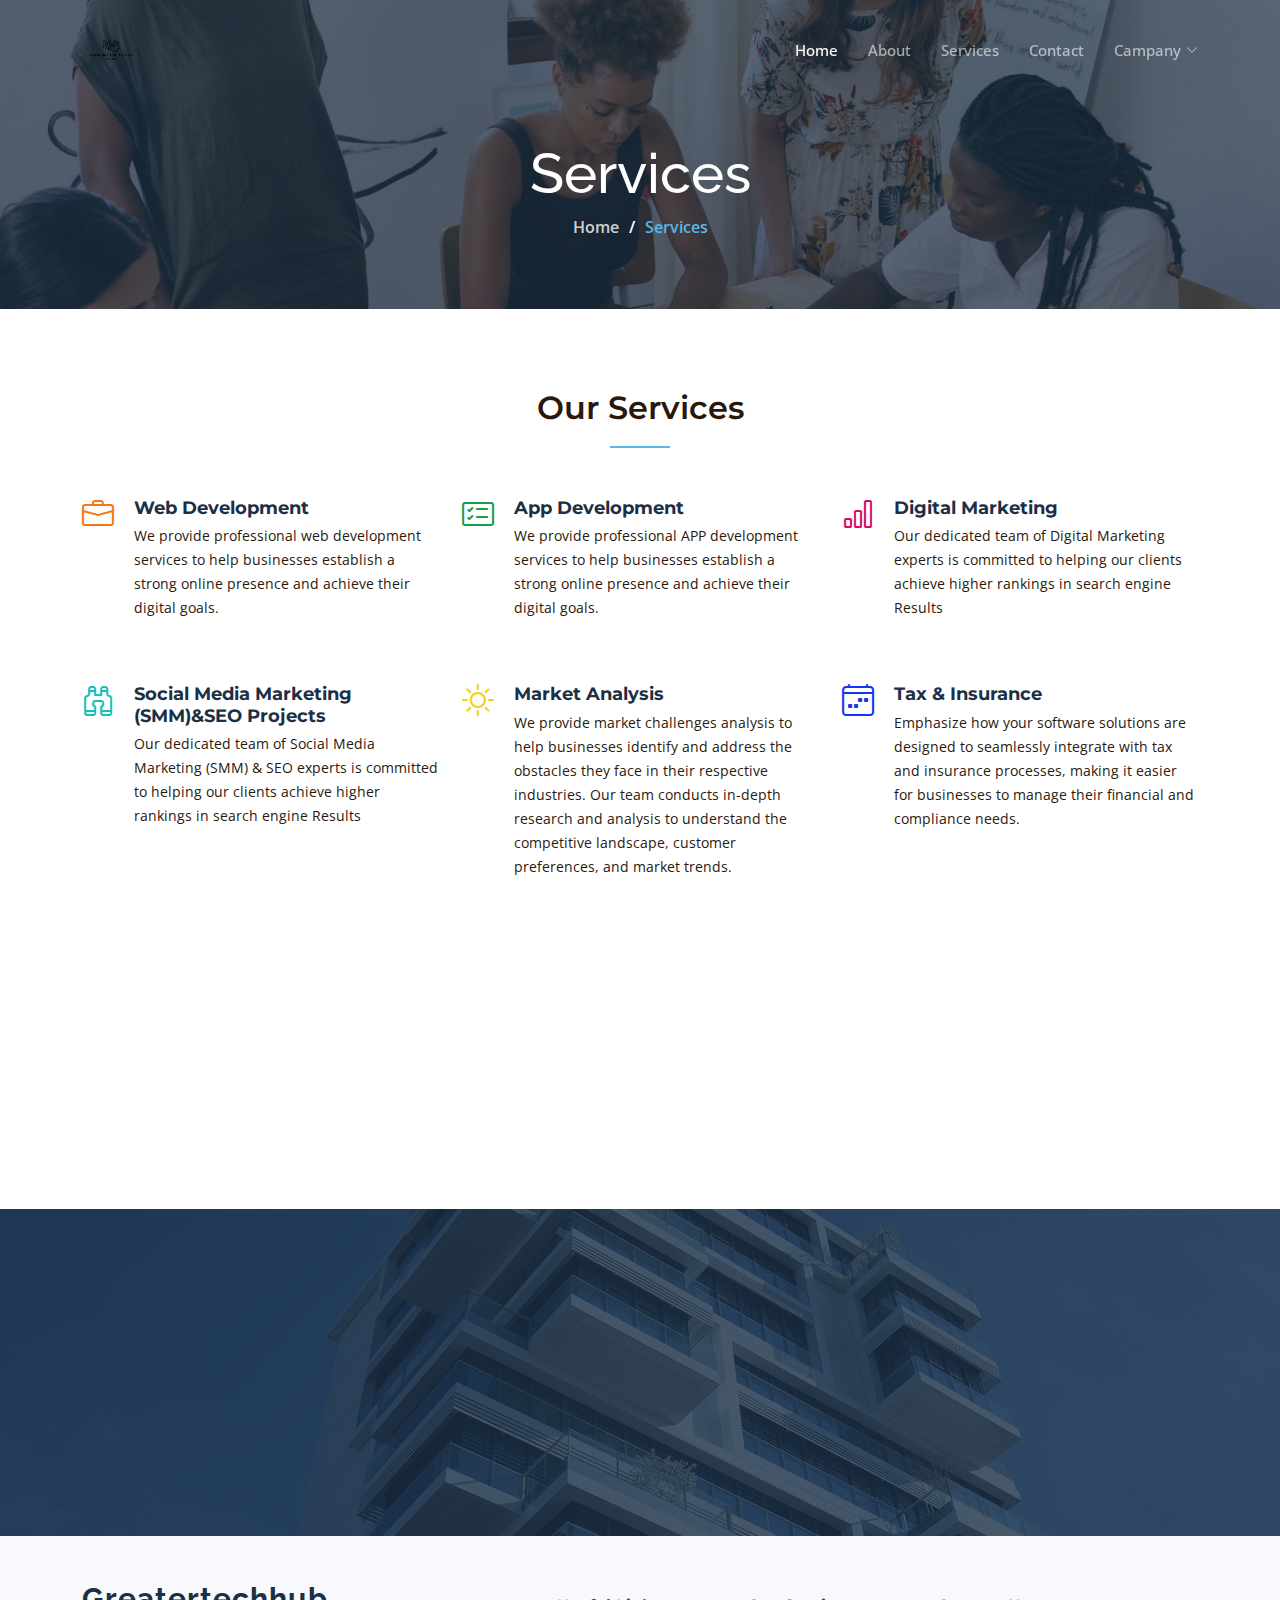
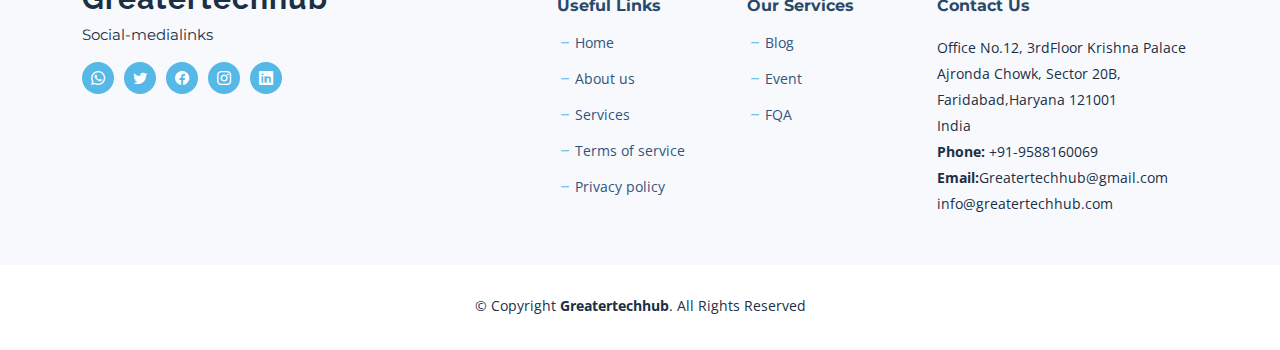
<file: services.html>
<!DOCTYPE html>
<html lang="en">

<head>
  <meta charset="utf-8">
  <meta content="width=device-width, initial-scale=1.0" name="viewport">

  <title>Greatertechhub</title>
  <meta content="" name="description">
  <meta content="" name="keywords">

  <!-- Favicons -->
  <link href="assets/img/logo/logo.png" rel="icon">
  <link href="assets/img/logo/logo.png" rel="apple-touch-icon">

  <!-- Google Fonts -->
  <link rel="preconnect" href="https://fonts.googleapis.com">
  <link rel="preconnect" href="https://fonts.gstatic.com" crossorigin>
  <link href="https://fonts.googleapis.com/css2?family=Open+Sans:ital,wght@0,300;0,400;0,500;0,600;0,700;1,300;1,400;1,600;1,700&family=Montserrat:ital,wght@0,300;0,400;0,500;0,600;0,700;1,300;1,400;1,500;1,600;1,700&family=Raleway:ital,wght@0,300;0,400;0,500;0,600;0,700;1,300;1,400;1,500;1,600;1,700&display=swap" rel="stylesheet">

  <!-- Vendor CSS Files -->
  <link href="assets/vendor/bootstrap/css/bootstrap.min.css" rel="stylesheet">
  <link href="assets/vendor/bootstrap-icons/bootstrap-icons.css" rel="stylesheet">
  <link href="assets/vendor/aos/aos.css" rel="stylesheet">
  <link href="assets/vendor/glightbox/css/glightbox.min.css" rel="stylesheet">
  <link href="assets/vendor/swiper/swiper-bundle.min.css" rel="stylesheet">
  <link href="assets/vendor/remixicon/remixicon.css" rel="stylesheet">

  <!-- Template Main CSS File -->
  <link href="assets/css/main.css" rel="stylesheet">

 
</head>

<body class="page-index">

  <!-- ======= Header ======= -->
  <header id="header" class="header d-flex align-items-center fixed-top">
    <div class="container-fluid container-xl d-flex align-items-center justify-content-between">

      <a href="index.html" class="logo d-flex align-items-center">
        <!-- Uncomment the line below if you also wish to use an image logo -->
        <img src="assets/img/logo/logo.png" alt="" width="60px" height="100px" class="img-fluid">
        <!-- <h1 class="d-flex align-items-center">Greatertechhub</h1> -->
      </a>

      <i class="mobile-nav-toggle mobile-nav-show bi bi-list"></i>
      <i class="mobile-nav-toggle mobile-nav-hide d-none bi bi-x"></i>

      <nav id="navbar" class="navbar">
        <ul>
          <li><a href="index.html" class="active">Home</a></li>
          <li><a href="about.html">About</a></li>
          <li><a href="services.html">Services</a></li>
          <!-- <li><a href="portfolio.html">Portfolio</a></li> -->
          
          <li><a href="contact.html">Contact</a></li>
          <li class="dropdown"><a href="#"><span>Campany</span> <i class="bi bi-chevron-down dropdown-indicator"></i></a>
            <ul>
              <li><a href="event.html">Event</a></li>
              <!-- <li class="dropdown"><a href="#"><span>Deep Dropdown</span> <i class="bi bi-chevron-down dropdown-indicator"></i></a>
                <ul>
                  <li><a href="#">Deep Dropdown 1</a></li>
                  <li><a href="#">Deep Dropdown 2</a></li>
                  <li><a href="#">Deep Dropdown 3</a></li>
                  <li><a href="#">Deep Dropdown 4</a></li>
                  <li><a href="#">Deep Dropdown 5</a></li>
                </ul>
              </li> -->
              <li><a href="team.html">Team</a></li>
              <li><a href="#recent-posts">Blog</a></li>
              <li><a href="client.html">Client</a></li>
              <li><a href="careers.html">Careers</a></li>
              <li><a href="support.html">Support</a></li>
            </ul>
          </li>
         
        </ul>
      </nav><!-- .navbar -->

    </div>
  </header><!-- End Header -->

  <main id="main">

    <!-- ======= Breadcrumbs ======= -->
    <div class="breadcrumbs d-flex align-items-center" style="background-image: url('assets/img/services-header.jpg');">
      <div class="container position-relative d-flex flex-column align-items-center">

        <h2>Services</h2>
        <ol>
          <li><a href="index.html">Home</a></li>
          <li>Services</li>
        </ol>

      </div>
    </div><!-- End Breadcrumbs -->

   <!-- ======= Our Services Section ======= -->
   <section id="services-list" class="services-list">
    <div class="container" data-aos="fade-up">

      <div class="section-header">
        <h2>Our Services</h2>

      </div>

      <div class="row gy-5">

        <div class="col-lg-4 col-md-6 service-item d-flex" data-aos="fade-up" data-aos-delay="100">
          <div class="icon flex-shrink-0"><i class="bi bi-briefcase" style="color: #f57813;"></i></div>
          <div>
            <h4 class="title"><a href="#" class="stretched-link">Web Development</a></h4>
            <p class="description">We provide professional web development services to help businesses establish a strong online presence and achieve their digital goals.</p>
          </div>
        </div>
        <!-- End Service Item -->

        <div class="col-lg-4 col-md-6 service-item d-flex" data-aos="fade-up" data-aos-delay="200">
          <div class="icon flex-shrink-0"><i class="bi bi-card-checklist" style="color: #15a04a;"></i></div>
          <div>
            <h4 class="title"><a href="#" class="stretched-link">
              App Development</a></h4>
            <p class="description">We provide professional APP development services to help businesses establish a strong online presence and achieve their digital goals.</p>
          </div>
        </div><!-- End Service Item -->

        <div class="col-lg-4 col-md-6 service-item d-flex" data-aos="fade-up" data-aos-delay="300">
          <div class="icon flex-shrink-0"><i class="bi bi-bar-chart" style="color: #d90769;"></i></div>
          <div>
            <h4 class="title"><a href="#" class="stretched-link">
              Digital Marketing</a></h4>
            <p class="description">Our dedicated team of Digital Marketing experts is committed to helping our clients achieve higher rankings in search engine Results</p>
          </div>
        </div><!-- End Service Item -->

        <div class="col-lg-4 col-md-6 service-item d-flex" data-aos="fade-up" data-aos-delay="400">
          <div class="icon flex-shrink-0"><i class="bi bi-binoculars" style="color: #15bfbc;"></i></div>
          <div>
            <h4 class="title"><a href="#" class="stretched-link">Social Media Marketing (SMM)&SEO Projects</a></h4>
            <p class="description">Our dedicated team of Social Media Marketing (SMM) & SEO experts is committed to helping our clients achieve higher rankings in search engine Results</p>
          </div>
        </div><!-- End Service Item -->

        <div class="col-lg-4 col-md-6 service-item d-flex" data-aos="fade-up" data-aos-delay="500">
          <div class="icon flex-shrink-0"><i class="bi bi-brightness-high" style="color: #f5cf13;"></i></div>
          <div>
            <h4 class="title"><a href="#" class="stretched-link">Market Analysis</a></h4>
            <p class="description">We provide market challenges analysis to help businesses identify and address the obstacles they face in their respective industries. Our team conducts in-depth research and analysis to understand the competitive landscape, customer preferences, and market trends.</p>
          </div>
        </div><!-- End Service Item -->

        <div class="col-lg-4 col-md-6 service-item d-flex" data-aos="fade-up" data-aos-delay="600">
          <div class="icon flex-shrink-0"><i class="bi bi-calendar4-week" style="color: #1335f5;"></i></div>
          <div>
            <h4 class="title"><a href="#" class="stretched-link">Tax & Insurance</a></h4>
            <p class="description">Emphasize how your software solutions are designed to seamlessly integrate with tax and insurance processes, making it easier for businesses to manage their financial and compliance needs.</p>
          </div>
          
        </div><!-- End Service Item -->
        <div class="col-lg-4 col-md-6 service-item d-flex" data-aos="fade-up" data-aos-delay="600">
          <div class="icon flex-shrink-0"><i class="bi bi-emoji-smile" style="color: #1335f5;"></i></div>
          <div>
            <h4 class="title"><a href="#" class="stretched-link">Business Research</a></h4>
            <p class="description">I'm here to help with any questions or guidance you need regarding business planning. What specific notice or query do you have related to Business Planning? Please feel free to ask, and I'll do my best to assist you..</p>
          </div>
          
        </div><!-- End Service Item -->
        <div class="col-lg-4 col-md-6 service-item d-flex" data-aos="fade-up" data-aos-delay="600">
          <div class="icon flex-shrink-0"><i class="bi bi-card-checklist" style="color: #1335f5;"></i></div>
          <div>
            <h4 class="title"><a href="#" class="stretched-link">E-commerce Marketing</a></h4>
            <p class="description">Our dedicated team of E-commerce experts is committed to helping our clients achieve higher rankings in search engine Results and mentions on Shoping stores</p>
          </div>
          
        </div><!-- End Service Item -->
        <div class="col-lg-4 col-md-6 service-item d-flex" data-aos="fade-up" data-aos-delay="600">
          <div class="icon flex-shrink-0"><i class="bi bi-people" style="color: #1335f5;"></i></div>
          <div>
            <h4 class="title"><a href="#" class="stretched-link">Free Support</a></h4>
            <p class="description">We provide you a free support of 2 Months. Our commitment to free support goes beyond just addressing immediate issues.
          
        </div><!-- End Service Item -->


      </div>

    </div>
  </section><!-- End Our Services Section -->

  <!-- ======= Call To Action Section ======= -->
  <section id="call-to-action" class="call-to-action">
    <div class="container" data-aos="fade-up">
      <div class="row justify-content-center">
        <div class="col-lg-6 text-center">
          <h3>Grow Your Business</h3>
          <p></p>
          <a class="cta-btn" href="https://wa.me/+919588160069">Call To Action</a>
        </div>
      </div>

    </div>
  </section><!-- End Call To Action Section -->

    <!-- ======= Services Cards Section ======= -->
    <!-- <section id="services-cards" class="services-cards">
      <div class="container" data-aos="fade-up">

        <div class="row gy-4">

          <div class="col-lg-6" data-aos="fade-up" data-aos-delay="100">
            <div class="card-item">
              <div class="row">
                <div class="col-xl-5">
                  <div class="card-bg" style="background-image: url(assets/img/cards-1.jpg);"></div>
                </div>
                <div class="col-xl-7 d-flex align-items-center">
                  <div class="card-body">
                    <h4 class="card-title">Eligendi omnis sunt veritatis.</h4>
                    <p>Fuga in dolorum et iste et culpa. Commodi possimus nesciunt modi voluptatem placeat deleniti adipisci. Cum delectus doloribus non veritatis. Officia temporibus illo magnam. Dolor eos et.</p>
                  </div>
                </div>
              </div>
            </div>
          </div> End Card Item

          <div class="col-lg-6" data-aos="fade-up" data-aos-delay="200">
            <div class="card-item">
              <div class="row">
                <div class="col-xl-5">
                  <div class="card-bg" style="background-image: url(assets/img/cards-2.jpg);"></div>
                </div>
                <div class="col-xl-7 d-flex align-items-center">
                  <div class="card-body">
                    <h4 class="card-title">Possimus ut sed velit assumenda</h4>
                    <p>Sunt deserunt maiores voluptatem autem est rerum perferendis rerum blanditiis. Est laboriosam qui iste numquam laboriosam voluptatem architecto. Est laudantium sunt at quas aut hic. Eum dignissimos.</p>
                  </div>
                </div>
              </div>
            </div>
          </div>--End Card Item 

          <div class="col-lg-6" data-aos="fade-up" data-aos-delay="300">
            <div class="card-item">
              <div class="row">
                <div class="col-xl-5">
                  <div class="card-bg" style="background-image: url(assets/img/cards-3.jpg);"></div>
                </div>
                <div class="col-xl-7 d-flex align-items-center">
                  <div class="card-body">
                    <h4 class="card-title">Error beatae dolor inventore aut</h4>
                    <p>Dicta porro nobis. Velit cum in. Nesciunt dignissimos enim molestiae facilis numquam quae quaerat ipsam omnis. Neque debitis ipsum at architecto officia laboriosam odit. Ut sunt temporibus nulla culpa.</p>
                  </div>
                </div>
              </div>
            </div>
          </div> End Card Item 

          <div class="col-lg-6" data-aos="fade-up" data-aos-delay="400">
            <div class="card-item">
              <div class="row">
                <div class="col-xl-5">
                  <div class="card-bg" style="background-image: url(assets/img/cards-4.jpg);"></div>
                </div>
                <div class="col-xl-7 d-flex align-items-center">
                  <div class="card-body">
                    <h4 class="card-title">Expedita voluptas ut ut nesciunt</h4>
                    <p>Aut est quidem doloremque voluptatem magnam quis excepturi vero quia. Eum eos doloremque architecto illo at beatae dolore. Fugiat suscipit et sint ratione dolores. Aut aliquid ea dolores libero nobis.</p>
                  </div>
                </div>
              </div>
            </div>
          </div>End Card Item 

        </div>

      </div>
    </section> End Services Cards Section -->

   

  </main><!-- End #main -->

 
  <!-- ======= Footer ======= -->
  <footer id="footer" class="footer">

    <div class="footer-content">
      <div class="container">
        <div class="row gy-4">
          <div class="col-lg-5 col-md-12 footer-info">
            <a href="index.html" class="logo d-flex align-items-center">
              <span>Greatertechhub</span>
            </a>
            <p>Social-medialinks</p>
            <div class="social-links d-flex  mt-3">
              <a href="https://wa.me/+919588160069" class="whatsapp"><i class="bi bi-whatsapp"></i></a>
              <a href="https://twitter.com/Greatertechhub" class="twitter"><i class="bi bi-twitter"></i></a>
              <a href="https://www.facebook.com/profile.php?id=61554896472495" class="facebook"><i class="bi bi-facebook"></i></a>
              <a href="https://www.instagram.com/greatertechhub/" class="instagram"><i class="bi bi-instagram"></i></a>
              
              <a href="https://www.linkedin.com/company/99223720/admin/feed/posts/" class="linkedin"><i class="bi bi-linkedin"></i></a>
            </div>
          </div>

          <div class="col-lg-2 col-6 footer-links">
            <h4>Useful Links</h4>
            <ul>
              <li><i class="bi bi-dash"></i> <a href="index.html">Home</a></li>
              <li><i class="bi bi-dash"></i> <a href="about.html">About us</a></li>
              <li><i class="bi bi-dash"></i> <a href="services.html">Services</a></li>
              <li><i class="bi bi-dash"></i> <a href="terms-of-service.html">Terms of service</a></li>
              <li><i class="bi bi-dash"></i> <a href="privacy-policy.html">Privacy policy</a></li>
            </ul>
          </div>

          <div class="col-lg-2 col-6 footer-links">
            <h4>Our Services</h4>
            <ul>
              <li><i class="bi bi-dash"></i> <a href="#recent-posts">Blog</a></li>
              <li><i class="bi bi-dash"></i> <a href="event.html">Event</a></li>
              <li><i class="bi bi-dash"></i> <a href="FQA.html">FQA</a></li>
              <!-- <li><i class="bi bi-dash"></i> <a href="#"></a></li>
              <li><i class="bi bi-dash"></i> <a href="#"></a></li> -->
            </ul>
          </div>

          <div class="col-lg-3 col-md-12 footer-contact text-center text-md-start">
            <h4>Contact Us</h4>
            <p>
              Office No.12, 3rdFloor
              Krishna Palace<br>
              Ajronda Chowk, Sector 20B,<br>
              Faridabad,Haryana 121001<br>India<br>
              <strong>Phone:</strong> +91-9588160069<br>
              <strong>Email:</strong>Greatertechhub@gmail.com<br>info@greatertechhub.com
            </p>

          </div>

        </div>
      </div>
    </div>

    <div class="footer-legal">
      <div class="container">
        <div class="copyright">
          &copy; Copyright <strong><span>Greatertechhub</span></strong>. All Rights Reserved
        </div>
        <div class="credits">
        
          <!-- Designed by <a href="https://Greatertechhub.com/">Greatertechhub</a> -->
        </div>
      </div>
    </div>
  </footer><!-- End Footer --><!-- End Footer -->

  <a href="#" class="scroll-top d-flex align-items-center justify-content-center"><i class="bi bi-arrow-up-short"></i></a>

  <div id="preloader"></div>

  <!-- Vendor JS Files -->
  <script src="assets/vendor/bootstrap/js/bootstrap.bundle.min.js"></script>
  <script src="assets/vendor/aos/aos.js"></script>
  <script src="assets/vendor/glightbox/js/glightbox.min.js"></script>
  <script src="assets/vendor/swiper/swiper-bundle.min.js"></script>
  <script src="assets/vendor/isotope-layout/isotope.pkgd.min.js"></script>
  <script src="assets/vendor/php-email-form/validate.js"></script>

  <!-- Template Main JS File -->
  <script src="assets/js/main.js"></script>

</body>

</html>
</file>
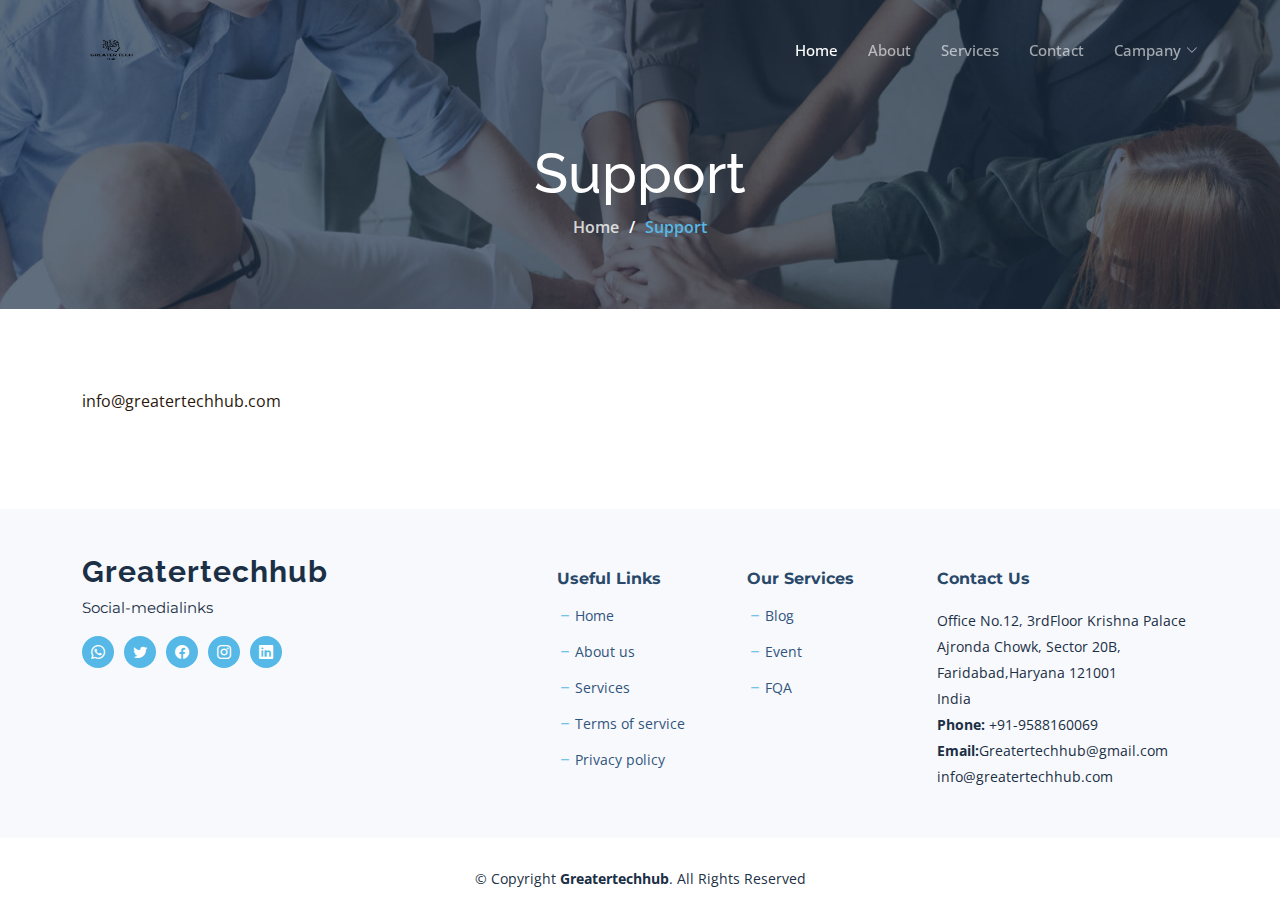
<file: support.html>
<!DOCTYPE html>
<html lang="en">

<head>
  <meta charset="utf-8">
  <meta content="width=device-width, initial-scale=1.0" name="viewport">

  <title>Greatertechhub</title>
  <meta content="" name="description">
  <meta content="" name="keywords">

  <!-- Favicons -->
  <link href="assets/img/logo/logo.png" rel="icon">
  <link href="assets/img/logo/logo.png" rel="apple-touch-icon">

  <!-- Google Fonts -->
  <link rel="preconnect" href="https://fonts.googleapis.com">
  <link rel="preconnect" href="https://fonts.gstatic.com" crossorigin>
  <link href="https://fonts.googleapis.com/css2?family=Open+Sans:ital,wght@0,300;0,400;0,500;0,600;0,700;1,300;1,400;1,600;1,700&family=Montserrat:ital,wght@0,300;0,400;0,500;0,600;0,700;1,300;1,400;1,500;1,600;1,700&family=Raleway:ital,wght@0,300;0,400;0,500;0,600;0,700;1,300;1,400;1,500;1,600;1,700&display=swap" rel="stylesheet">

  <!-- Vendor CSS Files -->
  <link href="assets/vendor/bootstrap/css/bootstrap.min.css" rel="stylesheet">
  <link href="assets/vendor/bootstrap-icons/bootstrap-icons.css" rel="stylesheet">
  <link href="assets/vendor/aos/aos.css" rel="stylesheet">
  <link href="assets/vendor/glightbox/css/glightbox.min.css" rel="stylesheet">
  <link href="assets/vendor/swiper/swiper-bundle.min.css" rel="stylesheet">
  <link href="assets/vendor/remixicon/remixicon.css" rel="stylesheet">

  <!-- Template Main CSS File -->
  <link href="assets/css/main.css" rel="stylesheet">

 
</head>

<body class="page-index">

  <!-- ======= Header ======= -->
  <header id="header" class="header d-flex align-items-center fixed-top">
    <div class="container-fluid container-xl d-flex align-items-center justify-content-between">

      <a href="index.html" class="logo d-flex align-items-center">
        <!-- Uncomment the line below if you also wish to use an image logo -->
        <img src="assets/img/logo/logo.png" alt="" width="60px" height="100px" class="img-fluid">
        <!-- <h1 class="d-flex align-items-center">Greatertechhub</h1> -->
      </a>

      <i class="mobile-nav-toggle mobile-nav-show bi bi-list"></i>
      <i class="mobile-nav-toggle mobile-nav-hide d-none bi bi-x"></i>

      <nav id="navbar" class="navbar">
        <ul>
          <li><a href="index.html" class="active">Home</a></li>
          <li><a href="about.html">About</a></li>
          <li><a href="services.html">Services</a></li>
          <!-- <li><a href="portfolio.html">Portfolio</a></li> -->
          
          <li><a href="contact.html">Contact</a></li>
          <li class="dropdown"><a href="#"><span>Campany</span> <i class="bi bi-chevron-down dropdown-indicator"></i></a>
            <ul>
              <li><a href="event.html">Event</a></li>
              <!-- <li class="dropdown"><a href="#"><span>Deep Dropdown</span> <i class="bi bi-chevron-down dropdown-indicator"></i></a>
                <ul>
                  <li><a href="#">Deep Dropdown 1</a></li>
                  <li><a href="#">Deep Dropdown 2</a></li>
                  <li><a href="#">Deep Dropdown 3</a></li>
                  <li><a href="#">Deep Dropdown 4</a></li>
                  <li><a href="#">Deep Dropdown 5</a></li>
                </ul>
              </li> -->
              <li><a href="team.html">Team</a></li>
              <li><a href="#recent-posts">Blog</a></li>
              <li><a href="client.html">Client</a></li>
              <li><a href="careers.html">Careers</a></li>
              <li><a href="support.html">Support</a></li>
            </ul>
          </li>
         
        </ul>
      </nav><!-- .navbar -->

    </div>
  </header><!-- End Header -->

  <main id="main">

    <!-- ======= Breadcrumbs ======= -->
    <div class="breadcrumbs d-flex align-items-center" style="background-image: url('assets/img/team-header.jpg');">
      <div class="container position-relative d-flex flex-column align-items-center">

        <h2>Support</h2>
        <ol>
          <li><a href="index.html">Home</a></li>
          <li>Support</li>
        </ol>

      </div>
    </div><!-- End Breadcrumbs -->

    <section class="inner-page">
        <div class="container">
          <p>
            info@greatertechhub.com
          </p>
        </div>
      </section>
    

  </main><!-- End #main -->

 
  <!-- ======= Footer ======= -->
  <footer id="footer" class="footer">

    <div class="footer-content">
      <div class="container">
        <div class="row gy-4">
          <div class="col-lg-5 col-md-12 footer-info">
            <a href="index.html" class="logo d-flex align-items-center">
              <span>Greatertechhub</span>
            </a>
            <p>Social-medialinks</p>
            <div class="social-links d-flex  mt-3">
              <a href="https://wa.me/+919588160069" class="whatsapp"><i class="bi bi-whatsapp"></i></a>
              <a href="https://twitter.com/Greatertechhub" class="twitter"><i class="bi bi-twitter"></i></a>
              <a href="https://www.facebook.com/profile.php?id=61554896472495" class="facebook"><i class="bi bi-facebook"></i></a>
              <a href="https://www.instagram.com/greatertechhub/" class="instagram"><i class="bi bi-instagram"></i></a>
              
              <a href="https://www.linkedin.com/company/99223720/admin/feed/posts/" class="linkedin"><i class="bi bi-linkedin"></i></a>
            </div>
          </div>

          <div class="col-lg-2 col-6 footer-links">
            <h4>Useful Links</h4>
            <ul>
              <li><i class="bi bi-dash"></i> <a href="index.html">Home</a></li>
              <li><i class="bi bi-dash"></i> <a href="about.html">About us</a></li>
              <li><i class="bi bi-dash"></i> <a href="services.html">Services</a></li>
              <li><i class="bi bi-dash"></i> <a href="terms-of-service.html">Terms of service</a></li>
              <li><i class="bi bi-dash"></i> <a href="privacy-policy.html">Privacy policy</a></li>
            </ul>
          </div>

          <div class="col-lg-2 col-6 footer-links">
            <h4>Our Services</h4>
            <ul>
              <li><i class="bi bi-dash"></i> <a href="#recent-posts">Blog</a></li>
              <li><i class="bi bi-dash"></i> <a href="event.html">Event</a></li>
              <li><i class="bi bi-dash"></i> <a href="FQA.html">FQA</a></li>
              <!-- <li><i class="bi bi-dash"></i> <a href="#"></a></li>
              <li><i class="bi bi-dash"></i> <a href="#"></a></li> -->
            </ul>
          </div>

          <div class="col-lg-3 col-md-12 footer-contact text-center text-md-start">
            <h4>Contact Us</h4>
            <p>
              Office No.12, 3rdFloor
              Krishna Palace<br>
              Ajronda Chowk, Sector 20B,<br>
              Faridabad,Haryana 121001<br>India<br>
              <strong>Phone:</strong> +91-9588160069<br>
              <strong>Email:</strong>Greatertechhub@gmail.com<br>info@greatertechhub.com
            </p>

          </div>

        </div>
      </div>
    </div>

    <div class="footer-legal">
      <div class="container">
        <div class="copyright">
          &copy; Copyright <strong><span>Greatertechhub</span></strong>. All Rights Reserved
        </div>
        <div class="credits">
        
          <!-- Designed by <a href="https://Greatertechhub.com/">Greatertechhub</a> -->
        </div>
      </div>
    </div>
  </footer><!-- End Footer --><!-- End Footer -->


  <a href="#" class="scroll-top d-flex align-items-center justify-content-center"><i class="bi bi-arrow-up-short"></i></a>

  <div id="preloader"></div>

  <!-- Vendor JS Files -->
  <script src="assets/vendor/bootstrap/js/bootstrap.bundle.min.js"></script>
  <script src="assets/vendor/aos/aos.js"></script>
  <script src="assets/vendor/glightbox/js/glightbox.min.js"></script>
  <script src="assets/vendor/swiper/swiper-bundle.min.js"></script>
  <script src="assets/vendor/isotope-layout/isotope.pkgd.min.js"></script>
  <script src="assets/vendor/php-email-form/validate.js"></script>

  <!-- Template Main JS File -->
  <script src="assets/js/main.js"></script>

</body>

</html>
</file>
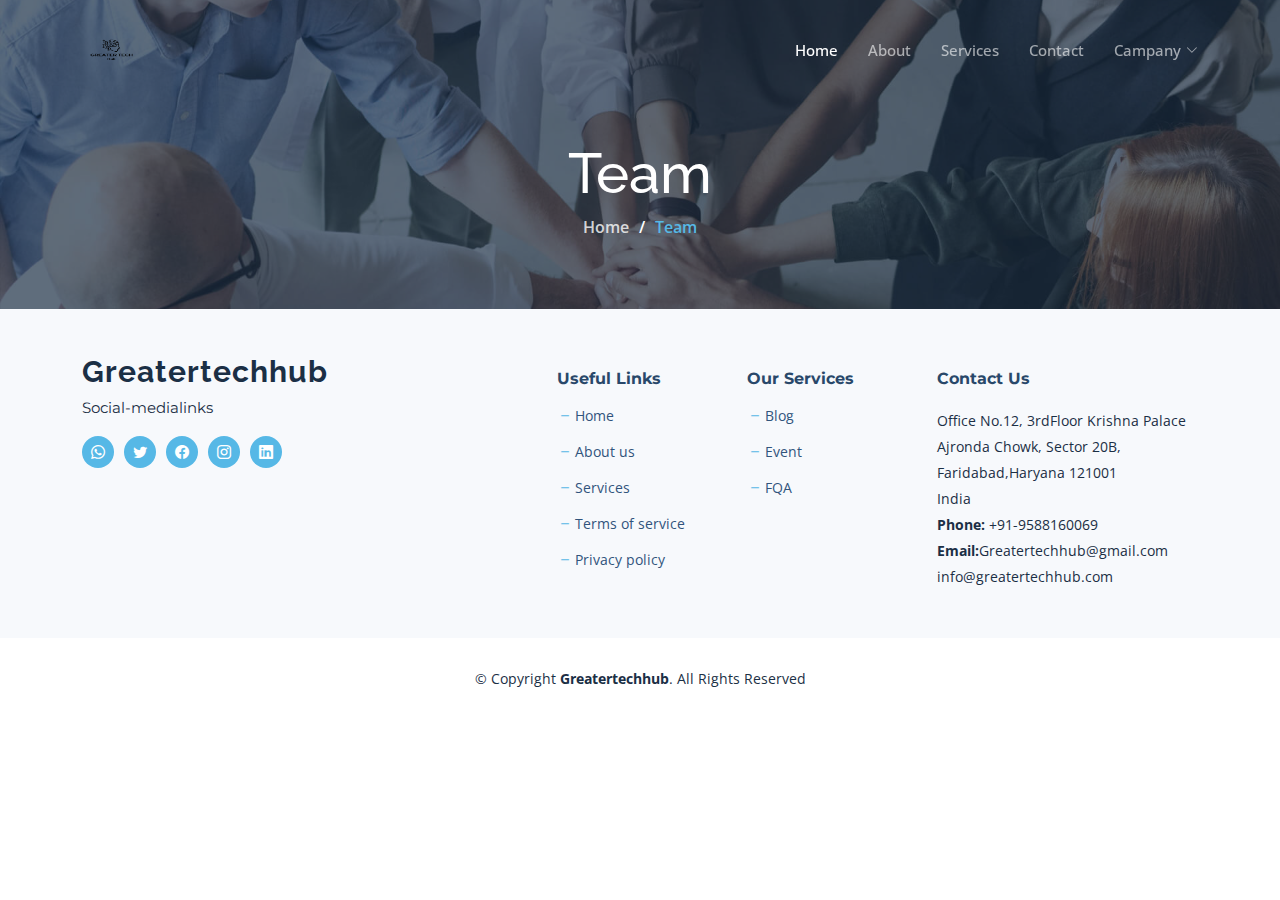
<file: team.html>
<!DOCTYPE html>
<html lang="en">

<head>
  <meta charset="utf-8">
  <meta content="width=device-width, initial-scale=1.0" name="viewport">

  <title>Greatertechhub</title>
  <meta content="" name="description">
  <meta content="" name="keywords">

  <!-- Favicons -->
  <link href="assets/img/logo/logo.png" rel="icon">
  <link href="assets/img/logo/logo.png" rel="apple-touch-icon">

  <!-- Google Fonts -->
  <link rel="preconnect" href="https://fonts.googleapis.com">
  <link rel="preconnect" href="https://fonts.gstatic.com" crossorigin>
  <link href="https://fonts.googleapis.com/css2?family=Open+Sans:ital,wght@0,300;0,400;0,500;0,600;0,700;1,300;1,400;1,600;1,700&family=Montserrat:ital,wght@0,300;0,400;0,500;0,600;0,700;1,300;1,400;1,500;1,600;1,700&family=Raleway:ital,wght@0,300;0,400;0,500;0,600;0,700;1,300;1,400;1,500;1,600;1,700&display=swap" rel="stylesheet">

  <!-- Vendor CSS Files -->
  <link href="assets/vendor/bootstrap/css/bootstrap.min.css" rel="stylesheet">
  <link href="assets/vendor/bootstrap-icons/bootstrap-icons.css" rel="stylesheet">
  <link href="assets/vendor/aos/aos.css" rel="stylesheet">
  <link href="assets/vendor/glightbox/css/glightbox.min.css" rel="stylesheet">
  <link href="assets/vendor/swiper/swiper-bundle.min.css" rel="stylesheet">
  <link href="assets/vendor/remixicon/remixicon.css" rel="stylesheet">

  <!-- Template Main CSS File -->
  <link href="assets/css/main.css" rel="stylesheet">

 
</head>

<body class="page-index">

  <!-- ======= Header ======= -->
  <header id="header" class="header d-flex align-items-center fixed-top">
    <div class="container-fluid container-xl d-flex align-items-center justify-content-between">

      <a href="index.html" class="logo d-flex align-items-center">
        <!-- Uncomment the line below if you also wish to use an image logo -->
        <img src="assets/img/logo/logo.png" alt="" width="60px" height="100px" class="img-fluid">
        <!-- <h1 class="d-flex align-items-center">Greatertechhub</h1> -->
      </a>

      <i class="mobile-nav-toggle mobile-nav-show bi bi-list"></i>
      <i class="mobile-nav-toggle mobile-nav-hide d-none bi bi-x"></i>

      <nav id="navbar" class="navbar">
        <ul>
          <li><a href="index.html" class="active">Home</a></li>
          <li><a href="about.html">About</a></li>
          <li><a href="services.html">Services</a></li>
          <!-- <li><a href="portfolio.html">Portfolio</a></li> -->
          
          <li><a href="contact.html">Contact</a></li>
          <li class="dropdown"><a href="#"><span>Campany</span> <i class="bi bi-chevron-down dropdown-indicator"></i></a>
            <ul>
              <li><a href="event.html">Event</a></li>
              <!-- <li class="dropdown"><a href="#"><span>Deep Dropdown</span> <i class="bi bi-chevron-down dropdown-indicator"></i></a>
                <ul>
                  <li><a href="#">Deep Dropdown 1</a></li>
                  <li><a href="#">Deep Dropdown 2</a></li>
                  <li><a href="#">Deep Dropdown 3</a></li>
                  <li><a href="#">Deep Dropdown 4</a></li>
                  <li><a href="#">Deep Dropdown 5</a></li>
                </ul>
              </li> -->
              <li><a href="team.html">Team</a></li>
              <li><a href="#recent-posts">Blog</a></li>
              <li><a href="client.html">Client</a></li>
              <li><a href="careers.html">Careers</a></li>
              <li><a href="support.html">Support</a></li>
            </ul>
          </li>
         
        </ul>
      </nav><!-- .navbar -->

    </div>
  </header><!-- End Header -->

  <main id="main">

    <!-- ======= Breadcrumbs ======= -->
    <div class="breadcrumbs d-flex align-items-center" style="background-image: url('assets/img/team-header.jpg');">
      <div class="container position-relative d-flex flex-column align-items-center">

        <h2>Team</h2>
        <ol>
          <li><a href="index.html">Home</a></li>
          <li>Team</li>
        </ol>

      </div>
    </div><!-- End Breadcrumbs -->

    <!-- ======= Team Section ======= -->
    <!-- <section id="team" class="team">
      <div class="container" data-aos="fade-up">

        <div class="section-header">
          <h2>Our Team</h2>

        </div>

        <div class="row gy-4">

          <div class="col-lg-3 col-md-6" data-aos="fade-up" data-aos-delay="100">
            <div class="team-member">
              <div class="member-img">
                <img src="assets/img/team/team-1.jpg" class="img-fluid" alt="">
                <div class="social">
                  <a href=""><i class="bi bi-twitter"></i></a>
                  <a href=""><i class="bi bi-facebook"></i></a>
                  <a href=""><i class="bi bi-instagram"></i></a>
                  <a href=""><i class="bi bi-linkedin"></i></a>
                </div>
              </div>
              <div class="member-info">
                <h4>Walter White</h4>
                <span>Chief Executive Officer</span>
              </div>
            </div>
          </div> End Team Member 

          <div class="col-lg-3 col-md-6" data-aos="fade-up" data-aos-delay="200">
            <div class="team-member">
              <div class="member-img">
                <img src="assets/img/team/team-2.jpg" class="img-fluid" alt="">
                <div class="social">
                  <a href=""><i class="bi bi-twitter"></i></a>
                  <a href=""><i class="bi bi-facebook"></i></a>
                  <a href=""><i class="bi bi-instagram"></i></a>
                  <a href=""><i class="bi bi-linkedin"></i></a>
                </div>
              </div>
              <div class="member-info">
                <h4>Sarah Jhonson</h4>
                <span>Product Manager</span>
              </div>
            </div>
          </div><!-- End Team Member 

          <div class="col-lg-3 col-md-6" data-aos="fade-up" data-aos-delay="300">
            <div class="team-member">
              <div class="member-img">
                <img src="assets/img/team/team-3.jpg" class="img-fluid" alt="">
                <div class="social">
                  <a href=""><i class="bi bi-twitter"></i></a>
                  <a href=""><i class="bi bi-facebook"></i></a>
                  <a href=""><i class="bi bi-instagram"></i></a>
                  <a href=""><i class="bi bi-linkedin"></i></a>
                </div>
              </div>
              <div class="member-info">
                <h4>William Anderson</h4>
                <span>CTO</span>
              </div>
            </div>
          </div><!-- End Team Member 

          <div class="col-lg-3 col-md-6" data-aos="fade-up" data-aos-delay="400">
            <div class="team-member">
              <div class="member-img">
                <img src="assets/img/team/team-4.jpg" class="img-fluid" alt="">
                <div class="social">
                  <a href=""><i class="bi bi-twitter"></i></a>
                  <a href=""><i class="bi bi-facebook"></i></a>
                  <a href=""><i class="bi bi-instagram"></i></a>
                  <a href=""><i class="bi bi-linkedin"></i></a>
                </div>
              </div>
              <div class="member-info">
                <h4>Amanda Jepson</h4>
                <span>Accountant</span>
              </div>
            </div>
          </div> End Team Member

        </div>

      </div>
    </section>   -->
    <!-- End Team Section -->

  </main><!-- End #main -->

 
  <!-- ======= Footer ======= -->
  <footer id="footer" class="footer">

    <div class="footer-content">
      <div class="container">
        <div class="row gy-4">
          <div class="col-lg-5 col-md-12 footer-info">
            <a href="index.html" class="logo d-flex align-items-center">
              <span>Greatertechhub</span>
            </a>
            <p>Social-medialinks</p>
            <div class="social-links d-flex  mt-3">
              <a href="https://wa.me/+919588160069" class="whatsapp"><i class="bi bi-whatsapp"></i></a>
              <a href="https://twitter.com/Greatertechhub" class="twitter"><i class="bi bi-twitter"></i></a>
              <a href="https://www.facebook.com/profile.php?id=61554896472495" class="facebook"><i class="bi bi-facebook"></i></a>
              <a href="https://www.instagram.com/greatertechhub/" class="instagram"><i class="bi bi-instagram"></i></a>
              
              <a href="https://www.linkedin.com/company/99223720/admin/feed/posts/" class="linkedin"><i class="bi bi-linkedin"></i></a>
            </div>
          </div>

          <div class="col-lg-2 col-6 footer-links">
            <h4>Useful Links</h4>
            <ul>
              <li><i class="bi bi-dash"></i> <a href="index.html">Home</a></li>
              <li><i class="bi bi-dash"></i> <a href="about.html">About us</a></li>
              <li><i class="bi bi-dash"></i> <a href="services.html">Services</a></li>
              <li><i class="bi bi-dash"></i> <a href="terms-of-service.html">Terms of service</a></li>
              <li><i class="bi bi-dash"></i> <a href="privacy-policy.html">Privacy policy</a></li>
            </ul>
          </div>

          <div class="col-lg-2 col-6 footer-links">
            <h4>Our Services</h4>
            <ul>
              <li><i class="bi bi-dash"></i> <a href="#recent-posts">Blog</a></li>
              <li><i class="bi bi-dash"></i> <a href="event.html">Event</a></li>
              <li><i class="bi bi-dash"></i> <a href="FQA.html">FQA</a></li>
              <!-- <li><i class="bi bi-dash"></i> <a href="#"></a></li>
              <li><i class="bi bi-dash"></i> <a href="#"></a></li> -->
            </ul>
          </div>

          <div class="col-lg-3 col-md-12 footer-contact text-center text-md-start">
            <h4>Contact Us</h4>
            <p>
              Office No.12, 3rdFloor
              Krishna Palace<br>
              Ajronda Chowk, Sector 20B,<br>
              Faridabad,Haryana 121001<br>India<br>
              <strong>Phone:</strong> +91-9588160069<br>
              <strong>Email:</strong>Greatertechhub@gmail.com<br>info@greatertechhub.com
            </p>

          </div>

        </div>
      </div>
    </div>

    <div class="footer-legal">
      <div class="container">
        <div class="copyright">
          &copy; Copyright <strong><span>Greatertechhub</span></strong>. All Rights Reserved
        </div>
        <div class="credits">
        
          <!-- Designed by <a href="https://Greatertechhub.com/">Greatertechhub</a> -->
        </div>
      </div>
    </div>
  </footer><!-- End Footer --><!-- End Footer -->


  <a href="#" class="scroll-top d-flex align-items-center justify-content-center"><i class="bi bi-arrow-up-short"></i></a>

  <div id="preloader"></div>

  <!-- Vendor JS Files -->
  <script src="assets/vendor/bootstrap/js/bootstrap.bundle.min.js"></script>
  <script src="assets/vendor/aos/aos.js"></script>
  <script src="assets/vendor/glightbox/js/glightbox.min.js"></script>
  <script src="assets/vendor/swiper/swiper-bundle.min.js"></script>
  <script src="assets/vendor/isotope-layout/isotope.pkgd.min.js"></script>
  <script src="assets/vendor/php-email-form/validate.js"></script>

  <!-- Template Main JS File -->
  <script src="assets/js/main.js"></script>

</body>

</html>
</file>
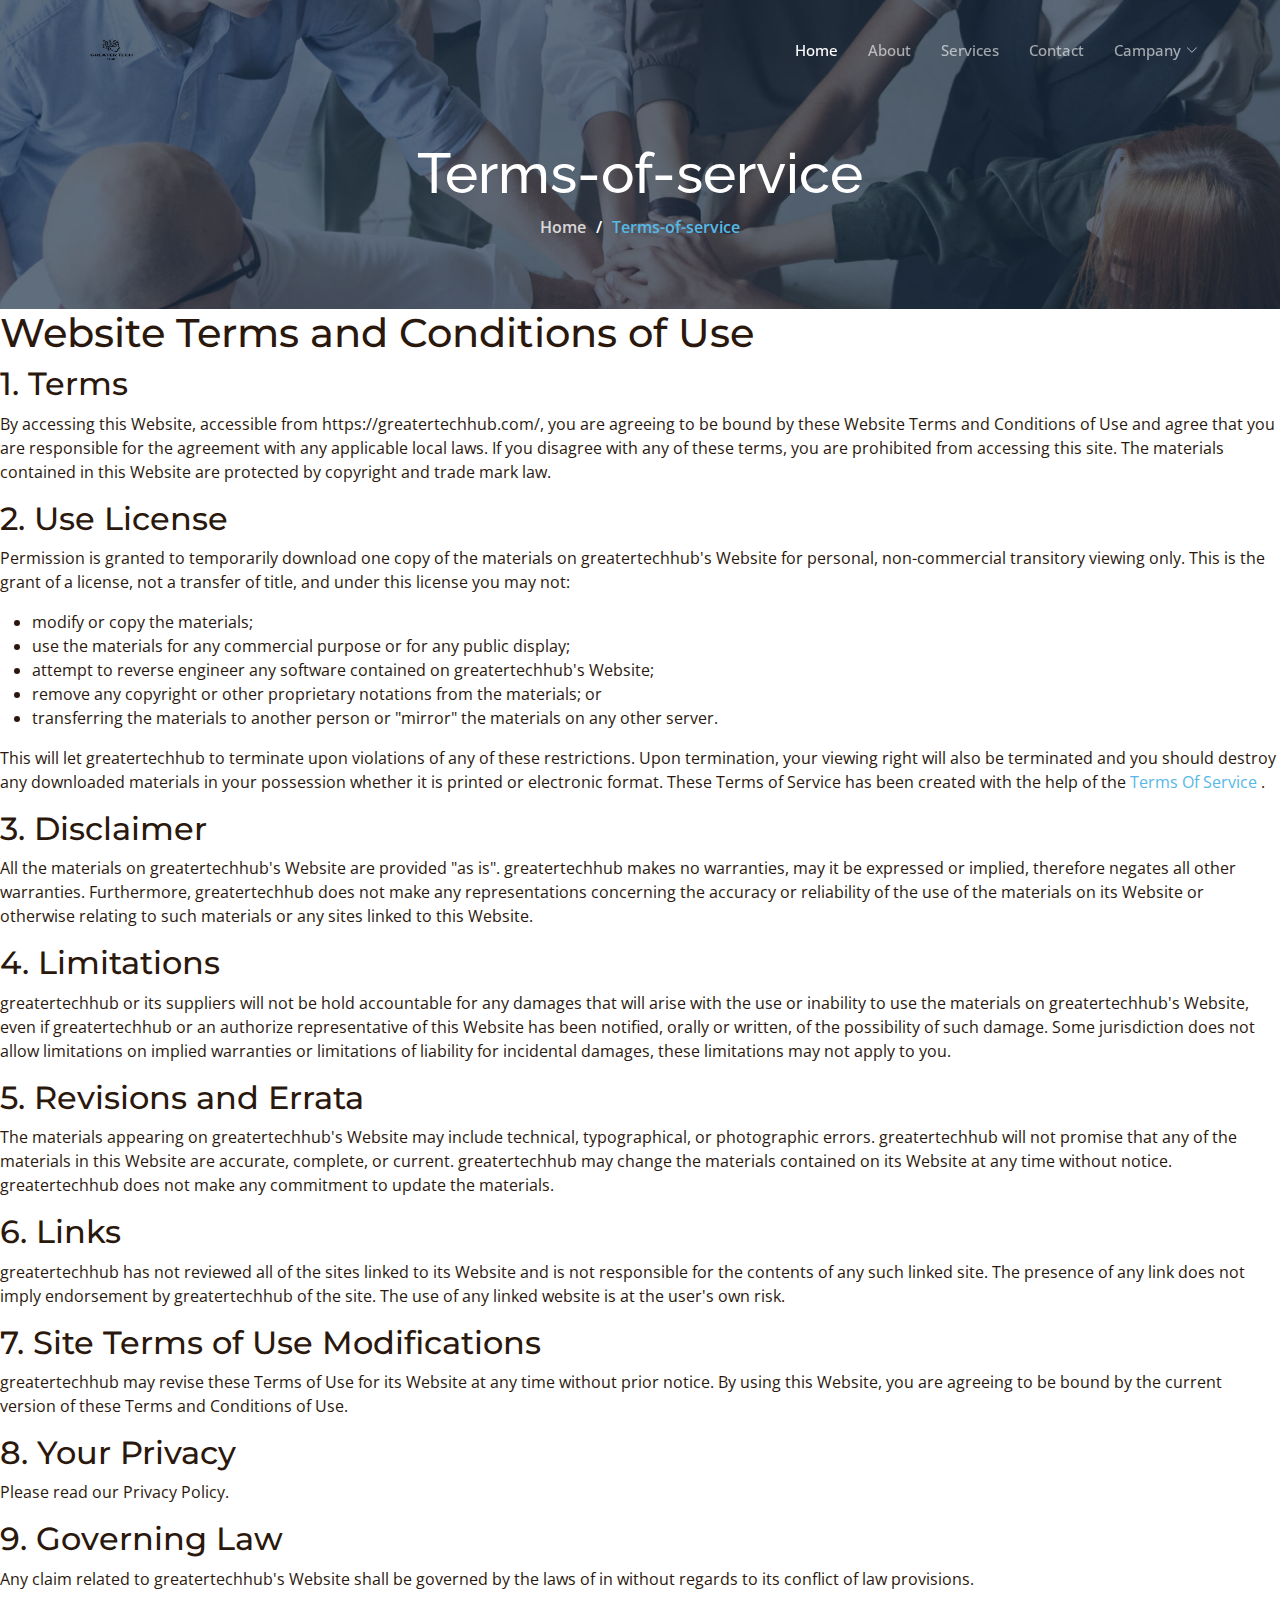
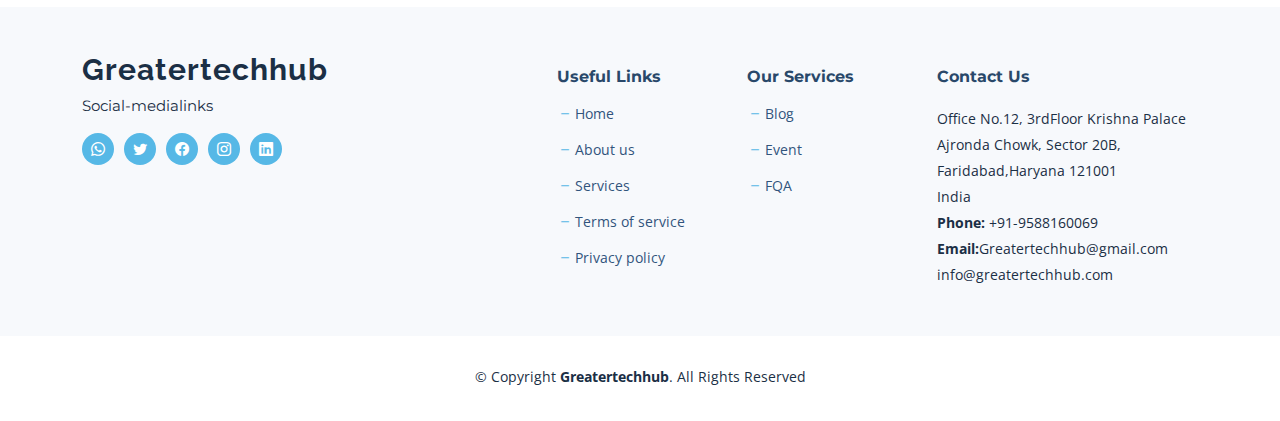
<file: terms-of-service.html>
<!DOCTYPE html>
<html lang="en">

<head>
  <meta charset="utf-8">
  <meta content="width=device-width, initial-scale=1.0" name="viewport">

  <title>Greatertechhub</title>
  <meta content="" name="description">
  <meta content="" name="keywords">

  <!-- Favicons -->
  <link href="assets/img/logo/logo.png" rel="icon">
  <link href="assets/img/logo/logo.png" rel="apple-touch-icon">

  <!-- Google Fonts -->
  <link rel="preconnect" href="https://fonts.googleapis.com">
  <link rel="preconnect" href="https://fonts.gstatic.com" crossorigin>
  <link href="https://fonts.googleapis.com/css2?family=Open+Sans:ital,wght@0,300;0,400;0,500;0,600;0,700;1,300;1,400;1,600;1,700&family=Montserrat:ital,wght@0,300;0,400;0,500;0,600;0,700;1,300;1,400;1,500;1,600;1,700&family=Raleway:ital,wght@0,300;0,400;0,500;0,600;0,700;1,300;1,400;1,500;1,600;1,700&display=swap" rel="stylesheet">

  <!-- Vendor CSS Files -->
  <link href="assets/vendor/bootstrap/css/bootstrap.min.css" rel="stylesheet">
  <link href="assets/vendor/bootstrap-icons/bootstrap-icons.css" rel="stylesheet">
  <link href="assets/vendor/aos/aos.css" rel="stylesheet">
  <link href="assets/vendor/glightbox/css/glightbox.min.css" rel="stylesheet">
  <link href="assets/vendor/swiper/swiper-bundle.min.css" rel="stylesheet">
  <link href="assets/vendor/remixicon/remixicon.css" rel="stylesheet">

  <!-- Template Main CSS File -->
  <link href="assets/css/main.css" rel="stylesheet">

 
</head>

<body class="page-index">

  <!-- ======= Header ======= -->
  <header id="header" class="header d-flex align-items-center fixed-top">
    <div class="container-fluid container-xl d-flex align-items-center justify-content-between">

      <a href="index.html" class="logo d-flex align-items-center">
        <!-- Uncomment the line below if you also wish to use an image logo -->
        <img src="assets/img/logo/logo.png" alt="" width="60px" height="100px" class="img-fluid">
        <!-- <h1 class="d-flex align-items-center">Greatertechhub</h1> -->
      </a>

      <i class="mobile-nav-toggle mobile-nav-show bi bi-list"></i>
      <i class="mobile-nav-toggle mobile-nav-hide d-none bi bi-x"></i>

      <nav id="navbar" class="navbar">
        <ul>
          <li><a href="index.html" class="active">Home</a></li>
          <li><a href="about.html">About</a></li>
          <li><a href="services.html">Services</a></li>
          <!-- <li><a href="portfolio.html">Portfolio</a></li> -->
          
          <li><a href="contact.html">Contact</a></li>
          <li class="dropdown"><a href="#"><span>Campany</span> <i class="bi bi-chevron-down dropdown-indicator"></i></a>
            <ul>
              <li><a href="event.html">Event</a></li>
              <!-- <li class="dropdown"><a href="#"><span>Deep Dropdown</span> <i class="bi bi-chevron-down dropdown-indicator"></i></a>
                <ul>
                  <li><a href="#">Deep Dropdown 1</a></li>
                  <li><a href="#">Deep Dropdown 2</a></li>
                  <li><a href="#">Deep Dropdown 3</a></li>
                  <li><a href="#">Deep Dropdown 4</a></li>
                  <li><a href="#">Deep Dropdown 5</a></li>
                </ul>
              </li> -->
              <li><a href="team.html">Team</a></li>
              <li><a href="#recent-posts">Blog</a></li>
              <li><a href="client.html">Client</a></li>
              <li><a href="careers.html">Careers</a></li>
              <li><a href="support.html">Support</a></li>
            </ul>
          </li>
         
        </ul>
      </nav><!-- .navbar -->

    </div>
  </header><!-- End Header -->

  <main id="main">

    <!-- ======= Breadcrumbs ======= -->
    <div class="breadcrumbs d-flex align-items-center" style="background-image: url('assets/img/team-header.jpg');">
      <div class="container position-relative d-flex flex-column align-items-center">

        <h2>Terms-of-service</h2>
        <ol>
          <li><a href="index.html">Home</a></li>
          <li>Terms-of-service</li>
        </ol>

      </div>
    </div><!-- End Breadcrumbs -->

    <h1>Website Terms and Conditions of Use</h1>

<h2>1. Terms</h2>

<p>By accessing this Website, accessible from https://greatertechhub.com/, you are agreeing to be bound by these Website Terms and Conditions of Use and agree that you are responsible for the agreement with any applicable local laws. If you disagree with any of these terms, you are prohibited from accessing this site. The materials contained in this Website are protected by copyright and trade mark law.</p>

<h2>2. Use License</h2>

<p>Permission is granted to temporarily download one copy of the materials on greatertechhub's Website for personal, non-commercial transitory viewing only. This is the grant of a license, not a transfer of title, and under this license you may not:</p>

<ul>
    <li>modify or copy the materials;</li>
    <li>use the materials for any commercial purpose or for any public display;</li>
    <li>attempt to reverse engineer any software contained on greatertechhub's Website;</li>
    <li>remove any copyright or other proprietary notations from the materials; or</li>
    <li>transferring the materials to another person or "mirror" the materials on any other server.</li>
</ul>

<p>This will let greatertechhub to terminate upon violations of any of these restrictions. Upon termination, your viewing right will also be terminated and you should destroy any downloaded materials in your possession whether it is printed or electronic format. These Terms of Service has been created with the help of the <a href="https://greatertechhub.com/">Terms Of Service </a>.</p>

<h2>3. Disclaimer</h2>

<p>All the materials on greatertechhub's Website are provided "as is". greatertechhub makes no warranties, may it be expressed or implied, therefore negates all other warranties. Furthermore, greatertechhub does not make any representations concerning the accuracy or reliability of the use of the materials on its Website or otherwise relating to such materials or any sites linked to this Website.</p>

<h2>4. Limitations</h2>

<p>greatertechhub or its suppliers will not be hold accountable for any damages that will arise with the use or inability to use the materials on greatertechhub's Website, even if greatertechhub or an authorize representative of this Website has been notified, orally or written, of the possibility of such damage. Some jurisdiction does not allow limitations on implied warranties or limitations of liability for incidental damages, these limitations may not apply to you.</p>

<h2>5. Revisions and Errata</h2>

<p>The materials appearing on greatertechhub's Website may include technical, typographical, or photographic errors. greatertechhub will not promise that any of the materials in this Website are accurate, complete, or current. greatertechhub may change the materials contained on its Website at any time without notice. greatertechhub does not make any commitment to update the materials.</p>

<h2>6. Links</h2>

<p>greatertechhub has not reviewed all of the sites linked to its Website and is not responsible for the contents of any such linked site. The presence of any link does not imply endorsement by greatertechhub of the site. The use of any linked website is at the user's own risk.</p>

<h2>7. Site Terms of Use Modifications</h2>

<p>greatertechhub may revise these Terms of Use for its Website at any time without prior notice. By using this Website, you are agreeing to be bound by the current version of these Terms and Conditions of Use.</p>

<h2>8. Your Privacy</h2>

<p>Please read our Privacy Policy.</p>

<h2>9. Governing Law</h2>

<p>Any claim related to greatertechhub's Website shall be governed by the laws of in without regards to its conflict of law provisions.</p>

  </main><!-- End #main -->

 
  <!-- ======= Footer ======= -->
  <footer id="footer" class="footer">

    <div class="footer-content">
      <div class="container">
        <div class="row gy-4">
          <div class="col-lg-5 col-md-12 footer-info">
            <a href="index.html" class="logo d-flex align-items-center">
              <span>Greatertechhub</span>
            </a>
            <p>Social-medialinks</p>
            <div class="social-links d-flex  mt-3">
              <a href="https://wa.me/+919588160069" class="whatsapp"><i class="bi bi-whatsapp"></i></a>
              <a href="https://twitter.com/Greatertechhub" class="twitter"><i class="bi bi-twitter"></i></a>
              <a href="https://www.facebook.com/profile.php?id=61554896472495" class="facebook"><i class="bi bi-facebook"></i></a>
              <a href="https://www.instagram.com/greatertechhub/" class="instagram"><i class="bi bi-instagram"></i></a>
              
              <a href="https://www.linkedin.com/company/99223720/admin/feed/posts/" class="linkedin"><i class="bi bi-linkedin"></i></a>
            </div>
          </div>

          <div class="col-lg-2 col-6 footer-links">
            <h4>Useful Links</h4>
            <ul>
              <li><i class="bi bi-dash"></i> <a href="index.html">Home</a></li>
              <li><i class="bi bi-dash"></i> <a href="about.html">About us</a></li>
              <li><i class="bi bi-dash"></i> <a href="services.html">Services</a></li>
              <li><i class="bi bi-dash"></i> <a href="terms-of-service.html">Terms of service</a></li>
              <li><i class="bi bi-dash"></i> <a href="privacy-policy.html">Privacy policy</a></li>
            </ul>
          </div>

          <div class="col-lg-2 col-6 footer-links">
            <h4>Our Services</h4>
            <ul>
              <li><i class="bi bi-dash"></i> <a href="#recent-posts">Blog</a></li>
              <li><i class="bi bi-dash"></i> <a href="event.html">Event</a></li>
              <li><i class="bi bi-dash"></i> <a href="FQA.html">FQA</a></li>
              <!-- <li><i class="bi bi-dash"></i> <a href="#"></a></li>
              <li><i class="bi bi-dash"></i> <a href="#"></a></li> -->
            </ul>
          </div>

          <div class="col-lg-3 col-md-12 footer-contact text-center text-md-start">
            <h4>Contact Us</h4>
            <p>
              Office No.12, 3rdFloor
              Krishna Palace<br>
              Ajronda Chowk, Sector 20B,<br>
              Faridabad,Haryana 121001<br>India<br>
              <strong>Phone:</strong> +91-9588160069<br>
              <strong>Email:</strong>Greatertechhub@gmail.com<br>info@greatertechhub.com
            </p>

          </div>

        </div>
      </div>
    </div>

    <div class="footer-legal">
      <div class="container">
        <div class="copyright">
          &copy; Copyright <strong><span>Greatertechhub</span></strong>. All Rights Reserved
        </div>
        <div class="credits">
        
          <!-- Designed by <a href="https://Greatertechhub.com/">Greatertechhub</a> -->
        </div>
      </div>
    </div>
  </footer><!-- End Footer --><!-- End Footer -->


  <a href="#" class="scroll-top d-flex align-items-center justify-content-center"><i class="bi bi-arrow-up-short"></i></a>

  <div id="preloader"></div>

  <!-- Vendor JS Files -->
  <script src="assets/vendor/bootstrap/js/bootstrap.bundle.min.js"></script>
  <script src="assets/vendor/aos/aos.js"></script>
  <script src="assets/vendor/glightbox/js/glightbox.min.js"></script>
  <script src="assets/vendor/swiper/swiper-bundle.min.js"></script>
  <script src="assets/vendor/isotope-layout/isotope.pkgd.min.js"></script>
  <script src="assets/vendor/php-email-form/validate.js"></script>

  <!-- Template Main JS File -->
  <script src="assets/js/main.js"></script>

</body>

</html>
</file>
<file: assets/css/main.css>
/**
* Template Name: Nova
* Updated: Jan 29 2024 with Bootstrap v5.3.2
* Template URL: https://bootstrapmade.com/nova-bootstrap-business-template/
* Author: BootstrapMade.com
* License: https://bootstrapmade.com/license/
*/

/*--------------------------------------------------------------
# Set main reusable colors and fonts using CSS variables
# Learn more about CSS variables at https://developer.mozilla.org/en-US/docs/Web/CSS/Using_CSS_custom_properties
--------------------------------------------------------------*/
/* Fonts */
:root {
  --font-default: "Open Sans", system-ui, -apple-system, "Segoe UI", Roboto, "Helvetica Neue", Arial, "Noto Sans", "Liberation Sans", sans-serif, "Apple Color Emoji", "Segoe UI Emoji", "Segoe UI Symbol", "Noto Color Emoji";
  --font-primary: "Montserrat", sans-serif;
  --font-secondary: "Raleway", sans-serif;
}

/* Colors */
:root {
  --color-default: #2b180d;
  --color-primary: #56b8e6;
  --color-secondary: #1b2f45;
}

/* Smooth scroll behavior */
:root {
  scroll-behavior: smooth;
}

/*--------------------------------------------------------------
# General
--------------------------------------------------------------*/
body {
  font-family: var(--font-default);
  color: var(--color-default);
}

a {
  color: var(--color-primary);
  text-decoration: none;
  transition: 0.3s;
}

a:hover {
  color: #82cbed;
  text-decoration: none;
}

h1,
h2,
h3,
h4,
h5,
h6 {
  font-family: var(--font-primary);
}

/*--------------------------------------------------------------
# Sections & Section Header
--------------------------------------------------------------*/
section {
  overflow: hidden;
  padding: 80px 0;
}

.section-header {
  text-align: center;
  padding-bottom: 30px;
}

.section-header h2 {
  font-size: 32px;
  font-weight: 600;
  margin-bottom: 20px;
  padding-bottom: 20px;
  position: relative;
}

.section-header h2:after {
  content: "";
  position: absolute;
  display: block;
  width: 60px;
  height: 2px;
  background: var(--color-primary);
  left: 0;
  right: 0;
  bottom: 0;
  margin: auto;
}

.section-header p {
  margin-bottom: 0;
}

/*--------------------------------------------------------------
# Breadcrumbs
--------------------------------------------------------------*/
.breadcrumbs {
  padding: 140px 0 60px 0;
  min-height: 30vh;
  position: relative;
  background-size: cover;
  background-position: center;
  background-repeat: no-repeat;
}

.breadcrumbs:before {
  content: "";
  background-color: rgba(27, 47, 69, 0.7);
  position: absolute;
  inset: 0;
}

.breadcrumbs h2 {
  font-size: 56px;
  font-weight: 500;
  color: #fff;
  font-family: var(--font-secondary);
}

.breadcrumbs ol {
  display: flex;
  flex-wrap: wrap;
  list-style: none;
  padding: 0 0 10px 0;
  margin: 0;
  font-size: 16px;
  font-weight: 600;
  color: var(--color-primary);
}

.breadcrumbs ol a {
  color: rgba(255, 255, 255, 0.8);
  transition: 0.3s;
}

.breadcrumbs ol a:hover {
  text-decoration: underline;
}

.breadcrumbs ol li+li {
  padding-left: 10px;
}

.breadcrumbs ol li+li::before {
  display: inline-block;
  padding-right: 10px;
  color: #fff;
  content: "/";
}

/*--------------------------------------------------------------
# Scroll top button
--------------------------------------------------------------*/
.scroll-top {
  position: fixed;
  visibility: hidden;
  opacity: 0;
  right: 15px;
  bottom: 15px;
  z-index: 99999;
  background: var(--color-primary);
  width: 40px;
  height: 40px;
  border-radius: 4px;
  transition: all 0.4s;
}

.scroll-top i {
  font-size: 24px;
  color: #fff;
  line-height: 0;
}

.scroll-top:hover {
  background: rgba(86, 184, 230, 0.8);
  color: #fff;
}

.scroll-top.active {
  visibility: visible;
  opacity: 1;
}

/*--------------------------------------------------------------
# Preloader
--------------------------------------------------------------*/
#preloader {
  position: fixed;
  inset: 0;
  z-index: 9999;
  overflow: hidden;
  background: #fff;
  transition: all 0.6s ease-out;
}

#preloader:before {
  content: "";
  position: fixed;
  top: calc(50% - 30px);
  left: calc(50% - 30px);
  border: 6px solid var(--color-primary);
  border-top-color: #fff;
  border-radius: 50%;
  width: 60px;
  height: 60px;
  animation: animate-preloader 1s linear infinite;
}

@keyframes animate-preloader {
  0% {
    transform: rotate(0deg);
  }

  100% {
    transform: rotate(360deg);
  }
}

/*--------------------------------------------------------------
# Disable aos animation delay on mobile devices
--------------------------------------------------------------*/
@media screen and (max-width: 768px) {
  [data-aos-delay] {
    transition-delay: 0 !important;
  }
}

/*--------------------------------------------------------------
# Header
--------------------------------------------------------------*/
.header {
  transition: all 0.5s;
  z-index: 997;
  padding: 24px 0;
}

@media (max-width: 1200px) {
  .header {
    padding: 12px 0;
  }
}

.header.sticked {
  background: rgba(27, 47, 69, 0.9);
  padding: 12px 0;
}

.header .logo img {
  max-height: 40px;
  margin-right: 6px;
}

.header .logo h1 {
  font-size: 30px;
  font-weight: 700;
  color: #fff;
  font-family: var(--font-secondary);
  margin: 0;
}

/*--------------------------------------------------------------
# Desktop Navigation
--------------------------------------------------------------*/
@media (min-width: 1280px) {
  .navbar {
    padding: 0;
  }

  .navbar ul {
    margin: 0;
    padding: 0;
    display: flex;
    list-style: none;
    align-items: center;
  }

  .navbar li {
    position: relative;
  }

  .navbar a,
  .navbar a:focus {
    display: flex;
    align-items: center;
    justify-content: space-between;
    padding: 15px 0 15px 30px;
    font-family: var(--font-default);
    font-size: 15px;
    font-weight: 500;
    color: rgba(255, 255, 255, 0.6);
    white-space: nowrap;
    transition: 0.3s;
  }

  .navbar a i,
  .navbar a:focus i {
    font-size: 12px;
    line-height: 0;
    margin-left: 5px;
  }

  .navbar a:hover,
  .navbar .active,
  .navbar .active:focus,
  .navbar li:hover>a {
    color: #fff;
  }

  .navbar .dropdown ul {
    display: block;
    position: absolute;
    left: 14px;
    top: calc(100% + 30px);
    margin: 0;
    padding: 10px 0;
    z-index: 99;
    opacity: 0;
    visibility: hidden;
    background: #fff;
    box-shadow: 0px 0px 30px rgba(127, 137, 161, 0.25);
    transition: 0.2s;
  }

  .navbar .dropdown ul li {
    min-width: 200px;
  }

  .navbar .dropdown ul a {
    padding: 10px 20px;
    font-size: 15px;
    text-transform: none;
    color: var(--color-secondary);
  }

  .navbar .dropdown ul a i {
    font-size: 12px;
  }

  .navbar .dropdown ul a:hover,
  .navbar .dropdown ul .active:hover,
  .navbar .dropdown ul li:hover>a {
    color: var(--color-primary);
  }

  .navbar .dropdown:hover>ul {
    opacity: 1;
    top: 100%;
    visibility: visible;
  }

  .navbar .dropdown .dropdown ul {
    top: 0;
    left: calc(100% - 30px);
    visibility: hidden;
  }

  .navbar .dropdown .dropdown:hover>ul {
    opacity: 1;
    top: 0;
    left: 100%;
    visibility: visible;
  }
}

@media (min-width: 1280px) and (max-width: 1366px) {
  .navbar .dropdown .dropdown ul {
    left: -90%;
  }

  .navbar .dropdown .dropdown:hover>ul {
    left: -100%;
  }
}

@media (min-width: 1280px) {

  .mobile-nav-show,
  .mobile-nav-hide {
    display: none;
  }
}

/*--------------------------------------------------------------
# Mobile Navigation
--------------------------------------------------------------*/
@media (max-width: 1279px) {
  .navbar {
    position: fixed;
    top: 0;
    right: -100%;
    width: 100%;
    max-width: 400px;
    bottom: 0;
    transition: 0.3s;
    z-index: 9997;
  }

  .navbar ul {
    position: absolute;
    inset: 0;
    padding: 50px 0 10px 0;
    margin: 0;
    background: rgba(27, 47, 69, 0.9);
    overflow-y: auto;
    transition: 0.3s;
    z-index: 9998;
  }

  .navbar a,
  .navbar a:focus {
    display: flex;
    align-items: center;
    justify-content: space-between;
    padding: 10px 20px;
    font-family: var(--font-default);
    font-size: 15px;
    font-weight: 600;
    color: rgba(255, 255, 255, 0.7);
    white-space: nowrap;
    transition: 0.3s;
  }

  .navbar a i,
  .navbar a:focus i {
    font-size: 12px;
    line-height: 0;
    margin-left: 5px;
  }

  .navbar a:hover,
  .navbar .active,
  .navbar .active:focus,
  .navbar li:hover>a {
    color: #fff;
  }

  .navbar .dropdown ul,
  .navbar .dropdown .dropdown ul {
    position: static;
    display: none;
    padding: 10px 0;
    margin: 10px 20px;
    background-color: rgba(20, 35, 51, 0.6);
  }

  .navbar .dropdown>.dropdown-active,
  .navbar .dropdown .dropdown>.dropdown-active {
    display: block;
  }

  .mobile-nav-show {
    color: rgba(255, 255, 255, 0.9);
    font-size: 28px;
    cursor: pointer;
    line-height: 0;
    transition: 0.5s;
  }

  .mobile-nav-hide {
    color: rgba(255, 255, 255, 0.9);
    font-size: 32px;
    cursor: pointer;
    line-height: 0;
    transition: 0.5s;
    position: fixed;
    right: 15px;
    top: 15px;
    z-index: 9999;
  }

  .mobile-nav-active {
    overflow: hidden;
  }

  .mobile-nav-active .navbar {
    right: 0;
  }

  .mobile-nav-active .navbar:before {
    content: "";
    position: fixed;
    inset: 0;
    background: rgba(27, 47, 69, 0.7);
    z-index: 9996;
  }
}

/*--------------------------------------------------------------
# Hero Section
--------------------------------------------------------------*/
.hero {
  width: 100%;
  min-height: 90vh;
  background: url("../img/hero/hero3.jpeg") top center;
  background-size:cover ;
  position: relative;
  padding: 120px 0;
  z-index: 1;
}

@media (min-width: 1034px) {
  .hero:after {
    position: absolute;
    content: "";
    width: 40%;
    background: var(--color-secondary);
    top: 0;
    bottom: 0;
  }
}

.hero:before {
  position: absolute;
  content: "";
  background: rgba(27, 47, 69, 0.6);
  inset: 0;
}

@media (max-width: 1034px) {
  .hero:before {
    background: rgba(27, 47, 69, 0.7);
  }
}

.hero .container {
  z-index: 1;
}

@media (min-width: 1365px) {
  .hero {
    background-attachment: fixed;
  }
}

.hero h2 {
  margin: 0;
  font-size: 48px;
  font-weight: 700;
  line-height: 1.2;
  color: #fff;
  font-family: var(--font-secondary);
}

.hero blockquote {
  color: #fff;
  padding-left: 20px;
  font-size: 15px;
  font-family: var(--font-default);
  border-left: 2px solid var(--color-primary);
  margin: 40px 0;
}

.hero .btn-get-started {
  font-family: var(--font-secondary);
  font-weight: 500;
  font-size: 15px;
  letter-spacing: 1px;
  display: inline-block;
  padding: 12px 30px;
  border-radius: 50px;
  transition: 0.5s;
  color: #fff;
  background: var(--color-primary);
}

.hero .btn-get-started:hover {
  background: rgba(86, 184, 230, 0.8);
}

.hero .btn-watch-video {
  font-size: 16px;
  transition: 0.5s;
  margin-left: 25px;
  color: rgba(255, 255, 255, 0.7);
  font-weight: 600;
}

.hero .btn-watch-video i {
  color: var(--color-primary);
  font-size: 32px;
  transition: 0.3s;
  line-height: 0;
  margin-right: 8px;
}

.hero .btn-watch-video:hover {
  color: #fff;
}

.hero .btn-watch-video:hover i {
  color: #82cbed;
}

@media (max-width: 640px) {
  .hero h2 {
    font-size: 36px;
    line-height: 1;
  }

  .hero .btn-get-started,
  .hero .btn-watch-video {
    font-size: 13px;
  }
}

/*--------------------------------------------------------------
# Why Choose Us Section
--------------------------------------------------------------*/
.why-us {
  padding-bottom: 0;
}

.why-us .img-bg {
  min-height: 500px;
  background-size: cover;
}

.why-us .slides {
  background-color: #f7f9fc;
}

.why-us h3 {
  font-size: 24px;
  font-weight: 700;
  color: var(--color-secondary);
}

.why-us h4 {
  font-size: 18px;
  font-weight: 400;
  color: #29486a;
  font-family: var(--font-secondary);
}

.why-us .swiper {
  margin: 140px 140px 120px 140px;
  overflow: hidden;
}

.why-us .swiper-button-prev:after,
.why-us .swiper-button-next:after {
  font-size: 24px;
  color: var(--color-secondary);
}

.why-us .swiper-button-prev {
  left: 80px;
}

.why-us .swiper-button-next {
  right: 80px;
}

.why-us .swiper-pagination {
  margin-top: 30px;
  position: relative;
}

.why-us .swiper-pagination .swiper-pagination-bullet {
  background-color: var(--color-secondary);
}

.why-us .swiper-pagination .swiper-pagination-bullet-active {
  background-color: var(--color-primary);
}

@media (max-width: 1200px) {
  .why-us .swiper {
    margin: 60px 60px 40px 60px;
  }

  .why-us .swiper-button-prev,
  .why-us .swiper-button-next {
    display: none;
  }
}

@media (max-width: 575px) {
  .why-us .swiper {
    margin: 40px 40px 20px 40px;
  }
}

.page-about .why-us {
  padding: 0 0 80px 0;
}

/*--------------------------------------------------------------
# Frequently Asked Questions
--------------------------------------------------------------*/
.faq .faq-list {
  padding: 0 100px;
}

.faq .faq-list ul {
  padding: 0;
  list-style: none;
}

.faq .faq-list li+li {
  margin-top: 15px;
}

.faq .faq-list li {
  padding: 20px;
  background: #fff;
  border-radius: 4px;
  position: relative;
}

.faq .faq-list a {
  display: block;
  position: relative;
  font-family: "Poppins", sans-serif;
  font-size: 16px;
  line-height: 24px;
  font-weight: 500;
  padding: 0 30px;
  outline: none;
  cursor: pointer;
}

.faq .faq-list .icon-help {
  font-size: 24px;
  position: absolute;
  right: 0;
  left: 20px;
  color: #9cdc66;
}

.faq .faq-list .icon-show,
.faq .faq-list .icon-close {
  font-size: 24px;
  position: absolute;
  right: 0;
  top: 0;
}

.faq .faq-list p {
  margin-bottom: 0;
  padding: 10px 0 0 0;
}

.faq .faq-list .icon-show {
  display: none;
}

.faq .faq-list a.collapsed {
  color: #343a40;
}

.faq .faq-list a.collapsed:hover {
  color: #5c9f24;
}

.faq .faq-list a.collapsed .icon-show {
  display: inline-block;
}

.faq .faq-list a.collapsed .icon-close {
  display: none;
}

@media (max-width: 1200px) {
  .faq .faq-list {
    padding: 0;
  }
}

/*--------------------------------------------------------------

/*--------------------------------------------------------------
# Clients
--------------------------------------------------------------*/
.clients {
  padding: 30px 0;
  text-align: center;
}

.clients img {
  max-width: 90%;
  transition: all 0.4s ease-in-out;
  display: inline-block;
  padding: 15px 0;
  filter: grayscale(100);
}

.clients img:hover {
  filter: none;
  transform: scale(1.15);
}

@media (max-width: 768px) {
  .clients img {
    max-width: 40%;
  }
}

/*--------------------------------------------------------------
# About Section
--------------------------------------------------------------*/
.about .content h3 {
  font-weight: 700;
  font-size: 36px;
  font-family: var(--font-secondary);
  color: var(--color-secondary);
}

.about .content p {
  margin: 30px 0;
  color: #29486a;
}

.about .content ul {
  list-style: none;
  padding: 0;
}

.about .content ul li {
  padding: 0 0 15px 26px;
  position: relative;
  font-size: 15px;
  font-weight: 600;
}

.about .content ul i {
  position: absolute;
  font-size: 20px;
  left: 0;
  top: -3px;
  color: var(--color-primary);
}

/*--------------------------------------------------------------
# Services List Section
--------------------------------------------------------------*/
.services-list .service-item {
  position: relative;
}

.services-list .service-item .icon i {
  font-size: 32px;
  line-height: 0;
  margin-right: 20px;
  color: #38618e;
}

.services-list .service-item .title {
  font-weight: 700;
  margin-bottom: 5px;
  font-size: 18px;
}

.services-list .service-item .title a {
  color: var(--color-secondary);
}

.services-list .service-item .title a:hover {
  color: #38618e;
}

.services-list .service-item .description {
  line-height: 24px;
  font-size: 14px;
}

/*--------------------------------------------------------------
# Call To Action Section
--------------------------------------------------------------*/
.call-to-action {
  background: linear-gradient(rgba(27, 47, 69, 0.8), rgba(27, 47, 69, 0.8)), url("../img/cta-bg.jpg") center center;
  background-size: cover;
  padding: 100px 0;
}

@media (min-width: 1365px) {
  .call-to-action {
    background-attachment: fixed;
  }
}

.call-to-action h3 {
  color: #fff;
  font-size: 28px;
  margin-bottom: 25px;
  font-weight: 700;
}

.call-to-action p {
  color: #fff;
  margin-bottom: 25px;
}

.call-to-action .cta-btn {
  font-family: var(--font-default);
  font-weight: 500;
  font-size: 16px;
  letter-spacing: 1px;
  display: inline-block;
  padding: 12px 40px;
  border-radius: 50px;
  transition: 0.5s;
  margin: 10px;
  color: #fff;
  background: #2aa5df;
}

.call-to-action .cta-btn:hover {
  background: var(--color-primary);
}

/*--------------------------------------------------------------
# Features Section
--------------------------------------------------------------*/
.features {
  padding-bottom: 0;
}

.features h3 {
  color: var(--color-secondary);
  font-size: 32px;
  font-weight: 700;
  margin-bottom: 30px;
}

.features .icon-list i {
  margin-right: 10px;
  font-size: 24px;
  line-height: 1.2;
}

.features .icon-list span {
  font-size: 18px;
  color: #29486a;
}

.features .phone-wrap {
  position: absolute;
  right: 0;
}

@media (max-width: 768px) {
  .features .phone-wrap {
    position: relative;
  }
}

.features .phone-wrap img {
  width: 340px;
}

@media (max-width: 992px) {
  .features .phone-wrap img {
    margin-top: 30px;
  }
}

@media (max-width: 768px) {
  .features .phone-wrap img {
    width: 100%;
  }
}

.features .details {
  margin-top: 80px;
  padding: 120px 0;
  background-color: #f7f9fc;
}

.features .details h4 {
  color: var(--color-secondary);
  font-size: 32px;
  font-weight: 700;
  margin-bottom: 20px;
}

.features .details p {
  margin-bottom: 20px;
  font-size: 15px;
}

.features .details .btn-get-started {
  font-family: var(--font-primary);
  display: inline-block;
  font-weight: 500;
  font-size: 15px;
  letter-spacing: 1px;
  padding: 10px 32px;
  border-radius: 50px;
  transition: 0.5s;
  background-color: var(--color-primary);
  color: #fff;
}

.features .details .btn-get-started:hover {
  background: #2aa5df;
}

/*--------------------------------------------------------------
# Recent Blog Posts Section
--------------------------------------------------------------*/
.recent-posts .post-box {
  transition: 0.3s;
  height: 100%;
  overflow: hidden;
  position: relative;
  display: flex;
  flex-direction: column;
}

.recent-posts .post-box .post-img {
  overflow: hidden;
  position: relative;
}

.recent-posts .post-box .post-img img {
  transition: 0.5s;
}

.recent-posts .post-box .meta {
  margin-top: 15px;
}

.recent-posts .post-box .meta .post-date {
  font-size: 15px;
  font-weight: 400;
  color: var(--color-primary);
}

.recent-posts .post-box .meta .post-author {
  font-size: 15px;
  font-weight: 400;
  color: var(--color-secondary);
}

.recent-posts .post-box .post-title {
  font-size: 18px;
  color: var(--color-secondary);
  font-weight: 700;
  margin: 15px 0 0 0;
  position: relative;
  transition: 0.3s;
}

.recent-posts .post-box p {
  margin: 15px 0 0 0;
  color: rgba(27, 47, 69, 0.7);
}

.recent-posts .post-box .readmore {
  display: flex;
  align-items: center;
  font-weight: 600;
  line-height: 1;
  transition: 0.3s;
  margin-top: 15px;
}

.recent-posts .post-box .readmore i {
  line-height: 0;
  margin-left: 4px;
  font-size: 18px;
}

.recent-posts .post-box:hover .post-title {
  color: var(--color-primary);
}

.recent-posts .post-box:hover .post-img img {
  transform: scale(1.1);
}

/*--------------------------------------------------------------
# Team Section
--------------------------------------------------------------*/
.team .team-member {
  overflow: hidden;
  background: #fff;
}

.team .team-member .member-img {
  position: relative;
  overflow: hidden;
}

.team .team-member .social {
  position: absolute;
  left: 0;
  bottom: 0;
  right: 0;
  height: 40px;
  opacity: 0;
  transition: ease-in-out 0.3s;
  background: rgba(255, 255, 255, 0.85);
  display: flex;
  align-items: center;
  justify-content: center;
}

.team .team-member .social a {
  transition: color 0.3s;
  color: #31547c;
  margin: 0 10px;
  display: inline-flex;
  align-items: center;
  justify-content: center;
}

.team .team-member .social a i {
  line-height: 0;
}

.team .team-member .social a:hover {
  color: var(--color-primary);
}

.team .team-member .social i {
  font-size: 18px;
  margin: 0 2px;
}

.team .team-member .member-info {
  padding: 25px 15px 0 15px;
  text-align: center;
}

.team .team-member .member-info h4 {
  font-weight: 700;
  margin-bottom: 5px;
  font-size: 18px;
  color: var(--color-secondary);
}

.team .team-member .member-info span {
  display: block;
  font-size: 13px;
  font-weight: 400;
  color: #6c757d;
}

.team .team-member .member-info p {
  font-style: italic;
  font-size: 14px;
  line-height: 26px;
  color: #6c757d;
}

.team .team-member:hover .social {
  opacity: 1;
}

/*--------------------------------------------------------------
# Services Cards Section
--------------------------------------------------------------*/
.services-cards {
  background: #f7f9fc;
}

.services-cards .card-item {
  border: 1px solid rgba(27, 47, 69, 0.1);
  background: #fff;
  position: relative;
  border-radius: 0;
}

.services-cards .card-item .card-bg {
  min-height: 300px;
  background-size: cover;
  background-repeat: no-repeat;
}

.services-cards .card-item .card-body {
  padding: 30px;
}

.services-cards .card-item h4 {
  font-weight: 700;
  font-size: 20px;
  margin-bottom: 15px;
  color: var(--color-secondary);
}

.services-cards .card-item p {
  color: var(--color-secondary);
  margin: 0;
}

/*--------------------------------------------------------------
# Testimonials Section
--------------------------------------------------------------*/
.testimonials .testimonial-item {
  box-sizing: content-box;
  padding: 30px;
  margin: 40px 30px;
  box-shadow: 0px 0 20px rgba(27, 47, 69, 0.1);
  background: #fff;
  min-height: 320px;
  display: flex;
  flex-direction: column;
  text-align: center;
  transition: 0.3s;
}

.testimonials .testimonial-item .stars {
  margin-bottom: 15px;
}

.testimonials .testimonial-item .stars i {
  color: #ffc107;
  margin: 0 1px;
}

.testimonials .testimonial-item .testimonial-img {
  width: 90px;
  border-radius: 50%;
  border: 4px solid #fff;
  margin: 0 auto;
}

.testimonials .testimonial-item h3 {
  font-size: 18px;
  font-weight: bold;
  margin: 10px 0 5px 0;
  color: #111;
}

.testimonials .testimonial-item h4 {
  font-size: 14px;
  color: #999;
  margin: 0;
}

.testimonials .testimonial-item p {
  font-style: italic;
  margin: 0 auto 15px auto;
}

.testimonials .swiper-pagination {
  margin-top: 20px;
  position: relative;
}

.testimonials .swiper-pagination .swiper-pagination-bullet {
  width: 10px;
  height: 10px;
  background-color: #e8eff6;
  opacity: 1;
}

.testimonials .swiper-pagination .swiper-pagination-bullet-active {
  background-color: var(--color-primary);
}

.testimonials .swiper-slide {
  opacity: 0.3;
}

@media (max-width: 1199px) {
  .testimonials .swiper-slide-active {
    opacity: 1;
  }

  .testimonials .swiper-pagination {
    margin-top: 0;
  }

  .testimonials .testimonial-item {
    margin: 40px 20px;
  }
}

@media (min-width: 1200px) {
  .testimonials .swiper-slide-next {
    opacity: 1;
    transform: scale(1.12);
  }
}

/*--------------------------------------------------------------
# Portfolio Section
--------------------------------------------------------------*/
.portfolio .portfolio-flters {
  padding: 0;
  margin: 0 auto 30px auto;
  list-style: none;
  text-align: center;
}

.portfolio .portfolio-flters li {
  color: var(--color-secondary);
  cursor: pointer;
  display: inline-block;
  padding: 0;
  font-size: 18px;
  font-weight: 400;
  margin: 0 10px;
  line-height: 1;
  margin-bottom: 5px;
  transition: all 0.3s ease-in-out;
}

.portfolio .portfolio-flters li:hover,
.portfolio .portfolio-flters li.filter-active {
  color: var(--color-primary);
}

.portfolio .portfolio-flters li:first-child {
  margin-left: 0;
}

.portfolio .portfolio-flters li:last-child {
  margin-right: 0;
}

@media (max-width: 575px) {
  .portfolio .portfolio-flters li {
    font-size: 14px;
    margin: 0 5px;
  }
}

.portfolio .portfolio-item {
  position: relative;
}

.portfolio .portfolio-item .portfolio-info {
  opacity: 0;
  position: absolute;
  left: 30px;
  right: 30px;
  bottom: 0;
  z-index: 3;
  transition: all ease-in-out 0.3s;
  background: rgba(255, 255, 255, 0.9);
  padding: 15px;
}

.portfolio .portfolio-item .portfolio-info h4 {
  font-size: 18px;
  font-weight: 600;
  color: var(--color-default);
  padding-right: 50px;
}

.portfolio .portfolio-item .portfolio-info p {
  color: #6c757d;
  font-size: 14px;
  margin-bottom: 0;
  padding-right: 50px;
}

.portfolio .portfolio-item .portfolio-info .preview-link,
.portfolio .portfolio-item .portfolio-info .details-link {
  position: absolute;
  right: 50px;
  font-size: 24px;
  top: calc(50% - 14px);
  color: rgba(27, 47, 69, 0.7);
  transition: 0.3s;
  line-height: 0;
}

.portfolio .portfolio-item .portfolio-info .preview-link:hover,
.portfolio .portfolio-item .portfolio-info .details-link:hover {
  color: var(--color-primary);
}

.portfolio .portfolio-item .portfolio-info .details-link {
  right: 14px;
  font-size: 28px;
}

.portfolio .portfolio-item:hover .portfolio-info {
  opacity: 1;
  bottom: 20px;
}

/*--------------------------------------------------------------
# Portfolio Details
--------------------------------------------------------------*/
.portfolio-details .portfolio-details-slider img {
  width: 100%;
}

.portfolio-details .portfolio-details-slider .swiper-pagination {
  margin-top: 20px;
  position: relative;
}

.portfolio-details .portfolio-details-slider .swiper-pagination .swiper-pagination-bullet {
  width: 12px;
  height: 12px;
  background-color: #fff;
  opacity: 1;
  border: 1px solid var(--color-primary);
}

.portfolio-details .portfolio-details-slider .swiper-pagination .swiper-pagination-bullet-active {
  background-color: var(--color-primary);
}

.portfolio-details .portfolio-info {
  padding: 30px;
  box-shadow: 0px 0 30px rgba(27, 47, 69, 0.1);
}

.portfolio-details .portfolio-info h3 {
  font-size: 22px;
  font-weight: 700;
  margin-bottom: 20px;
  padding-bottom: 20px;
  border-bottom: 1px solid #d6e2ef;
}

.portfolio-details .portfolio-info ul {
  list-style: none;
  padding: 0;
  font-size: 15px;
}

.portfolio-details .portfolio-info ul li+li {
  margin-top: 10px;
}

.portfolio-details .portfolio-description {
  padding-top: 30px;
}

.portfolio-details .portfolio-description h2 {
  font-size: 26px;
  font-weight: 700;
  margin-bottom: 20px;
  color: var(--color-secondary);
}

.portfolio-details .portfolio-description p {
  padding: 0;
}

/*--------------------------------------------------------------
# Contact Section
--------------------------------------------------------------*/
.contact {
  background: url("../img/contact-bg.png") left top no-repeat;
  background-size: contain;
  position: relative;
}

@media (max-width: 640px) {
  .contact {
    background-position: center 50px;
  }
}

.contact:before {
  content: "";
  background: rgba(255, 255, 255, 0.7);
  position: absolute;
  bottom: 0;
  top: 0;
  left: 0;
  right: 0;
}

.contact .info-item+.info-item {
  margin-top: 40px;
}

.contact .info-item i {
  font-size: 20px;
  background: var(--color-primary);
  color: #fff;
  width: 44px;
  height: 44px;
  display: flex;
  justify-content: center;
  align-items: center;
  border-radius: 50px;
  transition: all 0.3s ease-in-out;
  margin-right: 15px;
}

.contact .info-item h4 {
  padding: 0;
  font-size: 20px;
  font-weight: 700;
  margin-bottom: 5px;
  color: #1c88ba;
}

.contact .info-item p {
  padding: 0;
  margin-bottom: 0;
  font-size: 14px;
}

.contact .php-email-form {
  width: 100%;
}

.contact .php-email-form .form-group {
  padding-bottom: 8px;
}

.contact .php-email-form .error-message {
  display: none;
  color: #fff;
  background: #df1529;
  text-align: left;
  padding: 15px;
  font-weight: 600;
}

.contact .php-email-form .error-message br+br {
  margin-top: 25px;
}

.contact .php-email-form .sent-message {
  display: none;
  color: #fff;
  background: #059652;
  text-align: center;
  padding: 15px;
  font-weight: 600;
}

.contact .php-email-form .loading {
  display: none;
  background: #fff;
  text-align: center;
  padding: 15px;
}

.contact .php-email-form .loading:before {
  content: "";
  display: inline-block;
  border-radius: 50%;
  width: 24px;
  height: 24px;
  margin: 0 10px -6px 0;
  border: 3px solid #059652;
  border-top-color: #fff;
  animation: animate-loading 1s linear infinite;
}

.contact .php-email-form input,
.contact .php-email-form textarea {
  border-radius: 0;
  box-shadow: none;
  font-size: 14px;
  padding: 12px 15px;
}

.contact .php-email-form input:focus,
.contact .php-email-form textarea:focus {
  border-color: var(--color-primary);
}

.contact .php-email-form textarea {
  padding: 10px 12px;
}

.contact .php-email-form button[type=submit] {
  background: #1f98d1;
  border: 0;
  padding: 12px 40px;
  color: #fff;
  transition: 0.4s;
}

.contact .php-email-form button[type=submit]:hover {
  background: var(--color-primary);
}

@keyframes animate-loading {
  0% {
    transform: rotate(0deg);
  }

  100% {
    transform: rotate(360deg);
  }
}

/*--------------------------------------------------------------
# Blog Stylings
--------------------------------------------------------------*/
/*--------------------------------------------------------------
# Blog Home Posts List
--------------------------------------------------------------*/
.blog .posts-list article {
  height: 100%;
  border-bottom: 1px solid #d6e2ef;
  padding-bottom: 30px;
}

.blog .posts-list article+article {
  margin-top: 60px;
}

.blog .posts-list .post-img {
  max-height: 240px;
  overflow: hidden;
}

.blog .posts-list .title {
  font-size: 20px;
  font-weight: 600;
  padding: 0;
  margin: 20px 0 0 0;
}

.blog .posts-list .title a {
  color: var(--color-secondary);
  transition: 0.3s;
}

.blog .posts-list .title a:hover {
  color: var(--color-primary);
}

.blog .posts-list .meta-top {
  margin-top: 20px;
  color: #467ab3;
}

.blog .posts-list .meta-top ul {
  display: flex;
  flex-wrap: wrap;
  list-style: none;
  align-items: center;
  padding: 0;
  margin: 0;
}

.blog .posts-list .meta-top ul li+li {
  padding-left: 20px;
}

.blog .posts-list .meta-top i {
  font-size: 16px;
  margin-right: 8px;
  line-height: 0;
  color: rgba(86, 184, 230, 0.8);
}

.blog .posts-list .meta-top a {
  color: #467ab3;
  font-size: 14px;
  display: inline-block;
  line-height: 1;
}

.blog .posts-list .content {
  margin-top: 20px;
}

.blog .posts-list .read-more a {
  display: inline-block;
  color: #1f98d1;
  transition: 0.3s;
  font-size: 15px;
  font-weight: 500;
}

.blog .posts-list .read-more a:hover {
  color: var(--color-primary);
}

/*--------------------------------------------------------------
# Blog Details Page
--------------------------------------------------------------*/
.blog .blog-details {
  box-shadow: 0 4px 16px rgba(0, 0, 0, 0.1);
  padding: 30px;
}

.blog .blog-details .post-img {
  margin: -30px -30px 20px -30px;
  overflow: hidden;
}

.blog .blog-details .title {
  font-size: 28px;
  font-weight: 700;
  padding: 0;
  margin: 20px 0 0 0;
  color: var(--color-secondary);
}

.blog .blog-details .content {
  margin-top: 20px;
}

.blog .blog-details .content h3 {
  font-size: 22px;
  margin-top: 30px;
  font-weight: bold;
}

.blog .blog-details .content blockquote {
  overflow: hidden;
  background-color: rgba(27, 47, 69, 0.06);
  padding: 60px;
  position: relative;
  text-align: center;
  margin: 20px 0;
}

.blog .blog-details .content blockquote p {
  color: var(--color-default);
  line-height: 1.6;
  margin-bottom: 0;
  font-style: italic;
  font-weight: 500;
  font-size: 22px;
}

.blog .blog-details .content blockquote:after {
  content: "";
  position: absolute;
  left: 0;
  top: 0;
  bottom: 0;
  width: 3px;
  background-color: var(--color-secondary);
  margin-top: 20px;
  margin-bottom: 20px;
}

.blog .blog-details .meta-top {
  margin-top: 20px;
  color: var(--color-gray);
}

.blog .blog-details .meta-top ul {
  display: flex;
  flex-wrap: wrap;
  list-style: none;
  align-items: center;
  padding: 0;
  margin: 0;
}

.blog .blog-details .meta-top ul li+li {
  padding-left: 20px;
}

.blog .blog-details .meta-top i {
  font-size: 16px;
  margin-right: 8px;
  line-height: 0;
  color: rgba(86, 184, 230, 0.8);
}

.blog .blog-details .meta-top a {
  color: var(--color-gray);
  font-size: 14px;
  display: inline-block;
  line-height: 1;
}

.blog .blog-details .meta-bottom {
  padding-top: 10px;
  border-top: 1px solid rgba(27, 47, 69, 0.15);
}

.blog .blog-details .meta-bottom i {
  color: #38618e;
  display: inline;
}

.blog .blog-details .meta-bottom a {
  color: rgba(27, 47, 69, 0.8);
  transition: 0.3s;
}

.blog .blog-details .meta-bottom a:hover {
  color: var(--color-primary);
}

.blog .blog-details .meta-bottom .cats {
  list-style: none;
  display: inline;
  padding: 0 20px 0 0;
  font-size: 14px;
}

.blog .blog-details .meta-bottom .cats li {
  display: inline-block;
}

.blog .blog-details .meta-bottom .tags {
  list-style: none;
  display: inline;
  padding: 0;
  font-size: 14px;
}

.blog .blog-details .meta-bottom .tags li {
  display: inline-block;
}

.blog .blog-details .meta-bottom .tags li+li::before {
  padding-right: 6px;
  color: var(--color-default);
  content: ",";
}

.blog .blog-details .meta-bottom .share {
  font-size: 16px;
}

.blog .blog-details .meta-bottom .share i {
  padding-left: 5px;
}

.blog .post-author {
  padding: 20px;
  margin-top: 30px;
  box-shadow: 0 4px 16px rgba(0, 0, 0, 0.1);
}

.blog .post-author img {
  max-width: 120px;
  margin-right: 20px;
}

.blog .post-author h4 {
  font-weight: 600;
  font-size: 22px;
  margin-bottom: 0px;
  padding: 0;
  color: var(--color-secondary);
}

.blog .post-author .social-links {
  margin: 0 10px 10px 0;
}

.blog .post-author .social-links a {
  color: rgba(27, 47, 69, 0.5);
  margin-right: 5px;
}

.blog .post-author p {
  font-style: italic;
  color: rgba(var(--color-gray-rgb), 0.8);
  margin-bottom: 0;
}

/*--------------------------------------------------------------
# Blog Sidebar
--------------------------------------------------------------*/
.blog .sidebar .sidebar-title {
  font-size: 22px;
  font-weight: 400;
  padding: 0;
  margin: 0;
  color: var(--color-secondary);
}

.blog .sidebar .sidebar-item+.sidebar-item {
  margin-top: 40px;
}

.blog .sidebar .search-form form {
  background: #fff;
  border: 1px solid rgba(27, 47, 69, 0.2);
  padding: 3px 10px;
  position: relative;
}

.blog .sidebar .search-form form input[type=text] {
  border: 0;
  padding: 4px;
  border-radius: 4px;
  width: calc(100% - 40px);
}

.blog .sidebar .search-form form input[type=text]:focus {
  outline: none;
}

.blog .sidebar .search-form form button {
  position: absolute;
  top: 0;
  right: 0;
  bottom: 0;
  border: 0;
  background: none;
  font-size: 16px;
  padding: 0 15px;
  margin: -1px;
  background: var(--color-primary);
  color: #fff;
  transition: 0.3s;
  border-radius: 0 4px 4px 0;
  line-height: 0;
}

.blog .sidebar .search-form form button i {
  line-height: 0;
}

.blog .sidebar .search-form form button:hover {
  background: rgba(86, 184, 230, 0.8);
}

.blog .sidebar .categories ul {
  list-style: none;
  padding: 0;
}

.blog .sidebar .categories ul li+li {
  padding-top: 10px;
}

.blog .sidebar .categories ul a {
  color: var(--color-secondary);
  font-size: 15px;
}

.blog .sidebar .categories ul a:hover {
  color: var(--color-default);
}

.blog .sidebar .categories ul a span {
  padding-left: 5px;
  color: rgba(var(--color-default-rgb), 0.4);
  font-size: 14px;
}

.blog .sidebar .recent-posts .post-item {
  display: flex;
  box-shadow: 0px 0 15px rgba(0, 0, 0, 0.08);
  padding: 20px;
}

.blog .sidebar .recent-posts .post-item+.post-item {
  margin-top: 15px;
}

.blog .sidebar .recent-posts img {
  width: 80px;
  margin-right: 15px;
}

.blog .sidebar .recent-posts h4 {
  font-size: 18px;
  font-weight: 400;
}

.blog .sidebar .recent-posts h4 a {
  color: var(--color-secondary);
  transition: 0.3s;
}

.blog .sidebar .recent-posts h4 a:hover {
  color: var(--color-primary);
}

.blog .sidebar .recent-posts time {
  display: block;
  font-style: italic;
  font-size: 14px;
  color: rgba(var(--color-default-rgb), 0.4);
}

.blog .sidebar .tags {
  margin-bottom: -10px;
}

.blog .sidebar .tags ul {
  list-style: none;
  padding: 0;
}

.blog .sidebar .tags ul li {
  display: inline-block;
}

.blog .sidebar .tags ul a {
  color: #38618e;
  font-size: 14px;
  padding: 6px 14px;
  margin: 0 6px 8px 0;
  border: 1px solid rgba(27, 47, 69, 0.15);
  display: inline-block;
  border-radius: 50px;
  transition: 0.3s;
}

.blog .sidebar .tags ul a:hover {
  color: #fff;
  border: 1px solid var(--color-primary);
  background: var(--color-primary);
}

.blog .sidebar .tags ul a span {
  padding-left: 5px;
  color: rgba(27, 47, 69, 0.8);
  font-size: 14px;
}

/*--------------------------------------------------------------
# Blog Comments
--------------------------------------------------------------*/
.blog .comments {
  margin-top: 30px;
}

.blog .comments .comments-count {
  font-weight: bold;
}

.blog .comments .comment {
  margin-top: 30px;
  position: relative;
}

.blog .comments .comment .comment-img {
  margin-right: 14px;
}

.blog .comments .comment .comment-img img {
  width: 60px;
}

.blog .comments .comment h5 {
  font-size: 16px;
  margin-bottom: 2px;
}

.blog .comments .comment h5 a {
  font-weight: bold;
  color: var(--color-default);
  transition: 0.3s;
}

.blog .comments .comment h5 a:hover {
  color: var(--color-primary);
}

.blog .comments .comment h5 .reply {
  padding-left: 10px;
  color: var(--color-secondary);
}

.blog .comments .comment h5 .reply i {
  font-size: 20px;
}

.blog .comments .comment time {
  display: block;
  font-size: 14px;
  color: rgba(27, 47, 69, 0.8);
  margin-bottom: 5px;
}

.blog .comments .comment.comment-reply {
  padding-left: 40px;
}

.blog .comments .reply-form {
  margin-top: 30px;
  padding: 30px;
  box-shadow: 0 4px 16px rgba(0, 0, 0, 0.1);
}

.blog .comments .reply-form h4 {
  font-weight: bold;
  font-size: 22px;
}

.blog .comments .reply-form p {
  font-size: 14px;
}

.blog .comments .reply-form input {
  border-radius: 4px;
  padding: 10px 10px;
  font-size: 14px;
}

.blog .comments .reply-form input:focus {
  box-shadow: none;
  border-color: rgba(86, 184, 230, 0.8);
}

.blog .comments .reply-form textarea {
  border-radius: 4px;
  padding: 10px 10px;
  font-size: 14px;
}

.blog .comments .reply-form textarea:focus {
  box-shadow: none;
  border-color: rgba(86, 184, 230, 0.8);
}

.blog .comments .reply-form .form-group {
  margin-bottom: 25px;
}

.blog .comments .reply-form .btn-primary {
  border-radius: 4px;
  padding: 10px 20px;
  border: 0;
  background-color: var(--color-secondary);
}

.blog .comments .reply-form .btn-primary:hover {
  background-color: rgba(27, 47, 69, 0.8);
}

/*--------------------------------------------------------------
# Blog Home Pagination
--------------------------------------------------------------*/
.blog .blog-pagination {
  margin-top: 30px;
  color: #38618e;
}

.blog .blog-pagination ul {
  display: flex;
  padding: 0;
  margin: 0;
  list-style: none;
}

.blog .blog-pagination li {
  margin: 0 5px;
  transition: 0.3s;
}

.blog .blog-pagination li a {
  color: #2aa5df;
  border-radius: 50%;
  width: 40px;
  height: 40px;
  background: #dbf0fa;
  padding: 7px 16px;
  display: flex;
  align-items: center;
  justify-content: center;
}

.blog .blog-pagination li.active a,
.blog .blog-pagination li:hover a {
  background: var(--color-primary);
  color: #fff;
}

/*--------------------------------------------------------------
# Footer
--------------------------------------------------------------*/
.footer {
  font-size: 14px;
}

.footer .footer-content {
  background-color: #f7f9fc;
  background-size: contain;
  padding: 60px 0 30px 0;
}

.footer .footer-content .footer-info {
  margin-bottom: 30px;
}

.footer .footer-content .footer-info .logo {
  line-height: 0;
  margin-bottom: 25px;
}

.footer .footer-content .footer-info .logo img {
  max-height: 40px;
  margin-right: 6px;
}

.footer .footer-content .footer-info .logo span {
  font-size: 30px;
  font-weight: 700;
  letter-spacing: 1px;
  color: var(--color-secondary);
  font-family: var(--font-secondary);
  margin-top: 3px;
}

.footer .footer-content .footer-info p {
  font-size: 15px;
  margin-bottom: 0;
  font-family: var(--font-primary);
  color: var(--color-secondary);
}

.footer .footer-content .social-links a {
  font-size: 14px;
  line-height: 0;
  display: inline-block;
  width: 32px;
  height: 32px;
  color: rgba(27, 47, 69, 0.5);
  margin-right: 10px;
  transition: 0.3s;
  display: flex;
  justify-content: center;
  align-items: center;
  background-color: var(--color-primary);
  color: #fff;
  border-radius: 50px;
}

.footer .footer-content .social-links a:hover {
  background-color: #38618e;
}

.footer .footer-content h4 {
  font-size: 16px;
  font-weight: bold;
  color: #29486a;
  position: relative;
  padding-bottom: 12px;
}

.footer .footer-content .footer-links {
  margin-bottom: 30px;
}

.footer .footer-content .footer-links ul {
  list-style: none;
  padding: 0;
  margin: 0;
}

.footer .footer-content .footer-links ul i {
  margin-right: 2px;
  color: var(--color-primary);
  font-size: 16px;
  line-height: 0;
}

.footer .footer-content .footer-links ul li {
  padding: 10px 0;
  display: flex;
  align-items: center;
}

.footer .footer-content .footer-links ul li:first-child {
  padding-top: 0;
}

.footer .footer-content .footer-links ul a {
  color: #31547c;
  transition: 0.3s;
  display: inline-block;
  line-height: 1;
}

.footer .footer-content .footer-links ul a:hover {
  color: var(--color-primary);
}

.footer .footer-content .footer-contact p {
  line-height: 26px;
  color: var(--color-secondary);
}

.footer .footer-legal {
  background: #fff;
  padding: 30px 0;
}

.footer .footer-legal .copyright {
  text-align: center;
  color: var(--color-secondary);
}

.footer .footer-legal .credits {
  padding-top: 4px;
  text-align: center;
  font-size: 13px;
  color: var(--color-secondary);
}
</file>
